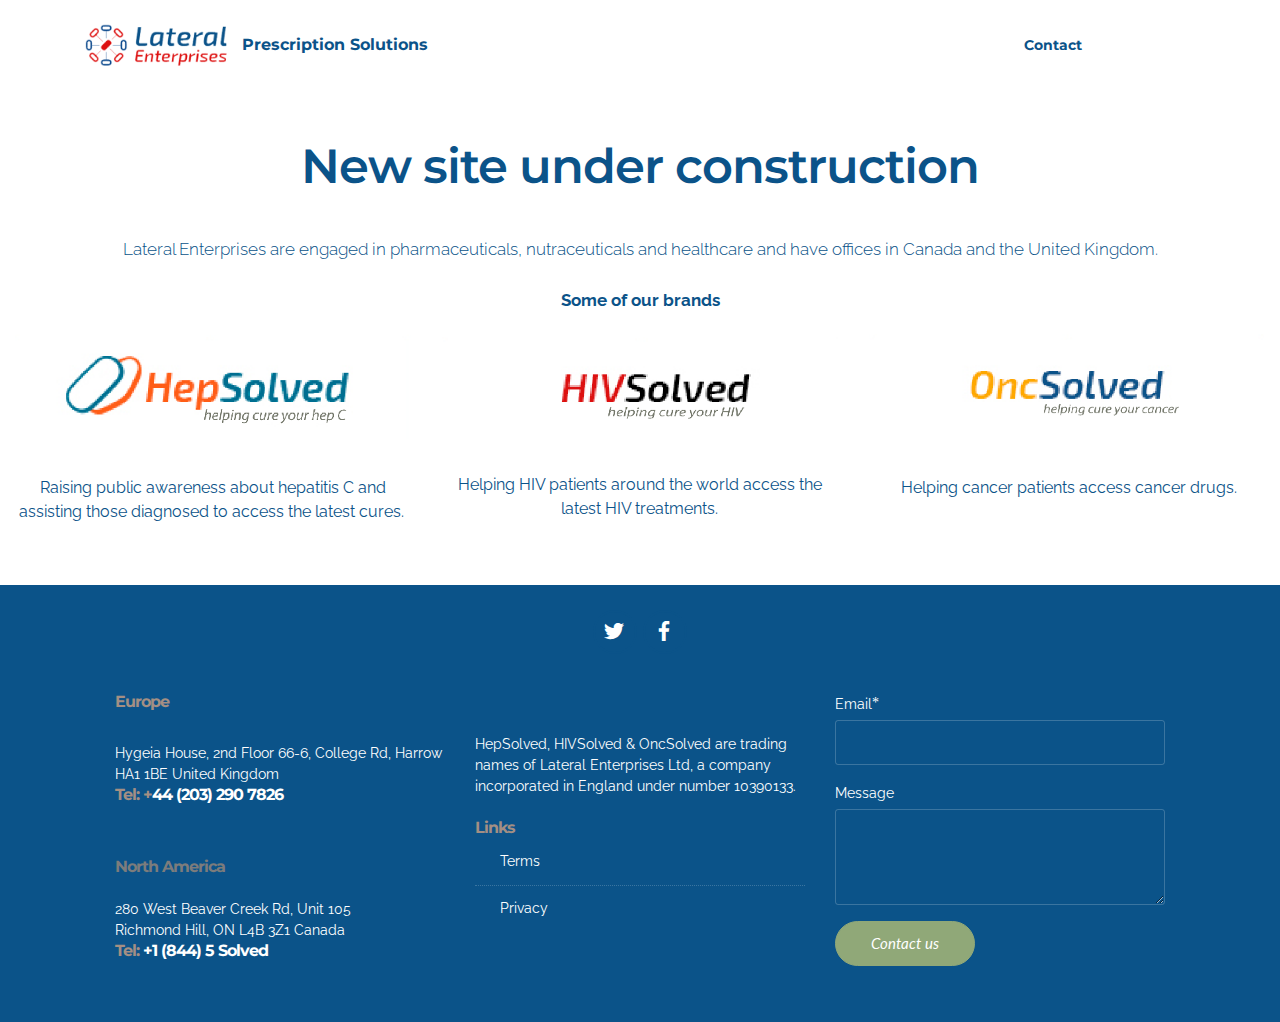
<file: index.html>
<!DOCTYPE html>
<html>
<head>
  <!-- Site made with Mobirise Website Builder v3.12.1, https://mobirise.com -->
  <meta charset="UTF-8">
  <meta http-equiv="X-UA-Compatible" content="IE=edge">
  <meta name="generator" content="Mobirise v3.12.1, mobirise.com">
  <meta name="viewport" content="width=device-width, initial-scale=1">
  <link rel="shortcut icon" href="assets/images/lateral-logo-370x128.png" type="image/x-icon">
  <meta name="description" content="">
  
  <link rel="stylesheet" href="https://fonts.googleapis.com/css?family=Lora:400,700,400italic,700italic&amp;subset=latin">
  <link rel="stylesheet" href="https://fonts.googleapis.com/css?family=Montserrat:400,700">
  <link rel="stylesheet" href="https://fonts.googleapis.com/css?family=Raleway:100,100i,200,200i,300,300i,400,400i,500,500i,600,600i,700,700i,800,800i,900,900i">
  <link rel="stylesheet" href="assets/bootstrap-material-design-font/css/material.css">
  <link rel="stylesheet" href="assets/tether/tether.min.css">
  <link rel="stylesheet" href="assets/bootstrap/css/bootstrap.min.css">
  <link rel="stylesheet" href="assets/dropdown/css/style.css">
  <link rel="stylesheet" href="assets/socicon/css/styles.css">
  <link rel="stylesheet" href="assets/theme/css/style.css">
  <link rel="stylesheet" href="assets/mobirise/css/mbr-additional.css" type="text/css">
  
  
  
</head>
<body>
<section id="ext_menu-2">

    <nav class="navbar navbar-dropdown navbar-fixed-top">
        <div class="container">

            <div class="mbr-table">
                <div class="mbr-table-cell">

                    <div class="navbar-brand">
                        <a href="index.html" class="navbar-logo"><img src="assets/images/lateral-logo-370x128.png" alt="Mobirise"></a>
                        <a class="navbar-caption text-primary" href="index.html">Prescription Solutions</a>
                    </div>

                </div>
                <div class="mbr-table-cell">

                    <button class="navbar-toggler pull-xs-right hidden-md-up" type="button" data-toggle="collapse" data-target="#exCollapsingNavbar">
                        <div class="hamburger-icon"></div>
                    </button>

                    <ul class="nav-dropdown collapse pull-xs-right nav navbar-nav navbar-toggleable-sm" id="exCollapsingNavbar"><li class="nav-item"><a class="nav-link link" href="contact.html">Contact</a></li><li class="nav-item"><a class="nav-link link" href="https://mobirise.com/"></a></li><li class="nav-item"><a class="nav-link link" href="https://mobirise.com/"></a></li></ul>
                    <button hidden="" class="navbar-toggler navbar-close" type="button" data-toggle="collapse" data-target="#exCollapsingNavbar">
                        <div class="close-icon"></div>
                    </button>

                </div>
            </div>

        </div>
    </nav>

</section>

<section class="engine"><a rel="external" href="https://mobirise.com">Mobirise Web Page Builder</a></section><section class="mbr-section mbr-section__container article mbr-after-navbar" id="header3-f" style="background-color: rgb(255, 255, 255); padding-top: 140px; padding-bottom: 20px;">
    <div class="container">
        <div class="row">
            <div class="col-xs-12">
                <h3 class="mbr-section-title display-2">New site under construction</h3>
                <small class="mbr-section-subtitle"></small>
            </div>
        </div>
    </div>
</section>

<section class="mbr-section article mbr-section__container" id="content1-g" style="background-color: rgb(255, 255, 255); padding-top: 20px; padding-bottom: 20px;">

    <div class="container">
        <div class="row">
            <div class="col-xs-12 lead"><p>Lateral Enterprises are engaged in pharmaceuticals, nutraceuticals and healthcare and&nbsp;<span style="font-size: 1.07rem; line-height: 1.5;">have offices in Canada and the United Kingdom.</span></p><p><br></p><p><strong>Some of our brands</strong></p></div>
        </div>
    </div>

</section>

<section class="mbr-cards mbr-section mbr-section-nopadding" id="features3-3" style="background-color: rgb(255, 255, 255);">

    

    <div class="mbr-cards-row row">
        <div class="mbr-cards-col col-xs-12 col-lg-4" style="padding-top: 0px; padding-bottom: 40px;">
            <div class="container">
              <div class="card cart-block">
                  <div class="card-img"><a href="https://hepsolved.com"><img src="assets/images/asset-114x-600x159.png" class="card-img-top" alt="HepSolved" title="HepSolved"></a></div>
                  <div class="card-block">
                    
                    
                    <p class="card-text">Raising public awareness about hepatitis C and assisting those diagnosed to access the latest cures.&nbsp;<br></p>
                    
                    </div>
                </div>
            </div>
        </div>
        <div class="mbr-cards-col col-xs-12 col-lg-4" style="padding-top: 0px; padding-bottom: 40px;">
            <div class="container">
                <div class="card cart-block">
                    <div class="card-img"><a href="index.html"><img src="assets/images/hiv-logo4x-600x151.png" class="card-img-top" alt="HIVSolved" title="HIVSolved"></a></div>
                    <div class="card-block">
                        
                        
                        <p class="card-text">Helping HIV patients around the world access the latest HIV treatments.<br><br></p>
                        
                    </div>
                </div>
            </div>
        </div>
        <div class="mbr-cards-col col-xs-12 col-lg-4" style="padding-top: 0px; padding-bottom: 40px;">
            <div class="container">
                <div class="card cart-block">
                    <div class="card-img"><a href="https://lateralent.github.io/OncSolved/"><img src="assets/images/asset-124x-600x159.png" class="card-img-top"></a></div>
                    <div class="card-block">
                        
                        
                        <p class="card-text">&nbsp;Helping cancer patients access cancer drugs.<br><br></p>
                        
                    </div>
                </div>
            </div>
        </div>
        
        
        
    </div>
</section>

<section class="mbr-section mbr-section-md-padding" id="social-buttons4-k" style="background-color: rgb(11, 83, 137); padding-top: 0px; padding-bottom: 0px;">
    
    <div class="container">
        <div class="row">
            <div class="col-md-8 col-md-offset-2 text-xs-center">
                <h3 class="mbr-section-title display-2"></h3>
                <div><a class="btn btn-social" title="Twitter" target="_blank" href="twitter.com/hepsolved"><i class="socicon socicon-twitter"></i></a> <a class="btn btn-social" title="Facebook" target="_blank" href="facebook.com/hepsolved"><i class="socicon socicon-facebook"></i></a>         </div>
            </div>
        </div>
    </div>
</section>

<section class="mbr-footer footer4 mbr-section mbr-section-md-padding" id="contacts4-b" style="background-color: rgb(11, 83, 137); padding-top: 30px; padding-bottom: 30px;">
    
    <div class="container">
        <div class="mbr-contacts row">
            <div class="col-sm-8">
                <div class="row">
                    <div class="col-sm-6">
                        <p><strong>Europe&nbsp;</strong><br><span style="font-size: 0.875rem; line-height: 1.5;">Hygeia House, 2nd Floor&nbsp;66-6, College Rd,&nbsp;Harrow HA1 1BE&nbsp;United Kingdom</span><br><strong>Tel: +<a href="tel:+442031173456" class="text-white">44 (203) 290 7826</a></strong><br><br><span style="color: rgb(124, 124, 124); font-family: Montserrat, sans-serif; font-size: 1rem; font-weight: 700; letter-spacing: -1px; line-height: 1.3;">North America</span><br><br>280 West Beaver Creek Rd, Unit 105<br>Richmond Hill, ON L4B 3Z1&nbsp;Canada<br><span style="font-size: 0.875rem; line-height: 1.5;"><strong>Tel:<a href="tel:+18445765833" class="text-white"> +1 (844) 5 Solved</a></strong></span><br></p>
                    </div>
                    <div class="col-sm-6"><p class="mbr-contacts__text"><span style="font-size: 0.875rem; line-height: 1.5;"><br></span></p><p class="mbr-contacts__text"><span style="font-size: 0.875rem; line-height: 1.5;"><br></span></p><p class="mbr-contacts__text"><span style="font-size: 0.875rem; line-height: 1.5;">HepSolved, HIVSolved &amp; OncSolved are trading names of Lateral Enterprises Ltd, a company incorporated in England under number 10390133.</span><br></p><p class="mbr-contacts__text"><span style="color: rgb(163, 143, 132); font-family: Montserrat, sans-serif; font-size: 1rem; font-weight: 700; letter-spacing: -1px; line-height: 1.3;"><br></span></p><p class="mbr-contacts__text"><span style="color: rgb(163, 143, 132); font-family: Montserrat, sans-serif; font-size: 1rem; font-weight: 700; letter-spacing: -1px; line-height: 1.3;">Links</span><br></p><ul class="mbr-contacts__list"><li><a href="Website Terms of Use.html">Terms</a><a href="Website Terms of Use.html" class="text-white"></a></li><li><a href="Privacy.html">Privacy</a></li></ul><p><br></p><p><br></p></div>
                </div>
            </div>
            <div class="col-sm-4" data-form-type="formoid">
                <div data-form-alert="true">
                    <div hidden="" data-form-alert-success="true">Thanks for filling out form!</div>
                </div>
                <form action="https://mobirise.com/" method="post" data-form-title="MESSAGE">
                    <input type="hidden" value="5wUdZdc613VZjRbgfxNSX2ZWEn1uHQFK0eAWVeULq94xJq8do2byikxYdVlwMQQcDrcsLzh7gWdboVj9d1mE4xxJyVdgBWVwcyFLBu5iJAZV5m+e9jovcDq2l8YoG0zW" data-form-email="true">
                    
                    <div class="form-group">
                        <label class="form-control-label" for="contacts4-b-email">Email<span class="form-asterisk">*</span></label>
                        <input type="email" class="form-control input-sm input-inverse" name="email" required="" data-form-field="Email" id="contacts4-b-email">
                    </div>
                    
                    <div class="form-group">
                        <label class="form-control-label" for="contacts4-b-message">Message</label>
                        <textarea class="form-control input-sm input-inverse" name="message" data-form-field="Message" rows="4" id="contacts4-b-message"></textarea>
                    </div>
                    <div class="mbr-buttons mbr-buttons--right btn-inverse"><button type="submit" class="btn btn-sm btn-success">Contact us</button></div>
                </form>
            </div>
        </div>
    </div>
</section>


  <script src="assets/web/assets/jquery/jquery.min.js"></script>
  <script src="assets/tether/tether.min.js"></script>
  <script src="assets/bootstrap/js/bootstrap.min.js"></script>
  <script src="assets/smooth-scroll/smooth-scroll.js"></script>
  <script src="assets/dropdown/js/script.min.js"></script>
  <script src="assets/touch-swipe/jquery.touch-swipe.min.js"></script>
  <script src="assets/theme/js/script.js"></script>
  <script src="assets/formoid/formoid.min.js"></script>
  
  
</body>
</html>
</file>
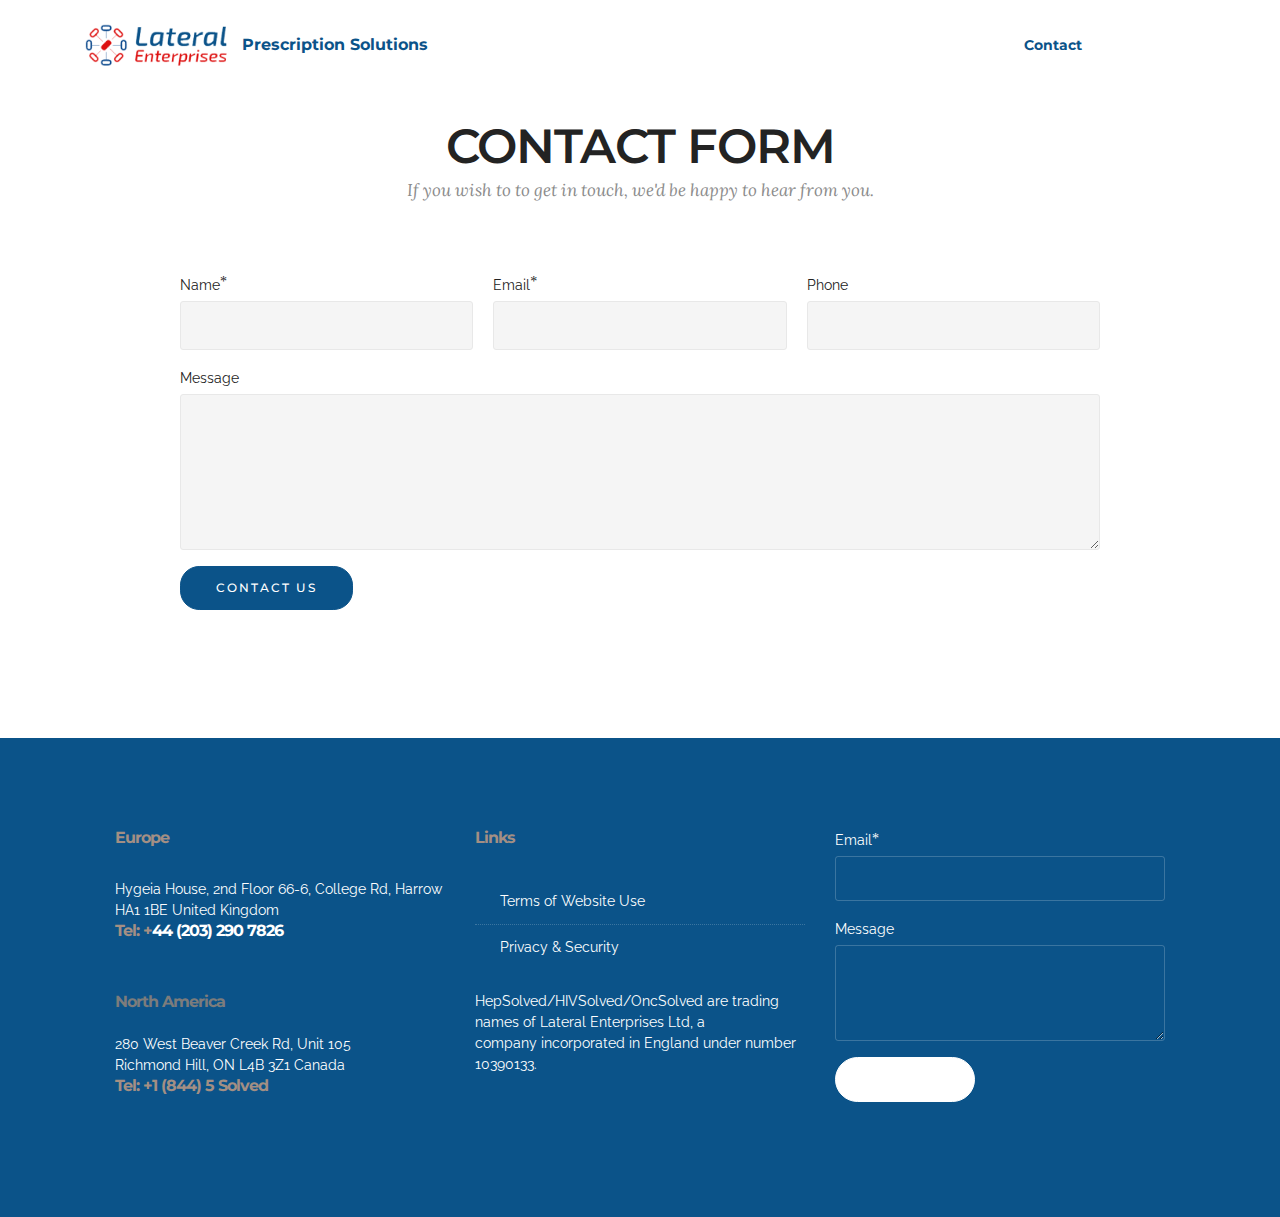
<file: contacg.html>
<!DOCTYPE html>
<html>
<head>
  <!-- Site made with Mobirise Website Builder v3.12.1, https://mobirise.com -->
  <meta charset="UTF-8">
  <meta http-equiv="X-UA-Compatible" content="IE=edge">
  <meta name="generator" content="Mobirise v3.12.1, mobirise.com">
  <meta name="viewport" content="width=device-width, initial-scale=1">
  <link rel="shortcut icon" href="assets/images/lateral-logo-370x128.png" type="image/x-icon">
  <meta name="description" content="We'd love to hear from you.
">
  <title>Contract</title>
  <link rel="stylesheet" href="https://fonts.googleapis.com/css?family=Lora:400,700,400italic,700italic&amp;subset=latin">
  <link rel="stylesheet" href="https://fonts.googleapis.com/css?family=Montserrat:400,700">
  <link rel="stylesheet" href="https://fonts.googleapis.com/css?family=Raleway:100,100i,200,200i,300,300i,400,400i,500,500i,600,600i,700,700i,800,800i,900,900i">
  <link rel="stylesheet" href="assets/bootstrap-material-design-font/css/material.css">
  <link rel="stylesheet" href="assets/tether/tether.min.css">
  <link rel="stylesheet" href="assets/bootstrap/css/bootstrap.min.css">
  <link rel="stylesheet" href="assets/dropdown/css/style.css">
  <link rel="stylesheet" href="assets/theme/css/style.css">
  <link rel="stylesheet" href="assets/mobirise/css/mbr-additional.css" type="text/css">
  
  
  
</head>
<body>
<section id="ext_menu-h">

    <nav class="navbar navbar-dropdown navbar-fixed-top">
        <div class="container">

            <div class="mbr-table">
                <div class="mbr-table-cell">

                    <div class="navbar-brand">
                        <a href="#top" class="navbar-logo"><img src="assets/images/lateral-logo-370x128.png" alt="Mobirise"></a>
                        <a class="navbar-caption text-primary" href="https://mobirise.com">Prescription Solutions</a>
                    </div>

                </div>
                <div class="mbr-table-cell">

                    <button class="navbar-toggler pull-xs-right hidden-md-up" type="button" data-toggle="collapse" data-target="#exCollapsingNavbar">
                        <div class="hamburger-icon"></div>
                    </button>

                    <ul class="nav-dropdown collapse pull-xs-right nav navbar-nav navbar-toggleable-sm" id="exCollapsingNavbar"><li class="nav-item"><a class="nav-link link" href="https://mobirise.com/">Contact</a></li><li class="nav-item"><a class="nav-link link" href="https://mobirise.com/"></a></li><li class="nav-item"><a class="nav-link link" href="https://mobirise.com/"></a></li></ul>
                    <button hidden="" class="navbar-toggler navbar-close" type="button" data-toggle="collapse" data-target="#exCollapsingNavbar">
                        <div class="close-icon"></div>
                    </button>

                </div>
            </div>

        </div>
    </nav>

</section>

<section class="engine"><a rel="external" href="https://mobirise.com">Website Creator</a></section><section class="mbr-section mbr-after-navbar" id="form1-j" style="background-color: rgb(255, 255, 255); padding-top: 120px; padding-bottom: 120px;">
    
    <div class="mbr-section mbr-section__container mbr-section__container--middle">
        <div class="container">
            <div class="row">
                <div class="col-xs-12 text-xs-center">
                    <h3 class="mbr-section-title display-2">CONTACT FORM</h3>
                    <small class="mbr-section-subtitle">If you wish to to get in touch, we'd be happy to hear from you.</small>
                </div>
            </div>
        </div>
    </div>
    <div class="mbr-section mbr-section-nopadding">
        <div class="container">
            <div class="row">
                <div class="col-xs-12 col-lg-10 col-lg-offset-1" data-form-type="formoid">


                    <div data-form-alert="true">
                        <div hidden="" data-form-alert-success="true" class="alert alert-form alert-success text-xs-center">Thanks for filling in our form. We'll be in touch shortly.</div>
                    </div>


                    <form action="https://mobirise.com/" method="post" data-form-title="CONTACT FORM">

                        <input type="hidden" value="W9kQ4jsvCcBz2WOTUkONbE5+Hq3b7Q+r0h9gC06IxGuwfK9Yx+UKI3SEPy4n1u7/uzqN/XMCWrQVCIQSDEOvF7hmM9hfb2/1016HpE7vkYNFaN3Mf8nGETASno3ma8Ch" data-form-email="true">

                        <div class="row row-sm-offset">

                            <div class="col-xs-12 col-md-4">
                                <div class="form-group">
                                    <label class="form-control-label" for="form1-j-name">Name<span class="form-asterisk">*</span></label>
                                    <input type="text" class="form-control" name="name" required="" data-form-field="Name" id="form1-j-name">
                                </div>
                            </div>

                            <div class="col-xs-12 col-md-4">
                                <div class="form-group">
                                    <label class="form-control-label" for="form1-j-email">Email<span class="form-asterisk">*</span></label>
                                    <input type="email" class="form-control" name="email" required="" data-form-field="Email" id="form1-j-email">
                                </div>
                            </div>

                            <div class="col-xs-12 col-md-4">
                                <div class="form-group">
                                    <label class="form-control-label" for="form1-j-phone">Phone</label>
                                    <input type="tel" class="form-control" name="phone" data-form-field="Phone" id="form1-j-phone">
                                </div>
                            </div>

                        </div>

                        <div class="form-group">
                            <label class="form-control-label" for="form1-j-message">Message</label>
                            <textarea class="form-control" name="message" rows="7" data-form-field="Message" id="form1-j-message"></textarea>
                        </div>

                        <div><button type="submit" class="btn btn-primary">CONTACT US</button></div>

                    </form>
                </div>
            </div>
        </div>
    </div>
</section>

<section class="mbr-footer footer4 mbr-section mbr-section-md-padding" id="contacts4-i" style="background-color: rgb(11, 83, 137); padding-top: 90px; padding-bottom: 90px;">
    
    <div class="container">
        <div class="mbr-contacts row">
            <div class="col-sm-8">
                <div class="row">
                    <div class="col-sm-6">
                        <p><strong>Europe&nbsp;</strong><br><span style="font-size: 0.875rem; line-height: 1.5;">Hygeia House, 2nd Floor&nbsp;66-6, College Rd,&nbsp;Harrow HA1 1BE&nbsp;United Kingdom</span><br><strong>Tel: +<a href="tel:+442031173456" class="text-white">44 (203) 290 7826</a><br></strong><span style="color: rgb(124, 124, 124); font-family: Montserrat, sans-serif; font-size: 1rem; font-weight: 700; letter-spacing: -1px; line-height: 1.3;"><br></span><br><span style="color: rgb(124, 124, 124); font-family: Montserrat, sans-serif; font-size: 1rem; font-weight: 700; letter-spacing: -1px; line-height: 1.3;">North America</span><br><br>280 West Beaver Creek Rd, Unit 105<br>Richmond Hill, ON L4B 3Z1&nbsp;Canada<br><span style="font-size: 0.875rem; line-height: 1.5;"><strong>Tel: +1 (844) 5 Solved</strong></span><br></p>
                    </div>
                    <div class="col-sm-6"><p class="mbr-contacts__text"><strong>Links</strong></p><ul class="mbr-contacts__list"><li><a href="https://mobirise.com/" class="text-white">Terms of Website Use</a><a class="text-primary" href="https://mobirise.com/"></a></li><li><a href="https://mobirise.com/mobirise-free-win.zip" class="text-white">Privacy &amp; Security</a><a class="text-primary" href="https://mobirise.com/mobirise-free-win.zip"></a></li></ul><p><br></p><p>HepSolved/HIVSolved/OncSolved are trading names of Lateral Enterprises Ltd, a company&nbsp;<span style="font-size: 0.875rem; line-height: 1.5;">incorporated in England under number 10390133.</span></p></div>
                </div>
            </div>
            <div class="col-sm-4" data-form-type="formoid">
                <div data-form-alert="true">
                    <div hidden="" data-form-alert-success="true">Thanks for filling out form!</div>
                </div>
                <form action="https://mobirise.com/" method="post" data-form-title="MESSAGE">
                    <input type="hidden" value="vrQnSpgOBF1kXCPxKKeeJGJi3CYXGDB97duupy9MWJTlFw0/HHHOHm/6XlzEl6f3UmbOswZqXR1cld8J18mSwF23kzFMC/fx7KyaojVUtbJKYofQQsZawmXdM3dISZWp" data-form-email="true">
                    
                    <div class="form-group">
                        <label class="form-control-label" for="contacts4-i-email">Email<span class="form-asterisk">*</span></label>
                        <input type="email" class="form-control input-sm input-inverse" name="email" required="" data-form-field="Email" id="contacts4-i-email">
                    </div>
                    
                    <div class="form-group">
                        <label class="form-control-label" for="contacts4-i-message">Message</label>
                        <textarea class="form-control input-sm input-inverse" name="message" data-form-field="Message" rows="4" id="contacts4-i-message"></textarea>
                    </div>
                    <div class="mbr-buttons mbr-buttons--right btn-inverse"><button type="submit" class="btn btn-sm btn-white">Contact us</button></div>
                </form>
            </div>
        </div>
    </div>
</section>


  <script src="assets/web/assets/jquery/jquery.min.js"></script>
  <script src="assets/tether/tether.min.js"></script>
  <script src="assets/bootstrap/js/bootstrap.min.js"></script>
  <script src="assets/smooth-scroll/smooth-scroll.js"></script>
  <script src="assets/dropdown/js/script.min.js"></script>
  <script src="assets/touch-swipe/jquery.touch-swipe.min.js"></script>
  <script src="assets/theme/js/script.js"></script>
  <script src="assets/formoid/formoid.min.js"></script>
  
  
</body>
</html>
</file>
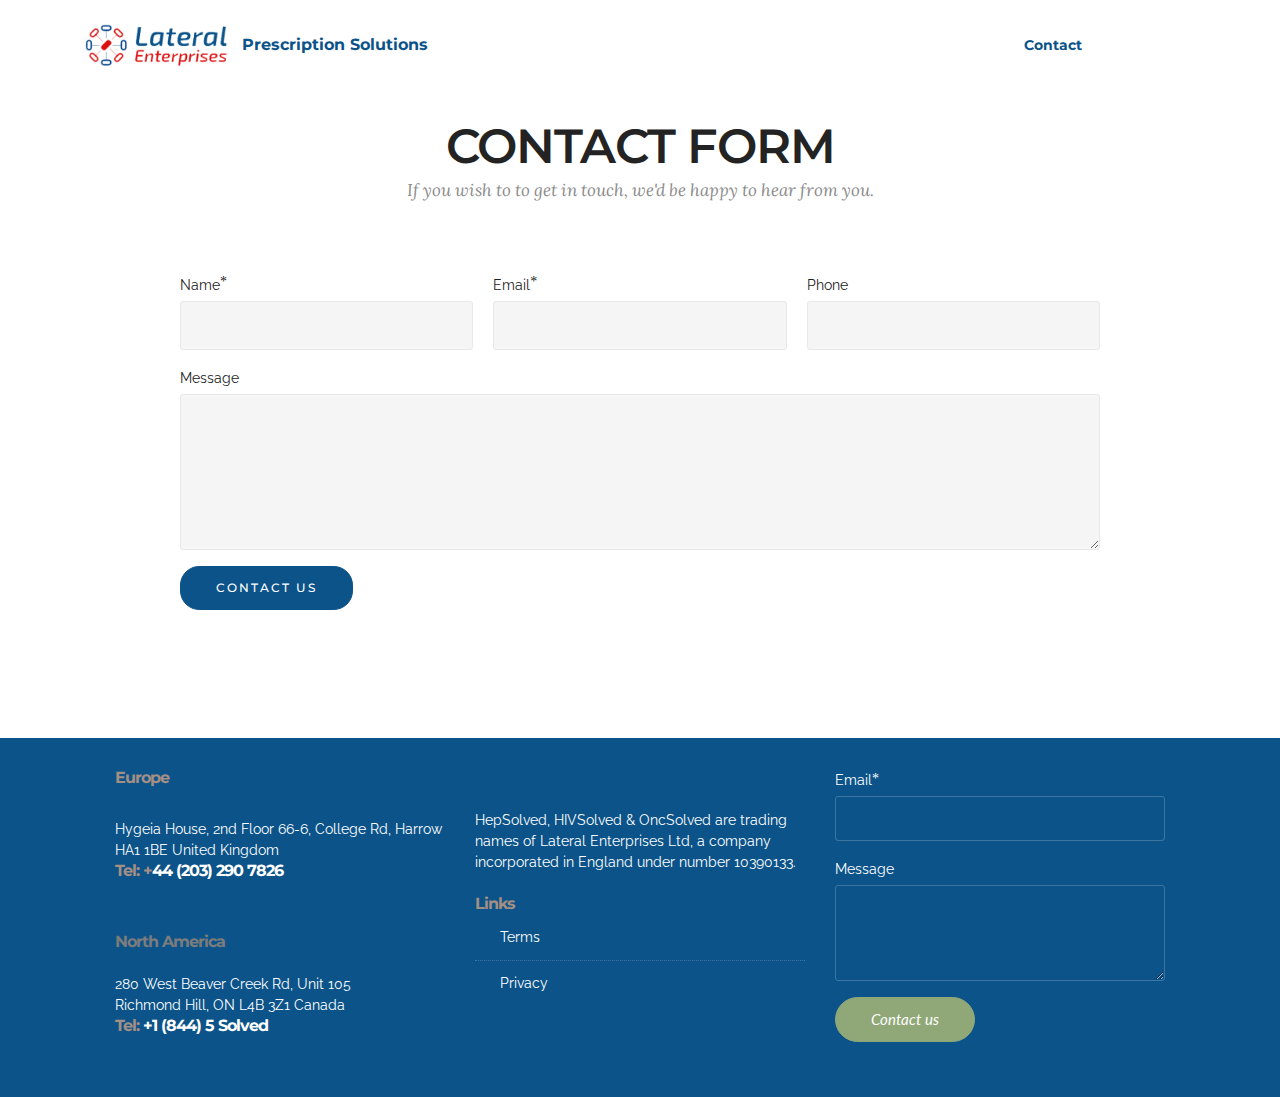
<file: contact.html>
<!DOCTYPE html>
<html>
<head>
  <!-- Site made with Mobirise Website Builder v3.12.1, https://mobirise.com -->
  <meta charset="UTF-8">
  <meta http-equiv="X-UA-Compatible" content="IE=edge">
  <meta name="generator" content="Mobirise v3.12.1, mobirise.com">
  <meta name="viewport" content="width=device-width, initial-scale=1">
  <link rel="shortcut icon" href="assets/images/lateral-logo-370x128.png" type="image/x-icon">
  <meta name="description" content="We'd love to hear from you.
">
  <title>Contract</title>
  <link rel="stylesheet" href="https://fonts.googleapis.com/css?family=Lora:400,700,400italic,700italic&amp;subset=latin">
  <link rel="stylesheet" href="https://fonts.googleapis.com/css?family=Montserrat:400,700">
  <link rel="stylesheet" href="https://fonts.googleapis.com/css?family=Raleway:100,100i,200,200i,300,300i,400,400i,500,500i,600,600i,700,700i,800,800i,900,900i">
  <link rel="stylesheet" href="assets/bootstrap-material-design-font/css/material.css">
  <link rel="stylesheet" href="assets/tether/tether.min.css">
  <link rel="stylesheet" href="assets/bootstrap/css/bootstrap.min.css">
  <link rel="stylesheet" href="assets/dropdown/css/style.css">
  <link rel="stylesheet" href="assets/theme/css/style.css">
  <link rel="stylesheet" href="assets/mobirise/css/mbr-additional.css" type="text/css">
  
  
  
</head>
<body>
<section id="ext_menu-h">

    <nav class="navbar navbar-dropdown navbar-fixed-top">
        <div class="container">

            <div class="mbr-table">
                <div class="mbr-table-cell">

                    <div class="navbar-brand">
                        <a href="index.html" class="navbar-logo"><img src="assets/images/lateral-logo-370x128.png" alt="Mobirise"></a>
                        <a class="navbar-caption text-primary" href="index.html">Prescription Solutions</a>
                    </div>

                </div>
                <div class="mbr-table-cell">

                    <button class="navbar-toggler pull-xs-right hidden-md-up" type="button" data-toggle="collapse" data-target="#exCollapsingNavbar">
                        <div class="hamburger-icon"></div>
                    </button>

                    <ul class="nav-dropdown collapse pull-xs-right nav navbar-nav navbar-toggleable-sm" id="exCollapsingNavbar"><li class="nav-item"><a class="nav-link link" href="contact.html">Contact</a></li><li class="nav-item"><a class="nav-link link" href="https://mobirise.com/"></a></li><li class="nav-item"><a class="nav-link link" href="https://mobirise.com/"></a></li></ul>
                    <button hidden="" class="navbar-toggler navbar-close" type="button" data-toggle="collapse" data-target="#exCollapsingNavbar">
                        <div class="close-icon"></div>
                    </button>

                </div>
            </div>

        </div>
    </nav>

</section>

<section class="engine"><a rel="external" href="https://mobirise.com">Website Builder</a></section><section class="mbr-section mbr-after-navbar" id="form1-j" style="background-color: rgb(255, 255, 255); padding-top: 120px; padding-bottom: 120px;">
    
    <div class="mbr-section mbr-section__container mbr-section__container--middle">
        <div class="container">
            <div class="row">
                <div class="col-xs-12 text-xs-center">
                    <h3 class="mbr-section-title display-2">CONTACT FORM</h3>
                    <small class="mbr-section-subtitle">If you wish to to get in touch, we'd be happy to hear from you.</small>
                </div>
            </div>
        </div>
    </div>
    <div class="mbr-section mbr-section-nopadding">
        <div class="container">
            <div class="row">
                <div class="col-xs-12 col-lg-10 col-lg-offset-1" data-form-type="formoid">


                    <div data-form-alert="true">
                        <div hidden="" data-form-alert-success="true" class="alert alert-form alert-success text-xs-center">Thanks for filling in our form. We'll be in touch shortly.</div>
                    </div>


                    <form action="https://mobirise.com/" method="post" data-form-title="CONTACT FORM">

                        <input type="hidden" value="PUb5mWBTT6FUbC2Mg+vYPT7mUilOj7FeJfLgF96yf2YJwu7ibf48BUcLkyRe8tv3Lb5RjA2+rdWlxBytezaIjb+mnPwxU2YF3f7khKIlxmvA1BlJQjkvOIGIA+LDg4bK" data-form-email="true">

                        <div class="row row-sm-offset">

                            <div class="col-xs-12 col-md-4">
                                <div class="form-group">
                                    <label class="form-control-label" for="form1-j-name">Name<span class="form-asterisk">*</span></label>
                                    <input type="text" class="form-control" name="name" required="" data-form-field="Name" id="form1-j-name">
                                </div>
                            </div>

                            <div class="col-xs-12 col-md-4">
                                <div class="form-group">
                                    <label class="form-control-label" for="form1-j-email">Email<span class="form-asterisk">*</span></label>
                                    <input type="email" class="form-control" name="email" required="" data-form-field="Email" id="form1-j-email">
                                </div>
                            </div>

                            <div class="col-xs-12 col-md-4">
                                <div class="form-group">
                                    <label class="form-control-label" for="form1-j-phone">Phone</label>
                                    <input type="tel" class="form-control" name="phone" data-form-field="Phone" id="form1-j-phone">
                                </div>
                            </div>

                        </div>

                        <div class="form-group">
                            <label class="form-control-label" for="form1-j-message">Message</label>
                            <textarea class="form-control" name="message" rows="7" data-form-field="Message" id="form1-j-message"></textarea>
                        </div>

                        <div><button type="submit" class="btn btn-primary">CONTACT US</button></div>

                    </form>
                </div>
            </div>
        </div>
    </div>
</section>

<section class="mbr-footer footer4 mbr-section mbr-section-md-padding" id="contacts4-i" style="background-color: rgb(11, 83, 137); padding-top: 30px; padding-bottom: 30px;">
    
    <div class="container">
        <div class="mbr-contacts row">
            <div class="col-sm-8">
                <div class="row">
                    <div class="col-sm-6">
                        <p><strong>Europe&nbsp;</strong><br><span style="font-size: 0.875rem; line-height: 1.5;">Hygeia House, 2nd Floor&nbsp;66-6, College Rd,&nbsp;Harrow HA1 1BE&nbsp;United Kingdom</span><br><strong>Tel: +<a href="tel:+442031173456" class="text-white">44 (203) 290 7826</a></strong><br><br><span style="color: rgb(124, 124, 124); font-family: Montserrat, sans-serif; font-size: 1rem; font-weight: 700; letter-spacing: -1px; line-height: 1.3;">North America</span><br><br>280 West Beaver Creek Rd, Unit 105<br>Richmond Hill, ON L4B 3Z1&nbsp;Canada<br><span style="font-size: 0.875rem; line-height: 1.5;"><strong>Tel:<a href="tel:+18445765833" class="text-white"> +1 (844) 5 Solved</a></strong></span><br></p>
                    </div>
                    <div class="col-sm-6"><p class="mbr-contacts__text"><span style="font-size: 0.875rem; line-height: 1.5;"><br></span></p><p class="mbr-contacts__text"><span style="font-size: 0.875rem; line-height: 1.5;"><br></span></p><p class="mbr-contacts__text"><span style="font-size: 0.875rem; line-height: 1.5;">HepSolved, HIVSolved &amp; OncSolved are trading names of Lateral Enterprises Ltd, a company incorporated in England under number 10390133.</span><br></p><p class="mbr-contacts__text"><span style="color: rgb(163, 143, 132); font-family: Montserrat, sans-serif; font-size: 1rem; font-weight: 700; letter-spacing: -1px; line-height: 1.3;"><br></span></p><p class="mbr-contacts__text"><span style="color: rgb(163, 143, 132); font-family: Montserrat, sans-serif; font-size: 1rem; font-weight: 700; letter-spacing: -1px; line-height: 1.3;">Links</span><br></p><ul class="mbr-contacts__list"><li><a href="Website Terms of Use.html">Terms</a><a href="Website Terms of Use.html" class="text-white"></a></li><li><a href="Privacy.html">Privacy</a></li></ul><p><br></p><p><br></p></div>
                </div>
            </div>
            <div class="col-sm-4" data-form-type="formoid">
                <div data-form-alert="true">
                    <div hidden="" data-form-alert-success="true">Thanks for filling out form!</div>
                </div>
                <form action="https://mobirise.com/" method="post" data-form-title="MESSAGE">
                    <input type="hidden" value="QKYyQeJS8Kv9LEmQ0kAzBVtfQTZma/cCx4l3glIGyxJSpSbfQA9QjUIj2sF+2VCHoOKabam1EnMah6MXVTm74nSnkKtWGkaEkBGhdSxHHLc9D9WhsADh3io7KukkYO0l" data-form-email="true">
                    
                    <div class="form-group">
                        <label class="form-control-label" for="contacts4-i-email">Email<span class="form-asterisk">*</span></label>
                        <input type="email" class="form-control input-sm input-inverse" name="email" required="" data-form-field="Email" id="contacts4-i-email">
                    </div>
                    
                    <div class="form-group">
                        <label class="form-control-label" for="contacts4-i-message">Message</label>
                        <textarea class="form-control input-sm input-inverse" name="message" data-form-field="Message" rows="4" id="contacts4-i-message"></textarea>
                    </div>
                    <div class="mbr-buttons mbr-buttons--right btn-inverse"><button type="submit" class="btn btn-sm btn-success">Contact us</button></div>
                </form>
            </div>
        </div>
    </div>
</section>


  <script src="assets/web/assets/jquery/jquery.min.js"></script>
  <script src="assets/tether/tether.min.js"></script>
  <script src="assets/bootstrap/js/bootstrap.min.js"></script>
  <script src="assets/smooth-scroll/smooth-scroll.js"></script>
  <script src="assets/dropdown/js/script.min.js"></script>
  <script src="assets/touch-swipe/jquery.touch-swipe.min.js"></script>
  <script src="assets/theme/js/script.js"></script>
  <script src="assets/formoid/formoid.min.js"></script>
  
  
</body>
</html>
</file>
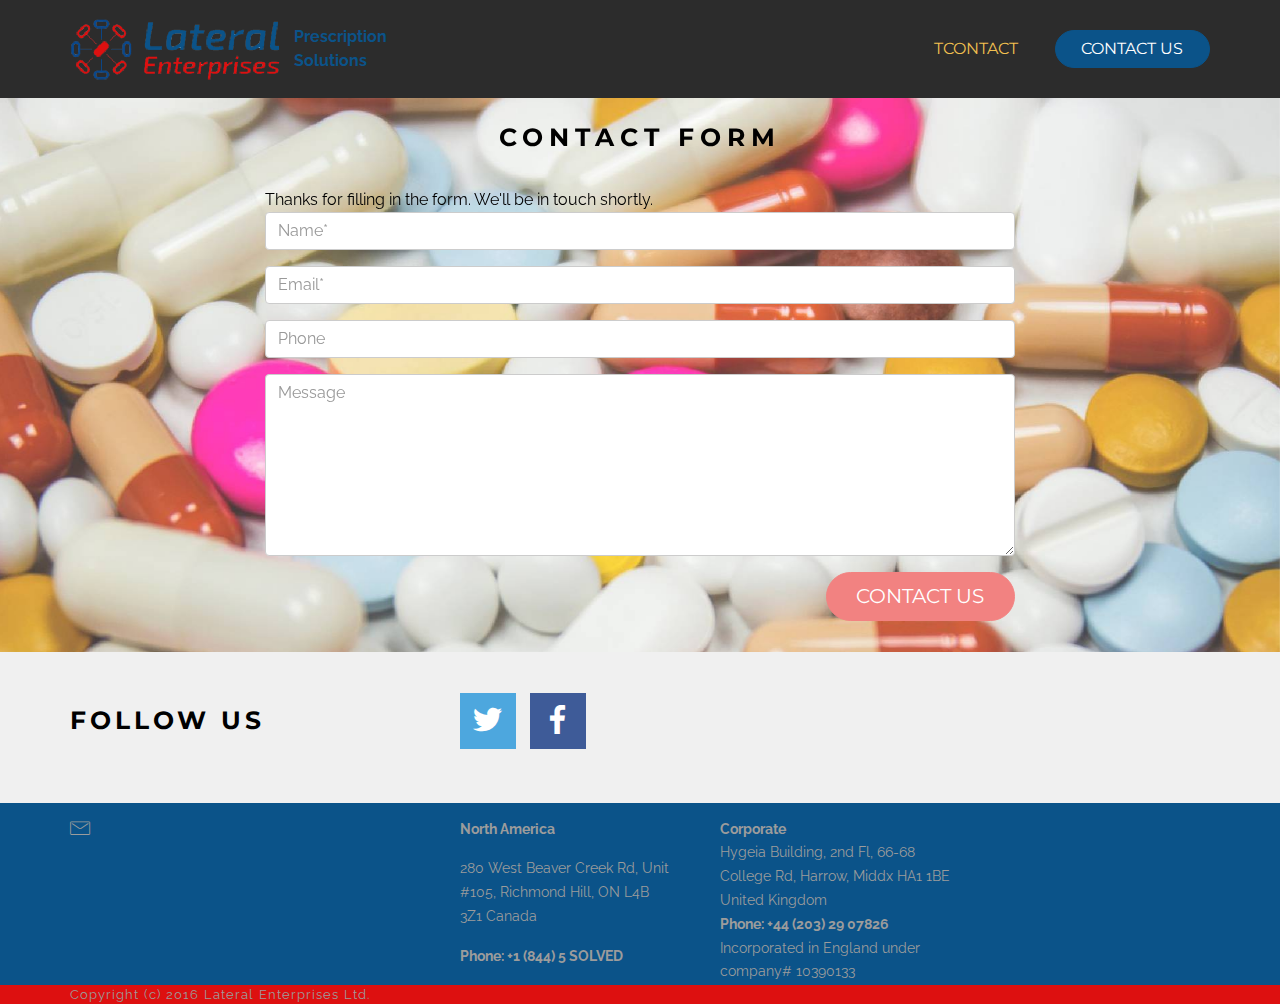
<file: Contact_Us.html>
<!DOCTYPE html>
<html>
<head>
  <!-- Site made with Mobirise Website Builder v3.12.1, https://mobirise.com -->
  <meta charset="UTF-8">
  <meta http-equiv="X-UA-Compatible" content="IE=edge">
  <meta name="generator" content="Mobirise v3.12.1, mobirise.com">
  <meta name="viewport" content="width=device-width, initial-scale=1">
  <link rel="shortcut icon" href="assets/images/lateral-logo-1-370x128.png" type="image/x-icon">
  <meta name="description" content="Want to get in contact? We'd love to hear from you.">
  <title>Contact Us</title>
  <link rel="stylesheet" href="https://fonts.googleapis.com/css?family=Roboto:700,400&amp;subset=cyrillic,latin,greek,vietnamese">
  <link rel="stylesheet" href="assets/web/assets/mobirise-icons/mobirise-icons.css">
  <link rel="stylesheet" href="assets/bootstrap/css/bootstrap.min.css">
  <link rel="stylesheet" href="assets/socicon/css/socicon.min.css">
  <link rel="stylesheet" href="assets/mobirise/css/style.css">
  <link rel="stylesheet" href="assets/mobirise/css/mbr-additional.css" type="text/css">
  
  
  
</head>
<body>
<section class="mbr-navbar mbr-navbar--freeze mbr-navbar--absolute mbr-navbar--sticky mbr-navbar--auto-collapse" id="menu-m">
    <div class="mbr-navbar__section mbr-section">
        <div class="mbr-section__container container">
            <div class="mbr-navbar__container">
                <div class="mbr-navbar__column mbr-navbar__column--s mbr-navbar__brand">
                    <span class="mbr-navbar__brand-link mbr-brand mbr-brand--inline">
                        <span class="mbr-brand__logo"><a href="https://lateralenterprises.co.uk"><img src="assets/images/lateral-logo-1-370x128.png" class="mbr-navbar__brand-img mbr-brand__img" alt="Lateral Enterprises" title="Lateral Enterprises - site under construction"></a></span>
                        <span class="mbr-brand__name"><a class="mbr-brand__name text-primary" href="https://lateralenterprises.co.uk">Prescription Solutions</a></span>
                    </span>
                </div>
                <div class="mbr-navbar__hamburger mbr-hamburger"><span class="mbr-hamburger__line"></span></div>
                <div class="mbr-navbar__column mbr-navbar__menu">
                    <nav class="mbr-navbar__menu-box mbr-navbar__menu-box--inline-right">
                        <div class="mbr-navbar__column">
                            <ul class="mbr-navbar__items mbr-navbar__items--right float-left mbr-buttons mbr-buttons--freeze mbr-buttons--right btn-decorator mbr-buttons--active"><li class="mbr-navbar__item"><a class="mbr-buttons__link btn text-white" href="https://mobirise.com">TCONTACT</a></li></ul>                            
                            <ul class="mbr-navbar__items mbr-navbar__items--right mbr-buttons mbr-buttons--freeze mbr-buttons--right btn-inverse mbr-buttons--active"><li class="mbr-navbar__item"><a class="mbr-buttons__btn btn btn-primary" href="Contact_Us">CONTACT US</a></li> </ul>
                        </div>
                    </nav>
                </div>
            </div>
        </div>
    </div>
</section>

<section class="engine"><a rel="external" href="https://mobirise.com">mobirise.com</a></section><section class="mbr-section mbr-section--relative mbr-section--fixed-size mbr-parallax-background mbr-after-navbar" id="form1-s" style="background-image: url(assets/images/mbr-2-2000x1333.jpg);">
    
    <div class="mbr-section__container mbr-section__container--std-padding container" style="padding-top: 31px; padding-bottom: 31px;">
        <div class="row">
            <div class="col-sm-12">
                <div class="row">
                    <div class="col-sm-8 col-sm-offset-2" data-form-type="formoid">
                        <div class="mbr-header mbr-header--center mbr-header--std-padding">
                            <h2 class="mbr-header__text">CONTACT FORM</h2>
                        </div>
                        <div data-form-alert="true">
                            <div class="hide" data-form-alert-success="true">Thanks for filling in the form. We'll be in touch shortly.</div>
                        </div>
                        <form action="https://mobirise.com/" method="post" data-form-title="CONTACT FORM">
                            <input type="hidden" value="2ktECjEbsDGA2ilNR0Jbi/MmEBV9bP4uJEvzcmwvir/FNv6NHz1/IMFJzwkOOgp9sRtq/vXV5Ve7L6d5MWW+KkqTx4v+Kj4oA18TKfnCGVgSgHGI3FtZURD0kxfOdvnG" data-form-email="true">
                            <div class="form-group">
                                <input type="text" class="form-control" name="name" required="" placeholder="Name*" data-form-field="Name">
                            </div>
                            <div class="form-group">
                                <input type="email" class="form-control" name="email" required="" placeholder="Email*" data-form-field="Email">
                            </div>
                            <div class="form-group">
                                <input type="tel" class="form-control" name="phone" placeholder="Phone" data-form-field="Phone">
                            </div>
                            <div class="form-group">
                                <textarea class="form-control" name="message" rows="7" placeholder="Message" data-form-field="Message"></textarea>
                            </div>
                            <div class="mbr-buttons mbr-buttons--right"><button type="submit" class="mbr-buttons__btn btn btn-lg btn-danger">CONTACT US</button></div>
                        </form>
                    </div>
                </div>
            </div>
        </div>
    </div>
</section>

<section class="mbr-section mbr-section--relative mbr-section--fixed-size" id="social-buttons2-r" style="background-color: rgb(240, 240, 240);">
    

    <div class="mbr-section__container container">
        <div class="mbr-header mbr-header--inline row" style="padding-top: 40.8px; padding-bottom: 40.8px;">
            <div class="col-sm-4">
                <h3 class="mbr-header__text">FOLLOW US</h3>
            </div>
            <div class="mbr-social-icons mbr-social-icons--style-1 col-sm-8"><a class="mbr-social-icons__icon socicon-bg-twitter" title="Twitter" target="_blank" href="twitter.com/hepsolved"><i class="socicon socicon-twitter"></i></a> <a class="mbr-social-icons__icon socicon-bg-facebook" title="Facebook" target="_blank" href="https://www.facebook.com/hepsolved"><i class="socicon socicon-facebook"></i></a>         </div>
        </div>
    </div>
</section>

<section class="mbr-section mbr-section--relative mbr-section--fixed-size" id="contacts1-n" style="background-color: rgb(11, 83, 137);">
    
    <div class="mbr-section__container container">
        <div class="mbr-contacts mbr-contacts--wysiwyg row" style="padding-top: 15px; padding-bottom: 0px;">
            <div class="col-sm-4">
                <div><a href="mailto:info@lateralenterprises.co.uk" class="mbri-letter mbr-iconfont mbr-iconfont-contacts1" style="font-size: 20px;"></a></div>
            </div>
            <div class="col-sm-8">
                <div class="row">
                    <div class="col-sm-4">
                        <p class="mbr-contacts__text"></p><p><strong>North America</strong></p><p><span style="line-height: 1.7em;">280 West Beaver Creek Rd, Unit #105, Richmond Hill, ON L4B 3Z1&nbsp;</span><span style="line-height: 1.7em;">Canada</span></p><p><span style="line-height: 1.7em;"><strong>Phone: +1 (844) 5 SOLVED</strong></span></p><p></p>
                    </div>
                    <div class="col-sm-4">
                        <p class="mbr-contacts__text"><strong>Corporate</strong><br><span style="line-height: 1.7em;">Hygeia Building, 2nd Fl, 66-68 College Rd, Harrow, Middx HA1 1BE United Kingdom</span><br><strong><span style="line-height: 1.7em;">Phone: +44 (203) 29 07826&nbsp;</span><br></strong><span style="line-height: 1.7em;">Incorporated in England under company# 10390133</span><br></p>
                    </div>
                    <div class="col-sm-4"><ul class="mbr-contacts__list"></ul></div>
                </div>
            </div>
        </div>
    </div>
</section>

<footer class="mbr-section mbr-section--relative mbr-section--fixed-size" id="footer1-l" style="background-color: rgb(221, 16, 16);">
    
    <div class="mbr-section__container container">
        <div class="mbr-footer mbr-footer--wysiwyg row" style="padding-top: 0px; padding-bottom: 0px;">
            <div class="col-sm-12">
                <p class="mbr-footer__copyright">Copyright (c) 2016 Lateral Enterprises Ltd.</p>
            </div>
        </div>
    </div>
</footer>


  <script src="assets/web/assets/jquery/jquery.min.js"></script>
  <script src="assets/bootstrap/js/bootstrap.min.js"></script>
  <script src="assets/smooth-scroll/smooth-scroll.js"></script>
  <!--[if lte IE 9]>
    <script src="assets/jquery-placeholder/jquery.placeholder.min.js"></script>
  <![endif]-->
  <script src="assets/jarallax/jarallax.js"></script>
  <script src="assets/mobirise/js/script.js"></script>
  <script src="assets/formoid/formoid.min.js"></script>
  
  
</body>
</html>
</file>
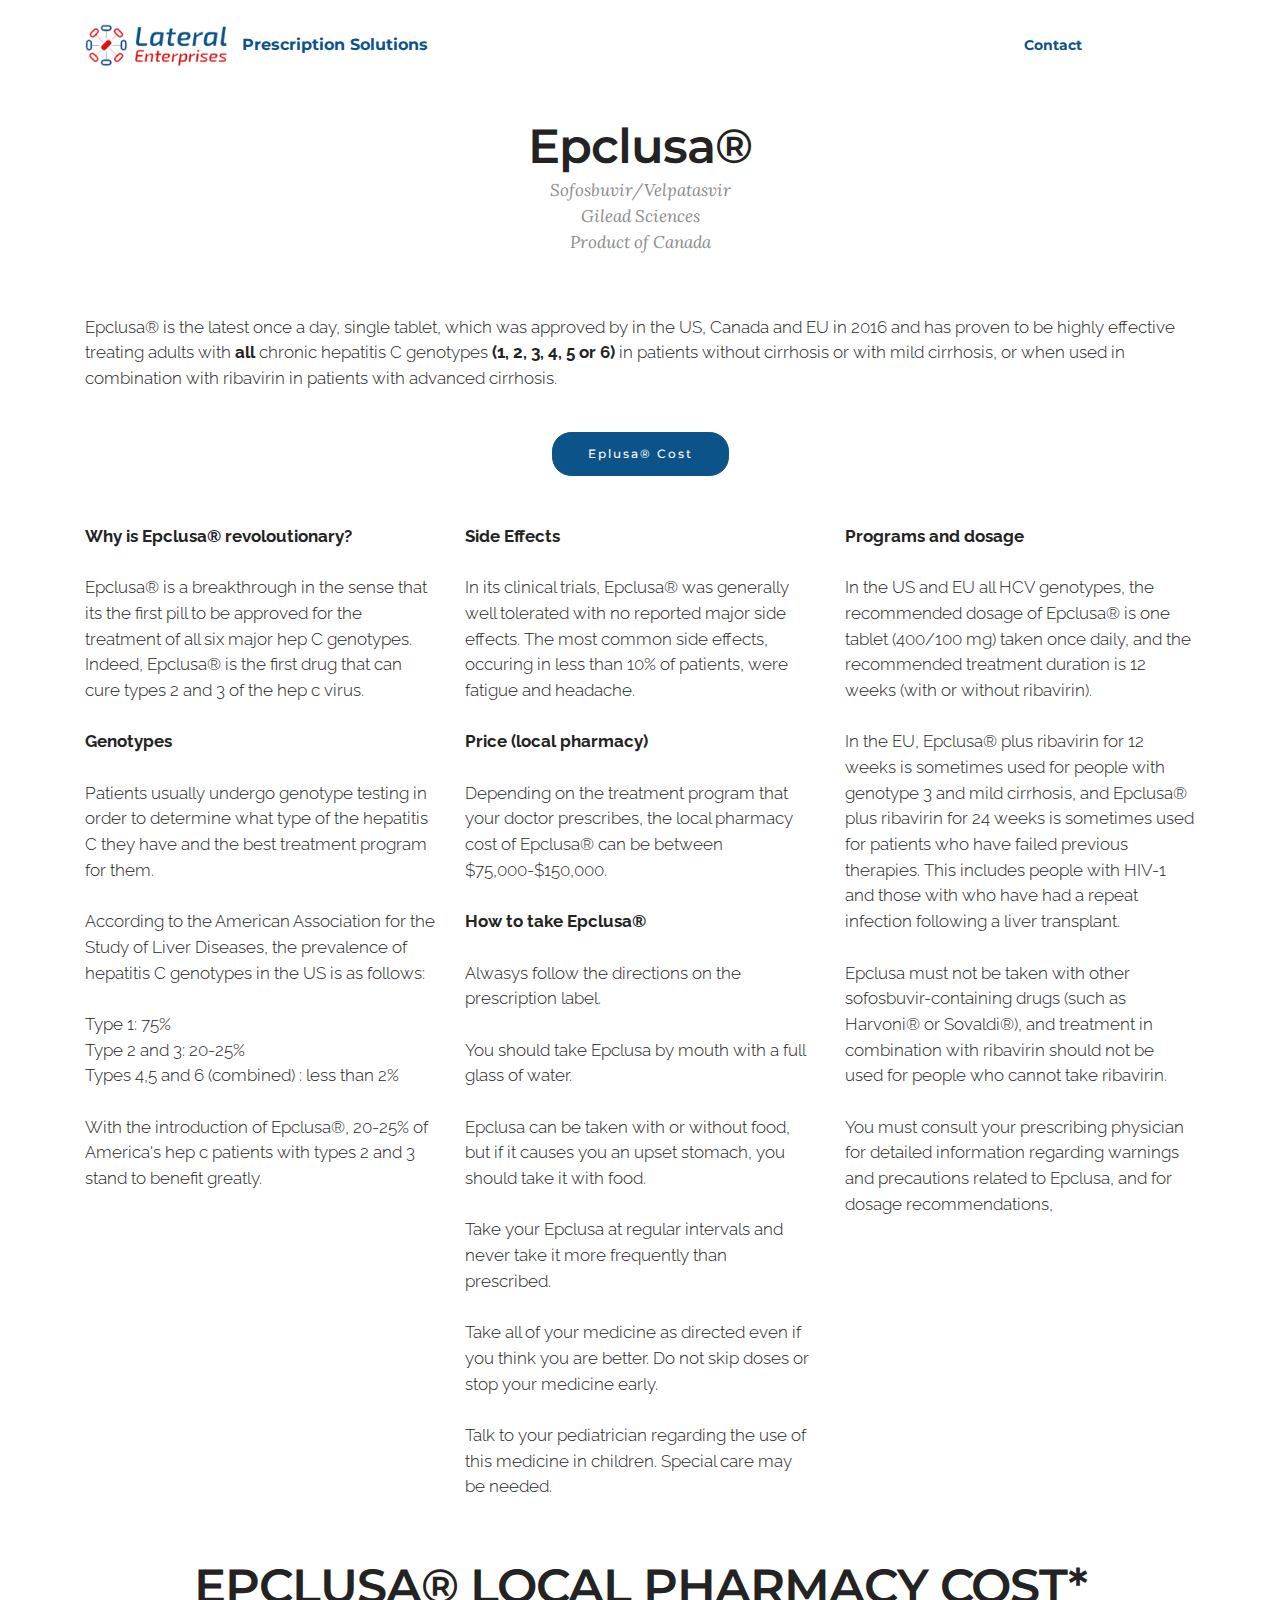
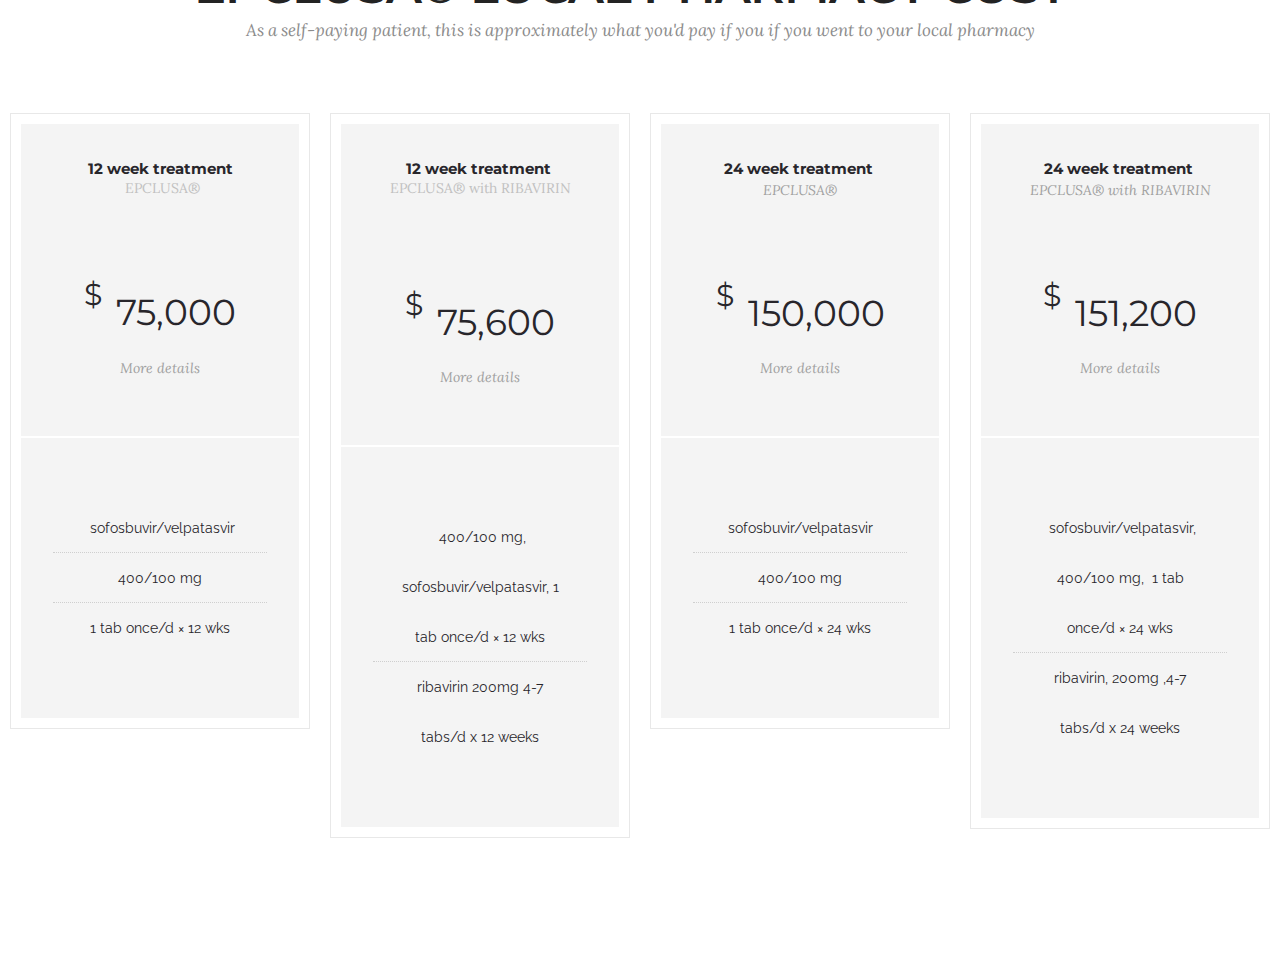
<file: Epclusa.html>
<!DOCTYPE html>
<html>
<head>
  <!-- Site made with Mobirise Website Builder v3.12.1, https://mobirise.com -->
  <meta charset="UTF-8">
  <meta http-equiv="X-UA-Compatible" content="IE=edge">
  <meta name="generator" content="Mobirise v3.12.1, mobirise.com">
  <meta name="viewport" content="width=device-width, initial-scale=1">
  <link rel="shortcut icon" href="assets/images/lateral-logo-370x128.png" type="image/x-icon">
  <meta name="description" content="Web Page Builder Description">
  <title>Web Page Builder Title</title>
  <link rel="stylesheet" href="https://fonts.googleapis.com/css?family=Lora:400,700,400italic,700italic&amp;subset=latin">
  <link rel="stylesheet" href="https://fonts.googleapis.com/css?family=Montserrat:400,700">
  <link rel="stylesheet" href="https://fonts.googleapis.com/css?family=Raleway:100,100i,200,200i,300,300i,400,400i,500,500i,600,600i,700,700i,800,800i,900,900i">
  <link rel="stylesheet" href="assets/bootstrap-material-design-font/css/material.css">
  <link rel="stylesheet" href="assets/tether/tether.min.css">
  <link rel="stylesheet" href="assets/bootstrap/css/bootstrap.min.css">
  <link rel="stylesheet" href="assets/dropdown/css/style.css">
  <link rel="stylesheet" href="assets/theme/css/style.css">
  <link rel="stylesheet" href="assets/mobirise/css/mbr-additional.css" type="text/css">
  
  
  
</head>
<body>
<section id="ext_menu-u">

    <nav class="navbar navbar-dropdown navbar-fixed-top">
        <div class="container">

            <div class="mbr-table">
                <div class="mbr-table-cell">

                    <div class="navbar-brand">
                        <a href="index.html" class="navbar-logo"><img src="assets/images/lateral-logo-370x128.png" alt="Mobirise"></a>
                        <a class="navbar-caption text-primary" href="index.html">Prescription Solutions</a>
                    </div>

                </div>
                <div class="mbr-table-cell">

                    <button class="navbar-toggler pull-xs-right hidden-md-up" type="button" data-toggle="collapse" data-target="#exCollapsingNavbar">
                        <div class="hamburger-icon"></div>
                    </button>

                    <ul class="nav-dropdown collapse pull-xs-right nav navbar-nav navbar-toggleable-sm" id="exCollapsingNavbar"><li class="nav-item"><a class="nav-link link" href="contact.html">Contact</a></li><li class="nav-item"><a class="nav-link link" href="https://mobirise.com/"></a></li><li class="nav-item"><a class="nav-link link" href="https://mobirise.com/"></a></li></ul>
                    <button hidden="" class="navbar-toggler navbar-close" type="button" data-toggle="collapse" data-target="#exCollapsingNavbar">
                        <div class="close-icon"></div>
                    </button>

                </div>
            </div>

        </div>
    </nav>

</section>

<section class="engine"><a rel="external" href="https://mobirise.com">Mobirise Website Builder</a></section><section class="mbr-section mbr-section__container article mbr-after-navbar" id="header3-w" style="background-color: rgb(255, 255, 255); padding-top: 120px; padding-bottom: 40px;">
    <div class="container">
        <div class="row">
            <div class="col-xs-12">
                <h3 class="mbr-section-title display-2">&nbsp;Epclusa®&nbsp;</h3>
                <small class="mbr-section-subtitle">Sofosbuvir/Velpatasvir<br>Gilead Sciences<br>Product of Canada</small>
            </div>
        </div>
    </div>
</section>

<section class="mbr-section article mbr-section__container" id="content1-x" style="background-color: rgb(255, 255, 255); padding-top: 20px; padding-bottom: 20px;">

    <div class="container">
        <div class="row">
            <div class="col-xs-12 lead"><p>Epclusa® is the latest once a day, single tablet, which was approved by in the US, Canada and EU in 2016 and has proven to be highly effective treating adults with<strong> all</strong> chronic hepatitis C genotypes <strong>(1, 2, 3, 4, 5 or 6)&nbsp;</strong>in patients without cirrhosis or with mild cirrhosis, or when used in combination with ribavirin in patients with advanced cirrhosis.</p></div>
        </div>
    </div>

</section>

<section class="mbr-section mbr-section__container" id="buttons1-11" style="background-color: rgb(255, 255, 255); padding-top: 20px; padding-bottom: 20px;">

    <div class="container">
        <div class="row">
            <div class="col-xs-12">
                <div class="text-xs-center"><a class="btn btn-primary" href="Epclusa.html#pricing-table2-16">Eplusa® Cost</a> </div>
            </div>
        </div>
    </div>

</section>

<section class="mbr-section article mbr-section__container" id="content7-14" style="background-color: rgb(255, 255, 255); padding-top: 20px; padding-bottom: 20px;">

    <div class="container">
        <div class="row">
            <div class="col-xs-12 col-md-4 lead"><p><strong>Why is Epclusa® revoloutionary?&nbsp;</strong></p><p><br></p><p>Epclusa® is a breakthrough in the sense that its the  first pill to be approved for the treatment of all six major hep C genotypes. Indeed, Epclusa® is the first drug that can cure types 2 and 3 of the hep c virus.</p><p><br></p><p><strong>Genotypes</strong></p><p><br></p><p>Patients usually undergo genotype testing in order to determine what type of the hepatitis C they have and the best treatment program for them.</p><p><br></p><p>According to the American Association for the Study of Liver Diseases, the prevalence of hepatitis C genotypes in the US is as follows:</p><p><br></p><p>Type 1: 75%</p><p>Type 2 and 3: 20-25%</p><p>Types 4,5 and 6 (combined) : less than 2%</p><p><br></p><p>With the introduction of Epclusa®, 20-25% of America's hep c patients with types 2 and 3 stand to benefit greatly.</p></div>
            <div class="col-xs-12 col-md-4 lead"><p><strong>Side Effects</strong></p><p><br></p><p>In its clinical trials, Epclusa® was generally well tolerated with no reported major side effects. The most common side effects, occuring in less than 10% of patients, were fatigue and headache.</p><p><br></p><p><strong>Price (local pharmacy)</strong><br></p><p><strong><br></strong></p><p>Depending on the treatment program that your doctor prescribes, the local pharmacy cost of Epclusa® can be between $75,000-$150,000.</p><p><br></p><p><strong>How to take Epclusa®</strong></p><p><br></p><p>Alwasys follow the directions on the prescription label.</p><p><br></p><p>You should take Epclusa by mouth with a full glass of water. </p><p><br></p><p>Epclusa can be taken with or without food, but if it causes you an upset stomach, you should take it with food. </p><p><br></p><p>Take your Epclusa at regular intervals and never take it more frequently than prescribed. </p><p><br></p><p>Take all of your medicine as directed even if you think you are better. Do not skip doses or stop your medicine early.</p><p><br></p><p>Talk to your pediatrician regarding the use of this medicine in children. Special care may be needed.</p></div>
            <div class="col-xs-12 col-md-4 lead"><p><span style="font-size: 1.07rem; line-height: 1.5;"><strong>Programs and dosage&nbsp;</strong></span></p><p><br></p><p>In the US and EU all HCV genotypes, the recommended dosage of Epclusa® is one tablet (400/100 mg) taken once daily, and the recommended treatment duration is 12 weeks (with or without ribavirin).</p><p><br></p><p>In the EU, Epclusa® plus ribavirin for 12 weeks is sometimes used for people with genotype 3 and mild cirrhosis, and Epclusa® plus ribavirin for 24 weeks is sometimes used for patients who have failed previous therapies. This includes people with HIV-1 and those with who have had a repeat infection following a liver transplant.</p><p><br></p><p>Epclusa must not be taken with other sofosbuvir-containing drugs (such as Harvoni® or Sovaldi®), and treatment in combination with ribavirin should not be used for people who cannot take ribavirin.</p><p><br></p><p>You must consult your prescribing physician for detailed information regarding warnings and precautions related to Epclusa, and for dosage recommendations, &nbsp;</p></div>
        </div>
    </div>

</section>

<section class="mbr-section" id="pricing-table2-16" style="background-color: rgb(255, 255, 255); padding-top: 40px; padding-bottom: 120px;">

    

    <div class="mbr-section mbr-section__container mbr-section__container--middle">
      <div class="container">
          <div class="row">
              <div class="col-xs-12 text-xs-center">
                  <h3 class="mbr-section-title display-2">EPCLUSA® LOCAL PHARMACY COST*</h3>
                  <small class="mbr-section-subtitle">As a self-paying patient, this is approximately what you'd pay if you if you went to your local pharmacy</small>
              </div>
          </div>
      </div>
    </div>

    <div class="mbr-section mbr-section-nopadding mbr-price-table">
      <div class="row">
            <div class="col-xs-12  col-md-6 col-xl-3">
                <div class="mbr-plan card text-xs-center">
                    <div class="mbr-plan-header card-block">
                      
                      <div class="card-title">
                        <h3 class="mbr-plan-title"><p>12 week treatment &nbsp;<span style="font-weight: normal;">EPCLUSA®</span></p></h3>
                        <small class="mbr-plan-subtitle"><br><br></small>
                      </div>
                      <div class="card-text">
                          <div class="mbr-price">
                            <span class="mbr-price-value">$</span>
                            <span class="mbr-price-figure">75,000</span><small class="mbr-price-term"></small>
                          </div>
                          <small class="mbr-plan-price-desc">More details</small>
                      </div>
                    </div>
                    <div class="mbr-plan-body card-block">
                      <div class="mbr-plan-list"><ul class="list-group list-group-flush"><li class="list-group-item">&nbsp;sofosbuvir/velpatasvir</li><li class="list-group-item">400/100 mg</li><li class="list-group-item">1 tab once/d × 12 wks</li></ul></div>
                      
                    </div>
                </div>
            </div>
            <div class="col-xs-12  col-md-6 col-xl-3">
                <div class="mbr-plan card text-xs-center">
                    <div class="mbr-plan-header card-block">
                      
                      <div class="card-title">
                        <h3 class="mbr-plan-title">12 week treatment&nbsp;<br><span style="font-weight: normal;">EPCLUSA® with RIBAVIRIN</span><br><span style="font-weight: normal;"><br></span></h3>
                        <small class="mbr-plan-subtitle"><br></small>
                      </div>
                      <div class="card-text">
                          <div class="mbr-price">
                            <span class="mbr-price-value"><br>$</span>
                            <span class="mbr-price-figure">75,600</span><small class="mbr-price-term"></small>
                          </div>
                          <small class="mbr-plan-price-desc">More details</small>
                      </div>
                    </div>
                    <div class="mbr-plan-body card-block">
                      <div class="mbr-plan-list"><ul class="list-group list-group-flush"><li class="list-group-item">&nbsp;400/100 mg, sofosbuvir/velpatasvir,&nbsp;<span style="font-size: 0.875rem; line-height: 3.125rem;">1 tab once/d × 12 wks</span></li><li class="list-group-item">ribavirin 200mg 4-7 tabs/d x 12 weeks</li></ul></div>
                      
                    </div>
                </div>
            </div>
            <div class="col-xs-12  col-md-6 col-xl-3">
                <div class="mbr-plan card text-xs-center">
                    <div class="mbr-plan-header card-block">
                      
                      <div class="card-title">
                        <h3 class="mbr-plan-title">24 week treatment&nbsp;</h3>
                        <small class="mbr-plan-subtitle">EPCLUSA®</small>
                      </div>
                      <div class="card-text">
                          <div class="mbr-price">
                            <span class="mbr-price-value"><br><br>$</span>
                            <span class="mbr-price-figure">150,000</span><small class="mbr-price-term"></small>
                          </div>
                          <small class="mbr-plan-price-desc">More details</small>
                      </div>
                    </div>
                    <div class="mbr-plan-body card-block">
                      <div class="mbr-plan-list"><ul class="list-group list-group-flush"><li class="list-group-item">sofosbuvir/velpatasvir</li><li class="list-group-item">400/100 mg</li><li class="list-group-item">1 tab once/d × 24 wks</li></ul></div>
                      
                    </div>
                </div>
            </div>
            <div class="col-xs-12  col-md-6 col-xl-3">
                <div class="mbr-plan card text-xs-center">
                    <div class="mbr-plan-header card-block">
                      
                      <div class="card-title">
                        <h3 class="mbr-plan-title">24 week treatment&nbsp;</h3>
                        <small class="mbr-plan-subtitle">EPCLUSA® with RIBAVIRIN</small>
                      </div>
                      <div class="card-text">
                          <div class="mbr-price">
                            <span class="mbr-price-value"><br><br>$</span>
                            <span class="mbr-price-figure">151,200</span><small class="mbr-price-term"></small>
                          </div>
                          <small class="mbr-plan-price-desc">More details</small>
                      </div>
                    </div>
                    <div class="mbr-plan-body card-block">
                      <div class="mbr-plan-list"><ul class="list-group list-group-flush"><li class="list-group-item">&nbsp;sofosbuvir/velpatasvir, 400/100 mg, &nbsp;1 tab once/d × 24 wks</li><li class="list-group-item">ribavirin, 200mg ,4-7 tabs/d x 24 weeks</li></ul></div>
                      
                    </div>
                </div>
            </div>
          </div>
    </div>

</section>


  <script src="assets/web/assets/jquery/jquery.min.js"></script>
  <script src="assets/tether/tether.min.js"></script>
  <script src="assets/bootstrap/js/bootstrap.min.js"></script>
  <script src="assets/smooth-scroll/smooth-scroll.js"></script>
  <script src="assets/dropdown/js/script.min.js"></script>
  <script src="assets/touch-swipe/jquery.touch-swipe.min.js"></script>
  <script src="assets/theme/js/script.js"></script>
  
  
</body>
</html>
</file>
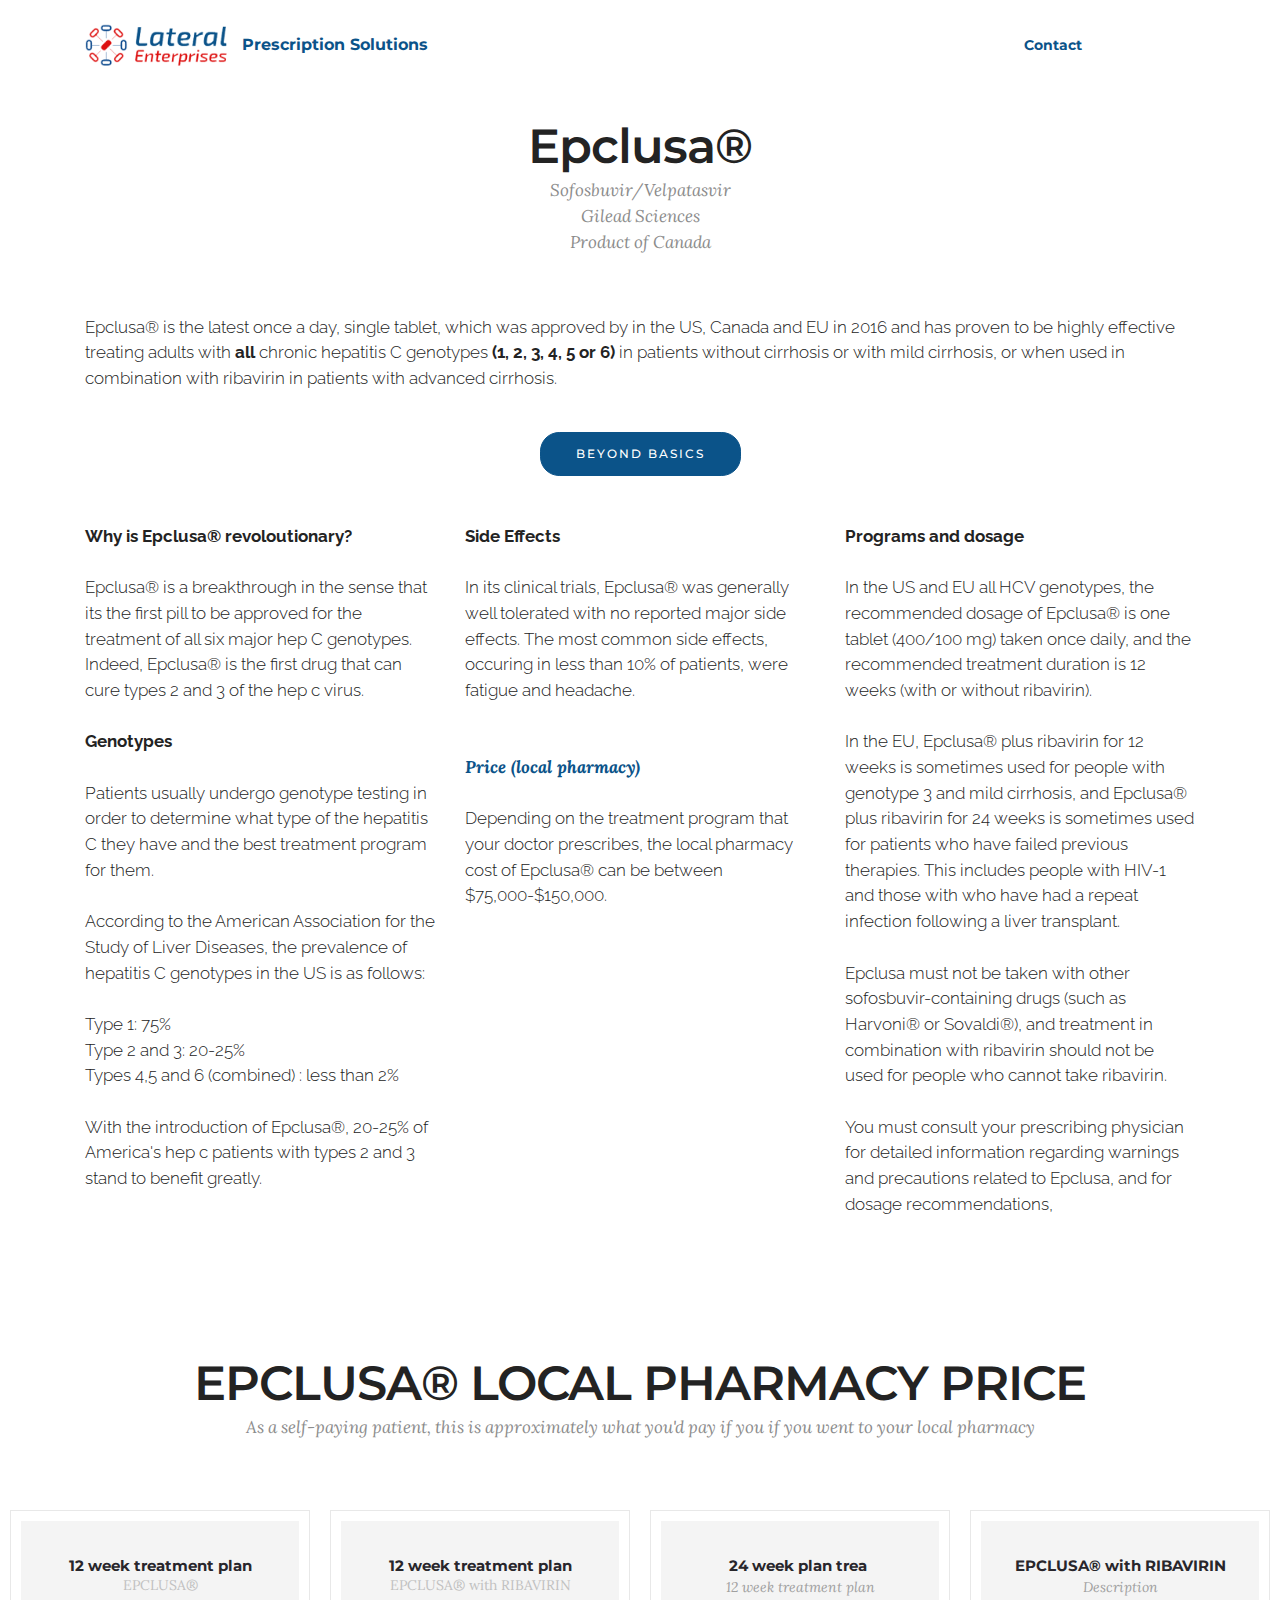
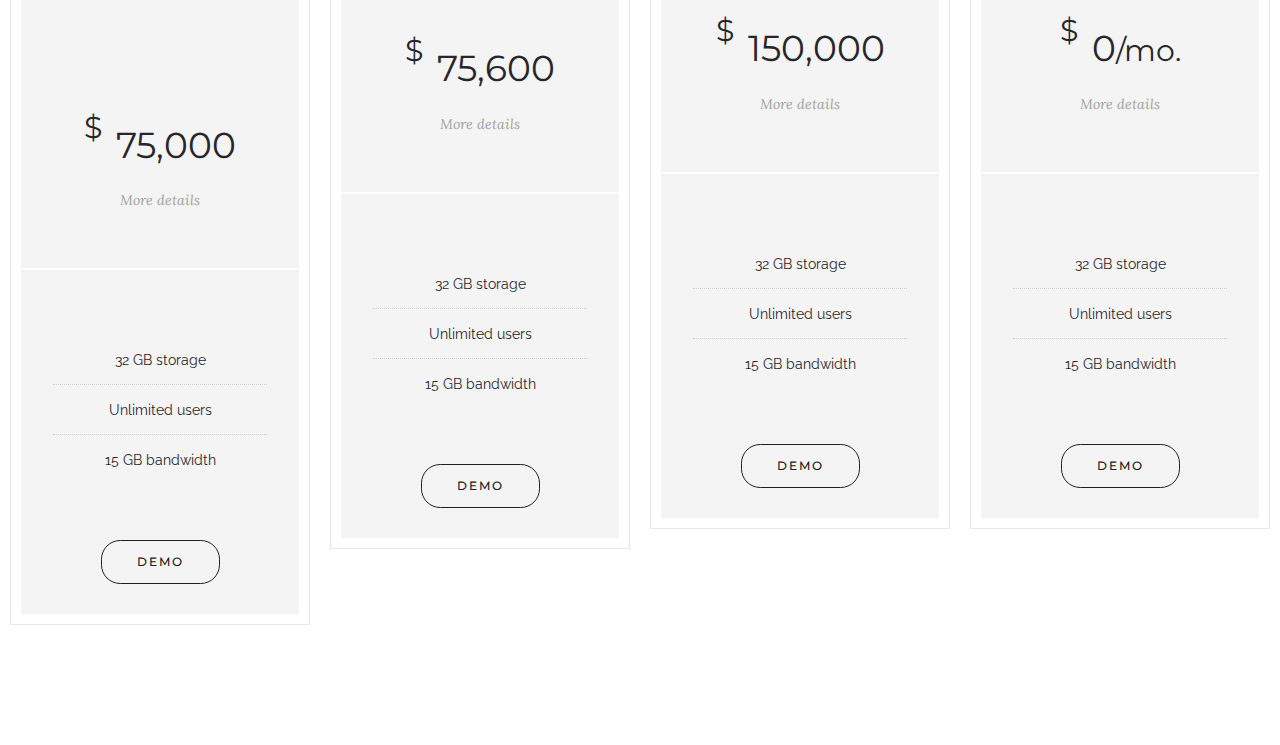
<file: page4.html>
<!DOCTYPE html>
<html>
<head>
  <!-- Site made with Mobirise Website Builder v3.12.1, https://mobirise.com -->
  <meta charset="UTF-8">
  <meta http-equiv="X-UA-Compatible" content="IE=edge">
  <meta name="generator" content="Mobirise v3.12.1, mobirise.com">
  <meta name="viewport" content="width=device-width, initial-scale=1">
  <link rel="shortcut icon" href="assets/images/lateral-logo-370x128.png" type="image/x-icon">
  <meta name="description" content="Web Page Builder Description">
  <title>Web Page Builder Title</title>
  <link rel="stylesheet" href="https://fonts.googleapis.com/css?family=Lora:400,700,400italic,700italic&amp;subset=latin">
  <link rel="stylesheet" href="https://fonts.googleapis.com/css?family=Montserrat:400,700">
  <link rel="stylesheet" href="https://fonts.googleapis.com/css?family=Raleway:100,100i,200,200i,300,300i,400,400i,500,500i,600,600i,700,700i,800,800i,900,900i">
  <link rel="stylesheet" href="assets/bootstrap-material-design-font/css/material.css">
  <link rel="stylesheet" href="assets/tether/tether.min.css">
  <link rel="stylesheet" href="assets/bootstrap/css/bootstrap.min.css">
  <link rel="stylesheet" href="assets/dropdown/css/style.css">
  <link rel="stylesheet" href="assets/theme/css/style.css">
  <link rel="stylesheet" href="assets/mobirise/css/mbr-additional.css" type="text/css">
  
  
  
</head>
<body>
<section id="ext_menu-u">

    <nav class="navbar navbar-dropdown navbar-fixed-top">
        <div class="container">

            <div class="mbr-table">
                <div class="mbr-table-cell">

                    <div class="navbar-brand">
                        <a href="index.html" class="navbar-logo"><img src="assets/images/lateral-logo-370x128.png" alt="Mobirise"></a>
                        <a class="navbar-caption text-primary" href="index.html">Prescription Solutions</a>
                    </div>

                </div>
                <div class="mbr-table-cell">

                    <button class="navbar-toggler pull-xs-right hidden-md-up" type="button" data-toggle="collapse" data-target="#exCollapsingNavbar">
                        <div class="hamburger-icon"></div>
                    </button>

                    <ul class="nav-dropdown collapse pull-xs-right nav navbar-nav navbar-toggleable-sm" id="exCollapsingNavbar"><li class="nav-item"><a class="nav-link link" href="contact.html">Contact</a></li><li class="nav-item"><a class="nav-link link" href="https://mobirise.com/"></a></li><li class="nav-item"><a class="nav-link link" href="https://mobirise.com/"></a></li></ul>
                    <button hidden="" class="navbar-toggler navbar-close" type="button" data-toggle="collapse" data-target="#exCollapsingNavbar">
                        <div class="close-icon"></div>
                    </button>

                </div>
            </div>

        </div>
    </nav>

</section>

<section class="engine"><a rel="external" href="https://mobirise.com">https://mobirise.com/</a></section><section class="mbr-section mbr-section__container article mbr-after-navbar" id="header3-w" style="background-color: rgb(255, 255, 255); padding-top: 120px; padding-bottom: 40px;">
    <div class="container">
        <div class="row">
            <div class="col-xs-12">
                <h3 class="mbr-section-title display-2">&nbsp;Epclusa®&nbsp;</h3>
                <small class="mbr-section-subtitle">Sofosbuvir/Velpatasvir<br>Gilead Sciences<br>Product of Canada</small>
            </div>
        </div>
    </div>
</section>

<section class="mbr-section article mbr-section__container" id="content1-x" style="background-color: rgb(255, 255, 255); padding-top: 20px; padding-bottom: 20px;">

    <div class="container">
        <div class="row">
            <div class="col-xs-12 lead"><p>Epclusa® is the latest once a day, single tablet, which was approved by in the US, Canada and EU in 2016 and has proven to be highly effective treating adults with<strong> all</strong> chronic hepatitis C genotypes <strong>(1, 2, 3, 4, 5 or 6)&nbsp;</strong>in patients without cirrhosis or with mild cirrhosis, or when used in combination with ribavirin in patients with advanced cirrhosis.</p></div>
        </div>
    </div>

</section>

<section class="mbr-section mbr-section__container" id="buttons1-11" style="background-color: rgb(255, 255, 255); padding-top: 20px; padding-bottom: 20px;">

    <div class="container">
        <div class="row">
            <div class="col-xs-12">
                <div class="text-xs-center"><a class="btn btn-primary" href="page4.html#content7-14">BEYOND BASICS</a> </div>
            </div>
        </div>
    </div>

</section>

<section class="mbr-section article mbr-section__container" id="content7-14" style="background-color: rgb(255, 255, 255); padding-top: 20px; padding-bottom: 20px;">

    <div class="container">
        <div class="row">
            <div class="col-xs-12 col-md-4 lead"><p><strong>Why is Epclusa® revoloutionary?&nbsp;</strong></p><p><br></p><p>Epclusa® is a breakthrough in the sense that its the  first pill to be approved for the treatment of all six major hep C genotypes. Indeed, Epclusa® is the first drug that can cure types 2 and 3 of the hep c virus.</p><p><br></p><p><strong>Genotypes</strong></p><p><br></p><p>Patients usually undergo genotype testing in order to determine what type of the hepatitis C they have and the best treatment program for them.</p><p><br></p><p>According to the American Association for the Study of Liver Diseases, the prevalence of hepatitis C genotypes in the US is as follows:</p><p><br></p><p>Type 1: 75%</p><p>Type 2 and 3: 20-25%</p><p>Types 4,5 and 6 (combined) : less than 2%</p><p><br></p><p>With the introduction of Epclusa®, 20-25% of America's hep c patients with types 2 and 3 stand to benefit greatly.</p></div>
            <div class="col-xs-12 col-md-4 lead"><p><strong>Side Effects</strong><br></p><p><br></p><p>In its clinical trials, Epclusa® was generally well tolerated with no reported major side effects. The most common side effects, occuring in less than 10% of patients, were fatigue and headache.</p><p><br></p><p><br></p><p><a href="page4.html#pricing-table2-13"><strong>Price (local pharmacy)</strong></a></p><p><strong><br></strong></p><p>Depending on the treatment program that your doctor prescribes, the local pharmacy cost of Epclusa® can be between $75,000-$150,000.</p></div>
            <div class="col-xs-12 col-md-4 lead"><p><strong>Programs and dosage&nbsp;</strong><br></p><p><br></p><p>In the US and EU all HCV genotypes, the recommended dosage of Epclusa® is one tablet (400/100 mg) taken once daily, and the recommended treatment duration is 12 weeks (with or without ribavirin).</p><p><br></p><p>In the EU, Epclusa® plus ribavirin for 12 weeks is sometimes used for people with genotype 3 and mild cirrhosis, and Epclusa® plus ribavirin for 24 weeks is sometimes used for patients who have failed previous therapies. This includes people with HIV-1 and those with who have had a repeat infection following a liver transplant.</p><p><br></p><p>Epclusa must not be taken with other sofosbuvir-containing drugs (such as Harvoni® or Sovaldi®), and treatment in combination with ribavirin should not be used for people who cannot take ribavirin.</p><p><br></p><p>You must consult your prescribing physician for detailed information regarding warnings and precautions related to Epclusa, and for dosage recommendations, &nbsp;</p></div>
        </div>
    </div>

</section>

<section class="mbr-section" id="pricing-table2-16" style="background-color: rgb(255, 255, 255); padding-top: 120px; padding-bottom: 120px;">

    

    <div class="mbr-section mbr-section__container mbr-section__container--middle">
      <div class="container">
          <div class="row">
              <div class="col-xs-12 text-xs-center">
                  <h3 class="mbr-section-title display-2">EPCLUSA® LOCAL PHARMACY PRICE</h3>
                  <small class="mbr-section-subtitle">As a self-paying patient, this is approximately what you'd pay if you if you went to your local pharmacy</small>
              </div>
          </div>
      </div>
    </div>

    <div class="mbr-section mbr-section-nopadding mbr-price-table">
      <div class="row">
            <div class="col-xs-12  col-md-6 col-xl-3">
                <div class="mbr-plan card text-xs-center">
                    <div class="mbr-plan-header card-block">
                      
                      <div class="card-title">
                        <h3 class="mbr-plan-title"><p>12 week treatment plan <span style="font-weight: normal;">EPCLUSA®</span></p><p><br></p></h3>
                        <small class="mbr-plan-subtitle"><br><br></small>
                      </div>
                      <div class="card-text">
                          <div class="mbr-price">
                            <span class="mbr-price-value">$</span>
                            <span class="mbr-price-figure">75,000</span><small class="mbr-price-term"></small>
                          </div>
                          <small class="mbr-plan-price-desc">More details</small>
                      </div>
                    </div>
                    <div class="mbr-plan-body card-block">
                      <div class="mbr-plan-list"><ul class="list-group list-group-flush"><li class="list-group-item">32 GB storage</li><li class="list-group-item">Unlimited users</li><li class="list-group-item">15 GB bandwidth</li></ul></div>
                      <div class="mbr-plan-btn"><a href="https://mobirise.com" class="btn btn-black btn-black-outline">DEMO</a></div>
                    </div>
                </div>
            </div>
            <div class="col-xs-12  col-md-6 col-xl-3">
                <div class="mbr-plan card text-xs-center">
                    <div class="mbr-plan-header card-block">
                      
                      <div class="card-title">
                        <h3 class="mbr-plan-title">12 week treatment plan<br><span style="font-weight: normal;">EPCLUSA® with RIBAVIRIN</span></h3>
                        <small class="mbr-plan-subtitle"><br></small>
                      </div>
                      <div class="card-text">
                          <div class="mbr-price">
                            <span class="mbr-price-value">$</span>
                            <span class="mbr-price-figure">75,600</span><small class="mbr-price-term"></small>
                          </div>
                          <small class="mbr-plan-price-desc">More details</small>
                      </div>
                    </div>
                    <div class="mbr-plan-body card-block">
                      <div class="mbr-plan-list"><ul class="list-group list-group-flush"><li class="list-group-item">32 GB storage</li><li class="list-group-item">Unlimited users</li><li class="list-group-item">15 GB bandwidth</li></ul></div>
                      <div class="mbr-plan-btn"><a href="https://mobirise.com" class="btn btn-black btn-black-outline">DEMO</a></div>
                    </div>
                </div>
            </div>
            <div class="col-xs-12  col-md-6 col-xl-3">
                <div class="mbr-plan card text-xs-center">
                    <div class="mbr-plan-header card-block">
                      
                      <div class="card-title">
                        <h3 class="mbr-plan-title">24 week plan trea&nbsp;</h3>
                        <small class="mbr-plan-subtitle">12 week treatment plan</small>
                      </div>
                      <div class="card-text">
                          <div class="mbr-price">
                            <span class="mbr-price-value">$</span>
                            <span class="mbr-price-figure">150,000</span><small class="mbr-price-term"></small>
                          </div>
                          <small class="mbr-plan-price-desc">More details</small>
                      </div>
                    </div>
                    <div class="mbr-plan-body card-block">
                      <div class="mbr-plan-list"><ul class="list-group list-group-flush"><li class="list-group-item">32 GB storage</li><li class="list-group-item">Unlimited users</li><li class="list-group-item">15 GB bandwidth</li></ul></div>
                      <div class="mbr-plan-btn"><a href="https://mobirise.com" class="btn btn-black btn-black-outline">DEMO</a></div>
                    </div>
                </div>
            </div>
            <div class="col-xs-12  col-md-6 col-xl-3">
                <div class="mbr-plan card text-xs-center">
                    <div class="mbr-plan-header card-block">
                      
                      <div class="card-title">
                        <h3 class="mbr-plan-title">EPCLUSA® with RIBAVIRIN</h3>
                        <small class="mbr-plan-subtitle">Description</small>
                      </div>
                      <div class="card-text">
                          <div class="mbr-price">
                            <span class="mbr-price-value">$</span>
                            <span class="mbr-price-figure">0</span><small class="mbr-price-term">/mo.</small>
                          </div>
                          <small class="mbr-plan-price-desc">More details</small>
                      </div>
                    </div>
                    <div class="mbr-plan-body card-block">
                      <div class="mbr-plan-list"><ul class="list-group list-group-flush"><li class="list-group-item">32 GB storage</li><li class="list-group-item">Unlimited users</li><li class="list-group-item">15 GB bandwidth</li></ul></div>
                      <div class="mbr-plan-btn"><a href="https://mobirise.com" class="btn btn-black btn-black-outline">DEMO</a></div>
                    </div>
                </div>
            </div>
          </div>
    </div>

</section>


  <script src="assets/web/assets/jquery/jquery.min.js"></script>
  <script src="assets/tether/tether.min.js"></script>
  <script src="assets/bootstrap/js/bootstrap.min.js"></script>
  <script src="assets/smooth-scroll/smooth-scroll.js"></script>
  <script src="assets/dropdown/js/script.min.js"></script>
  <script src="assets/touch-swipe/jquery.touch-swipe.min.js"></script>
  <script src="assets/theme/js/script.js"></script>
  
  
</body>
</html>
</file>
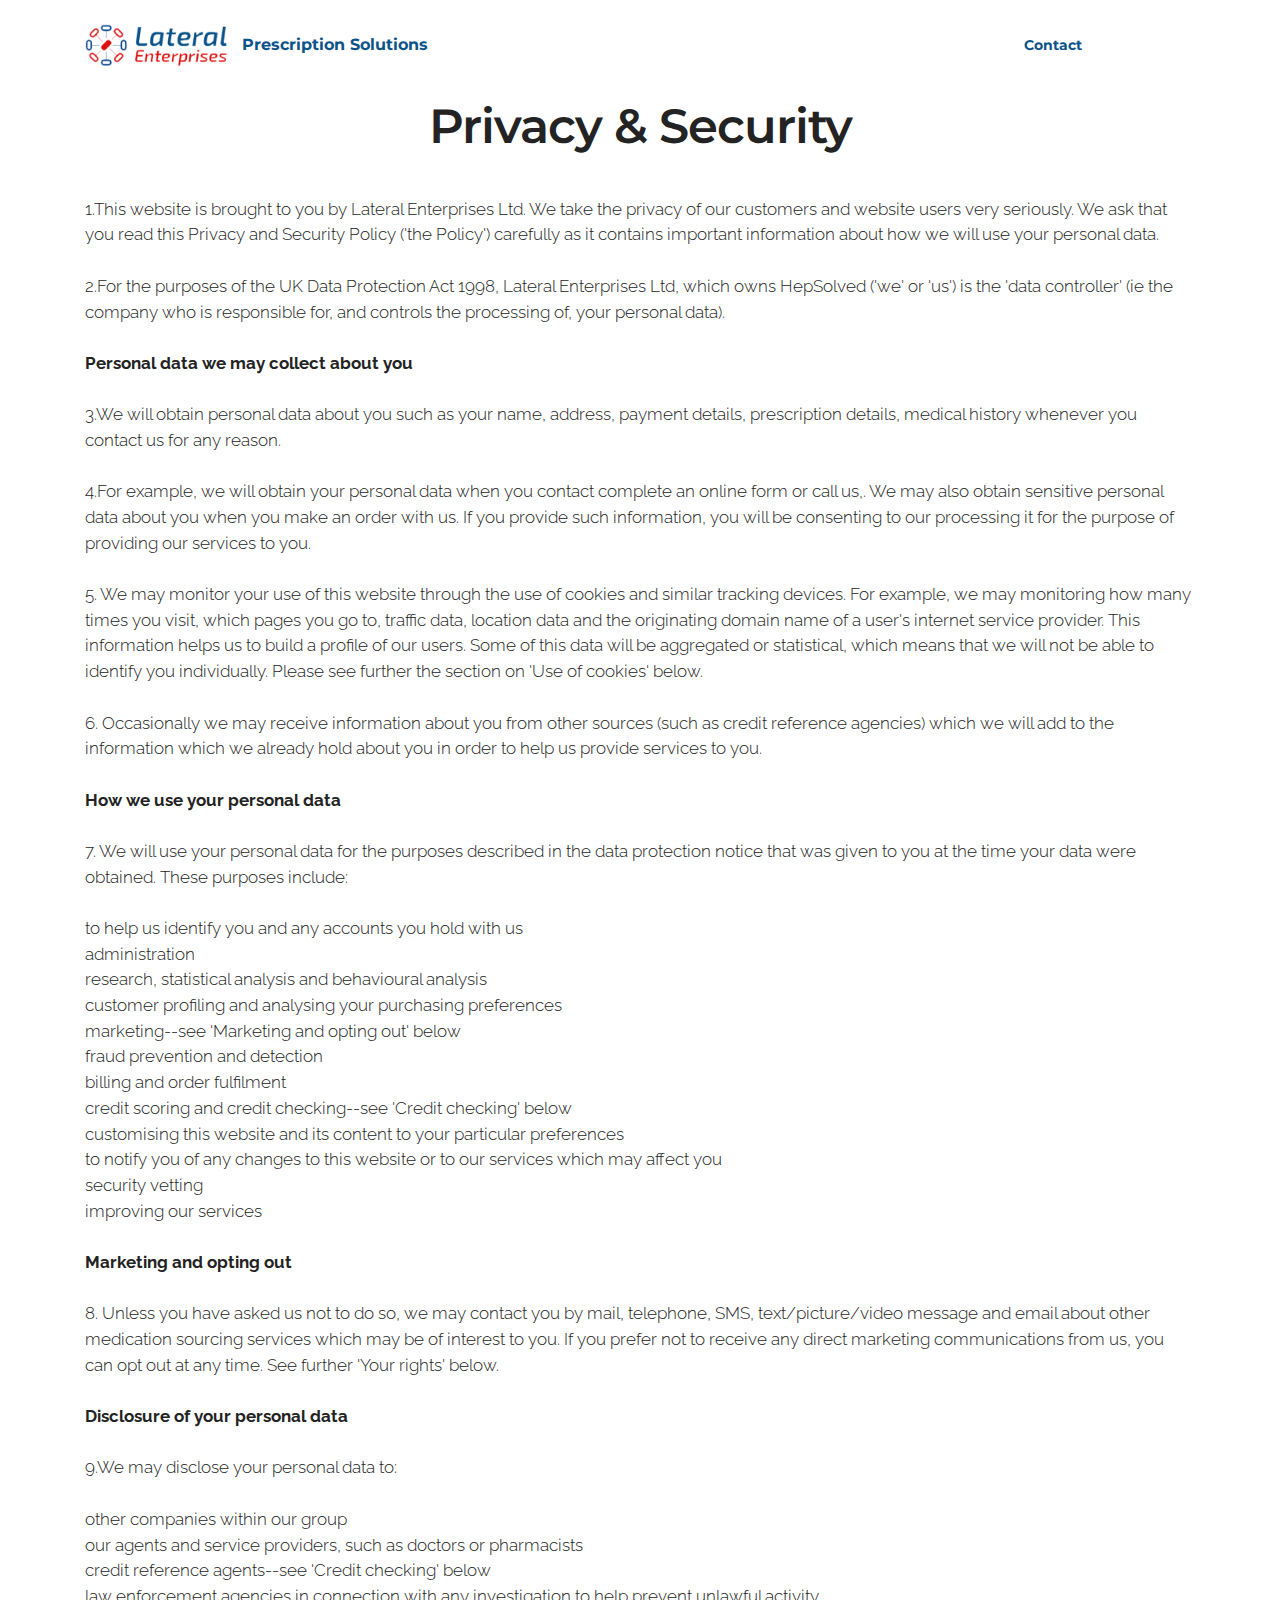
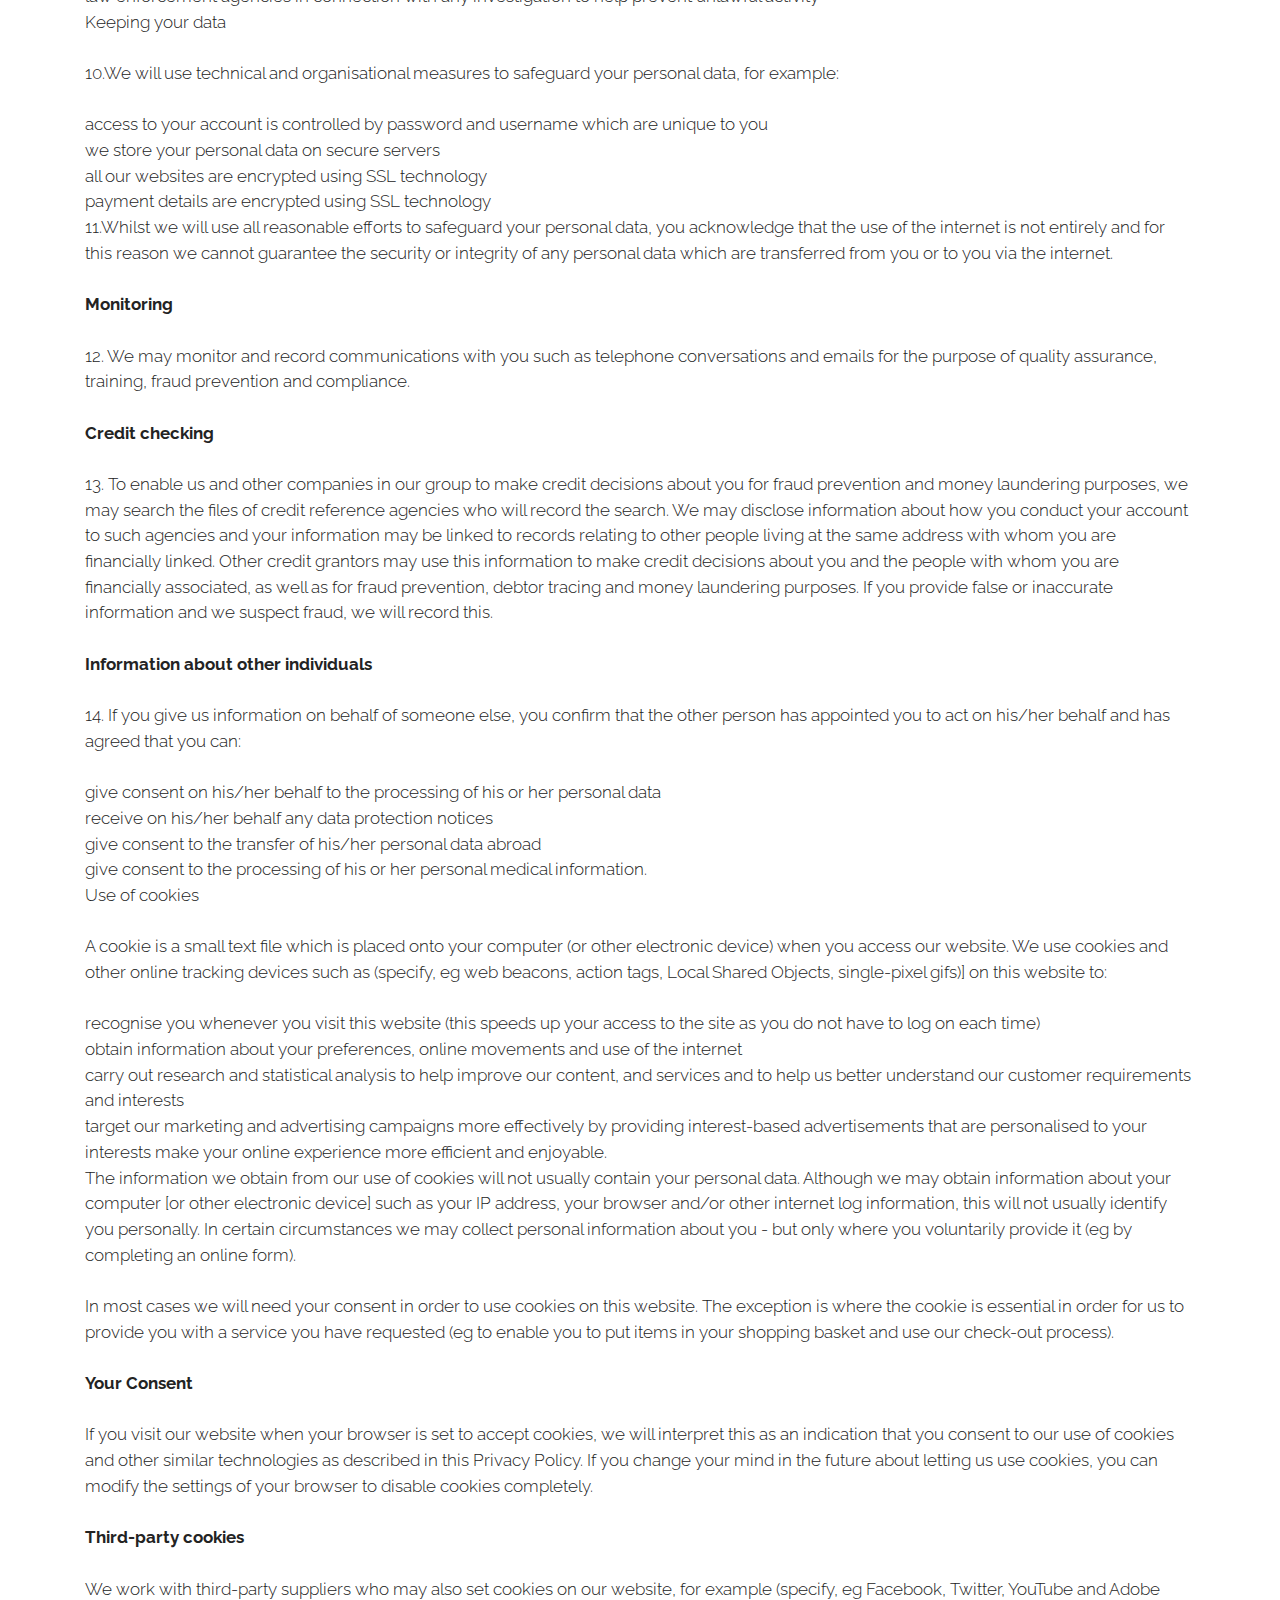
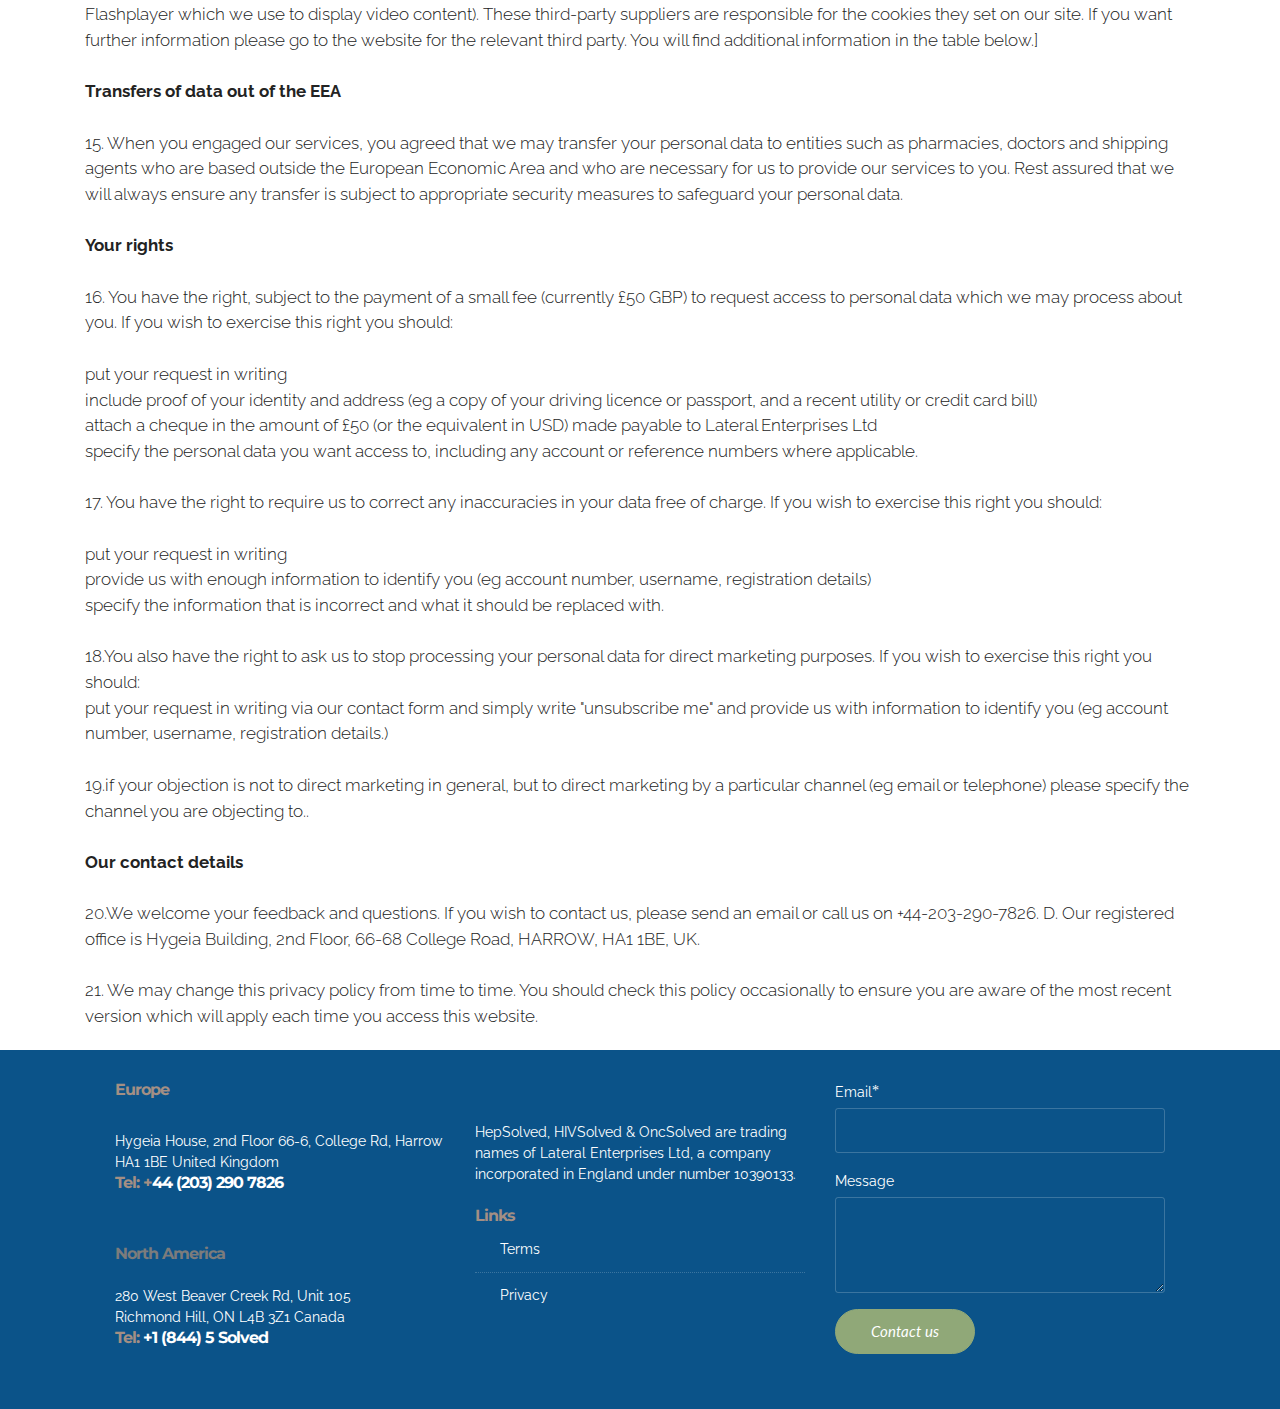
<file: Privacy.html>
<!DOCTYPE html>
<html>
<head>
  <!-- Site made with Mobirise Website Builder v3.12.1, https://mobirise.com -->
  <meta charset="UTF-8">
  <meta http-equiv="X-UA-Compatible" content="IE=edge">
  <meta name="generator" content="Mobirise v3.12.1, mobirise.com">
  <meta name="viewport" content="width=device-width, initial-scale=1">
  <link rel="shortcut icon" href="assets/images/lateral-logo-370x128.png" type="image/x-icon">
  <meta name="description" content="">
  <title>Privacy and Security</title>
  <link rel="stylesheet" href="https://fonts.googleapis.com/css?family=Lora:400,700,400italic,700italic&amp;subset=latin">
  <link rel="stylesheet" href="https://fonts.googleapis.com/css?family=Montserrat:400,700">
  <link rel="stylesheet" href="https://fonts.googleapis.com/css?family=Raleway:100,100i,200,200i,300,300i,400,400i,500,500i,600,600i,700,700i,800,800i,900,900i">
  <link rel="stylesheet" href="assets/bootstrap-material-design-font/css/material.css">
  <link rel="stylesheet" href="assets/tether/tether.min.css">
  <link rel="stylesheet" href="assets/bootstrap/css/bootstrap.min.css">
  <link rel="stylesheet" href="assets/dropdown/css/style.css">
  <link rel="stylesheet" href="assets/theme/css/style.css">
  <link rel="stylesheet" href="assets/mobirise/css/mbr-additional.css" type="text/css">
  
  
  
</head>
<body>
<section id="ext_menu-l">

    <nav class="navbar navbar-dropdown navbar-fixed-top">
        <div class="container">

            <div class="mbr-table">
                <div class="mbr-table-cell">

                    <div class="navbar-brand">
                        <a href="index.html" class="navbar-logo"><img src="assets/images/lateral-logo-370x128.png" alt="Mobirise"></a>
                        <a class="navbar-caption text-primary" href="index.html">Prescription Solutions</a>
                    </div>

                </div>
                <div class="mbr-table-cell">

                    <button class="navbar-toggler pull-xs-right hidden-md-up" type="button" data-toggle="collapse" data-target="#exCollapsingNavbar">
                        <div class="hamburger-icon"></div>
                    </button>

                    <ul class="nav-dropdown collapse pull-xs-right nav navbar-nav navbar-toggleable-sm" id="exCollapsingNavbar"><li class="nav-item"><a class="nav-link link" href="contact.html">Contact</a></li><li class="nav-item"><a class="nav-link link" href="https://mobirise.com/"></a></li><li class="nav-item"><a class="nav-link link" href="https://mobirise.com/"></a></li></ul>
                    <button hidden="" class="navbar-toggler navbar-close" type="button" data-toggle="collapse" data-target="#exCollapsingNavbar">
                        <div class="close-icon"></div>
                    </button>

                </div>
            </div>

        </div>
    </nav>

</section>

<section class="engine"><a rel="external" href="https://mobirise.com">Website Maker</a></section><section class="mbr-section mbr-section__container article mbr-after-navbar" id="header3-o" style="background-color: rgb(255, 255, 255); padding-top: 100px; padding-bottom: 20px;">
    <div class="container">
        <div class="row">
            <div class="col-xs-12">
                <h3 class="mbr-section-title display-2">Privacy &amp; Security</h3>
                <small class="mbr-section-subtitle"></small>
            </div>
        </div>
    </div>
</section>

<section class="mbr-section article mbr-section__container" id="content1-n" style="background-color: rgb(255, 255, 255); padding-top: 20px; padding-bottom: 20px;">

    <div class="container">
        <div class="row">
            <div class="col-xs-12 lead"><p>1.This website is brought to you by Lateral Enterprises Ltd. We take the privacy of our customers and website users very seriously. We ask that you read this Privacy and Security Policy ('the Policy') carefully as it contains important information about how we will use your personal data.</p><p><br></p><p>2.For the purposes of the UK Data Protection Act 1998, Lateral Enterprises Ltd, which owns HepSolved ('we' or 'us') is the 'data controller' (ie the company who is responsible for, and controls the processing of, your personal data).</p><p><br></p><p><strong>Personal data we may collect about you</strong></p><p><br></p><p>3.We will obtain personal data about you such as your name, address, payment details, prescription details, medical history whenever you contact us for any reason.</p><p><br></p><p>4.For example, we will obtain your personal data when you contact complete an online form or call us,. We may also obtain sensitive personal data about you when you make an order with us. If you provide such information, you will be consenting to our processing it for the purpose of providing our services to you.</p><p><br></p><p>5. We may monitor your use of this website through the use of cookies and similar tracking devices. For example, we may monitoring how many times you visit, which pages you go to, traffic data, location data and the originating domain name of a user's internet service provider. This information helps us to build a profile of our users. Some of this data will be aggregated or statistical, which means that we will not be able to identify you individually. Please see further the section on 'Use of cookies' below.</p><p><br></p><p>6. Occasionally we may receive information about you from other sources (such as credit reference agencies) which we will add to the information which we already hold about you in order to help us provide services to you.</p><p><br></p><p><strong>How we use your personal data</strong></p><p><br></p><p>7. We will use your personal data for the purposes described in the data protection notice that was given to you at the time your data were obtained. These purposes include:</p><p><br></p><p>to help us identify you and any accounts you hold with us</p><p>administration</p><p>research, statistical analysis and behavioural analysis</p><p>customer profiling and analysing your purchasing preferences</p><p>marketing--see 'Marketing and opting out' below</p><p>fraud prevention and detection</p><p>billing and order fulfilment</p><p>credit scoring and credit checking--see 'Credit checking' below</p><p>customising this website and its content to your particular preferences</p><p>to notify you of any changes to this website or to our services which may affect you</p><p>security vetting</p><p>improving our services</p><p><br></p><p><strong>Marketing and opting out</strong></p><p><br></p><p>8. Unless you have asked us not to do so, we may contact you by mail, telephone, SMS, text/picture/video message and email about other medication sourcing services which may be of interest to you. If you prefer not to receive any direct marketing communications from us, you can opt out at any time. See further 'Your rights' below.</p><p><br></p><p><strong>Disclosure of your personal data</strong></p><p><br></p><p>9.We may disclose your personal data to:</p><p><br></p><p>other companies within our group</p><p>our agents and service providers, such as doctors or pharmacists</p><p>credit reference agents--see 'Credit checking' below</p><p>law enforcement agencies in connection with any investigation to help prevent unlawful activity</p><p>Keeping your data</p><p><br></p><p>10.We will use technical and organisational measures to safeguard your personal data, for example:</p><p><br></p><p>access to your account is controlled by password and username which are unique to you</p><p>we store your personal data on secure servers</p><p>all our websites are encrypted using SSL technology</p><p>payment details are encrypted using SSL technology</p><p>11.Whilst we will use all reasonable efforts to safeguard your personal data, you acknowledge that the use of the internet is not entirely and for this reason we cannot guarantee the security or integrity of any personal data which are transferred from you or to you via the internet.</p><p><br></p><p><strong>Monitoring</strong></p><p><br></p><p>12. We may monitor and record communications with you such as telephone conversations and emails for the purpose of quality assurance, training, fraud prevention and compliance.</p><p><br></p><p><strong>Credit checking</strong></p><p><br></p><p>13. To enable us and other companies in our group to make credit decisions about you for fraud prevention and money laundering purposes, we may search the files of credit reference agencies who will record the search. We may disclose information about how you conduct your account to such agencies and your information may be linked to records relating to other people living at the same address with whom you are financially linked. Other credit grantors may use this information to make credit decisions about you and the people with whom you are financially associated, as well as for fraud prevention, debtor tracing and money laundering purposes. If you provide false or inaccurate information and we suspect fraud, we will record this.</p><p><br></p><p><strong>Information about other individuals</strong></p><p><br></p><p>14. If you give us information on behalf of someone else, you confirm that the other person has appointed you to act on his/her behalf and has agreed that you can:</p><p><br></p><p>give consent on his/her behalf to the processing of his or her personal data</p><p>receive on his/her behalf any data protection notices</p><p>give consent to the transfer of his/her personal data abroad</p><p>give consent to the processing of his or her personal medical information.</p><p>Use of cookies</p><p><br></p><p>A cookie is a small text file which is placed onto your computer (or other electronic device) when you access our website. We use cookies and other online tracking devices such as (specify, eg web beacons, action tags, Local Shared Objects, single-pixel gifs)] on this website to:</p><p><br></p><p>recognise you whenever you visit this website (this speeds up your access to the site as you do not have to log on each time)</p><p>obtain information about your preferences, online movements and use of the internet</p><p>carry out research and statistical analysis to help improve our content, and services and to help us better understand our customer requirements and interests</p><p>target our marketing and advertising campaigns more effectively by providing interest-based advertisements that are personalised to your interests&nbsp;<span style="font-size: 1.07rem; line-height: 1.5;">make your online experience more efficient and enjoyable.</span></p><p>The information we obtain from our use of cookies will not usually contain your personal data. Although we may obtain information about your computer [or other electronic device] such as your IP address, your browser and/or other internet log information, this will not usually identify you personally. In certain circumstances we may collect personal information about you - but only where you voluntarily provide it (eg by completing an online form).</p><p><br></p><p>In most cases we will need your consent in order to use cookies on this website. The exception is where the cookie is essential in order for us to provide you with a service you have requested (eg to enable you to put items in your shopping basket and use our check-out process).</p><p><br></p><p><strong>Your Consent</strong></p><p><br></p><p>If you visit our website when your browser is set to accept cookies, we will interpret this as an indication that you consent to our use of cookies and other similar technologies as described in this Privacy Policy. If you change your mind in the future about letting us use cookies, you can modify the settings of your browser to disable cookies completely.</p><p><br></p><p><strong>Third-party cookies</strong></p><p><br></p><p>We work with third-party suppliers who may also set cookies on our website, for example (specify, eg Facebook, Twitter, YouTube and Adobe Flashplayer which we use to display video content). These third-party suppliers are responsible for the cookies they set on our site. If you want further information please go to the website for the relevant third party. You will find additional information in the table below.]</p><p><br></p><p><strong>Transfers of data out of the EEA</strong></p><p><br></p><p>15. When you engaged our services, you agreed that we may transfer your personal data to entities such as pharmacies, doctors and shipping agents who are based outside the European Economic Area and who are necessary for us to provide our services to you. Rest assured that we will always ensure any transfer is subject to appropriate security measures to safeguard your personal data.</p><p><br></p><p><strong>Your rights</strong></p><p><br></p><p>16. You have the right, subject to the payment of a small fee (currently £50 GBP) to request access to personal data which we may process about you. If you wish to exercise this right you should:</p><p><br></p><p>put your request in writing</p><p>include proof of your identity and address (eg a copy of your driving licence or passport, and a recent utility or credit card bill)</p><p>attach a cheque in the amount of £50 (or the equivalent in USD) made payable to Lateral Enterprises Ltd</p><p>specify the personal data you want access to, including any account or reference numbers where applicable.</p><p><br></p><p>17. You have the right to require us to correct any inaccuracies in your data free of charge. If you wish to exercise this right you should:</p><p><br></p><p>put your request in writing</p><p>provide us with enough information to identify you (eg account number, username, registration details)</p><p><span style="font-size: 1.07rem; line-height: 1.5;">specify the information that is incorrect and what it should be replaced with.</span></p><p><br></p><p>18.You also have the right to ask us to stop processing your personal data for direct marketing purposes. If you wish to exercise this right you should:</p><p>put your request in writing via our contact form and simply write "unsubscribe me" and provide us with information to identify you (eg account number, username, registration details.)</p><p><br></p><p>19.if your objection is not to direct marketing in general, but to direct marketing by a particular channel (eg email or telephone) please specify the channel you are objecting to..</p><p><br></p><p><strong>Our contact details</strong></p><p><br></p><p>20.We welcome your feedback and questions. If you wish to contact us, please send an email or call us on +44-203-290-7826. D. Our registered office is Hygeia Building, 2nd Floor, 66-68 College Road, HARROW, HA1 1BE, UK.</p><p><br></p><p>21. We may change this privacy policy from time to time. You should check this policy occasionally to ensure you are aware of the most recent version which will apply each time you access this website.</p></div>
        </div>
    </div>

</section>

<section class="mbr-footer footer4 mbr-section mbr-section-md-padding" id="contacts4-m" style="background-color: rgb(11, 83, 137); padding-top: 30px; padding-bottom: 30px;">
    
    <div class="container">
        <div class="mbr-contacts row">
            <div class="col-sm-8">
                <div class="row">
                    <div class="col-sm-6">
                        <p><strong>Europe&nbsp;</strong><br><span style="font-size: 0.875rem; line-height: 1.5;">Hygeia House, 2nd Floor&nbsp;66-6, College Rd,&nbsp;Harrow HA1 1BE&nbsp;United Kingdom</span><br><strong>Tel: +<a href="tel:+442031173456" class="text-white">44 (203) 290 7826</a></strong><br><br><span style="color: rgb(124, 124, 124); font-family: Montserrat, sans-serif; font-size: 1rem; font-weight: 700; letter-spacing: -1px; line-height: 1.3;">North America</span><br><br>280 West Beaver Creek Rd, Unit 105<br>Richmond Hill, ON L4B 3Z1&nbsp;Canada<br><span style="font-size: 0.875rem; line-height: 1.5;"><strong>Tel:<a href="tel:+18445765833" class="text-white"> +1 (844) 5 Solved</a></strong></span><br></p>
                    </div>
                    <div class="col-sm-6"><p class="mbr-contacts__text"><span style="font-size: 0.875rem; line-height: 1.5;"><br></span></p><p class="mbr-contacts__text"><span style="font-size: 0.875rem; line-height: 1.5;"><br></span></p><p class="mbr-contacts__text"><span style="font-size: 0.875rem; line-height: 1.5;">HepSolved, HIVSolved &amp; OncSolved are trading names of Lateral Enterprises Ltd, a company incorporated in England under number 10390133.</span><br></p><p class="mbr-contacts__text"><span style="color: rgb(163, 143, 132); font-family: Montserrat, sans-serif; font-size: 1rem; font-weight: 700; letter-spacing: -1px; line-height: 1.3;"><br></span></p><p class="mbr-contacts__text"><span style="color: rgb(163, 143, 132); font-family: Montserrat, sans-serif; font-size: 1rem; font-weight: 700; letter-spacing: -1px; line-height: 1.3;">Links</span><br></p><ul class="mbr-contacts__list"><li><a href="Website Terms of Use.html">Terms</a><a href="Website Terms of Use.html" class="text-white"></a></li><li><a href="Privacy.html">Privacy</a></li></ul><p><br></p><p><br></p></div>
                </div>
            </div>
            <div class="col-sm-4" data-form-type="formoid">
                <div data-form-alert="true">
                    <div hidden="" data-form-alert-success="true">Thanks for filling out form!</div>
                </div>
                <form action="https://mobirise.com/" method="post" data-form-title="MESSAGE">
                    <input type="hidden" value="cGts+SuxRkIlfnl6bLYPgrzP/WuVDwArIgcmn6mK4ZG/4Ux7eLW1pOZL8H4P7+Rxb24l39ZVb+M3q/ugs8dv/8Q9gr5WylKCYdmpIIhCp8yvpx+q6nJe7pt9wTQeCihc" data-form-email="true">
                    
                    <div class="form-group">
                        <label class="form-control-label" for="contacts4-m-email">Email<span class="form-asterisk">*</span></label>
                        <input type="email" class="form-control input-sm input-inverse" name="email" required="" data-form-field="Email" id="contacts4-m-email">
                    </div>
                    
                    <div class="form-group">
                        <label class="form-control-label" for="contacts4-m-message">Message</label>
                        <textarea class="form-control input-sm input-inverse" name="message" data-form-field="Message" rows="4" id="contacts4-m-message"></textarea>
                    </div>
                    <div class="mbr-buttons mbr-buttons--right btn-inverse"><button type="submit" class="btn btn-sm btn-success">Contact us</button></div>
                </form>
            </div>
        </div>
    </div>
</section>


  <script src="assets/web/assets/jquery/jquery.min.js"></script>
  <script src="assets/tether/tether.min.js"></script>
  <script src="assets/bootstrap/js/bootstrap.min.js"></script>
  <script src="assets/smooth-scroll/smooth-scroll.js"></script>
  <script src="assets/dropdown/js/script.min.js"></script>
  <script src="assets/touch-swipe/jquery.touch-swipe.min.js"></script>
  <script src="assets/theme/js/script.js"></script>
  <script src="assets/formoid/formoid.min.js"></script>
  
  
</body>
</html>
</file>
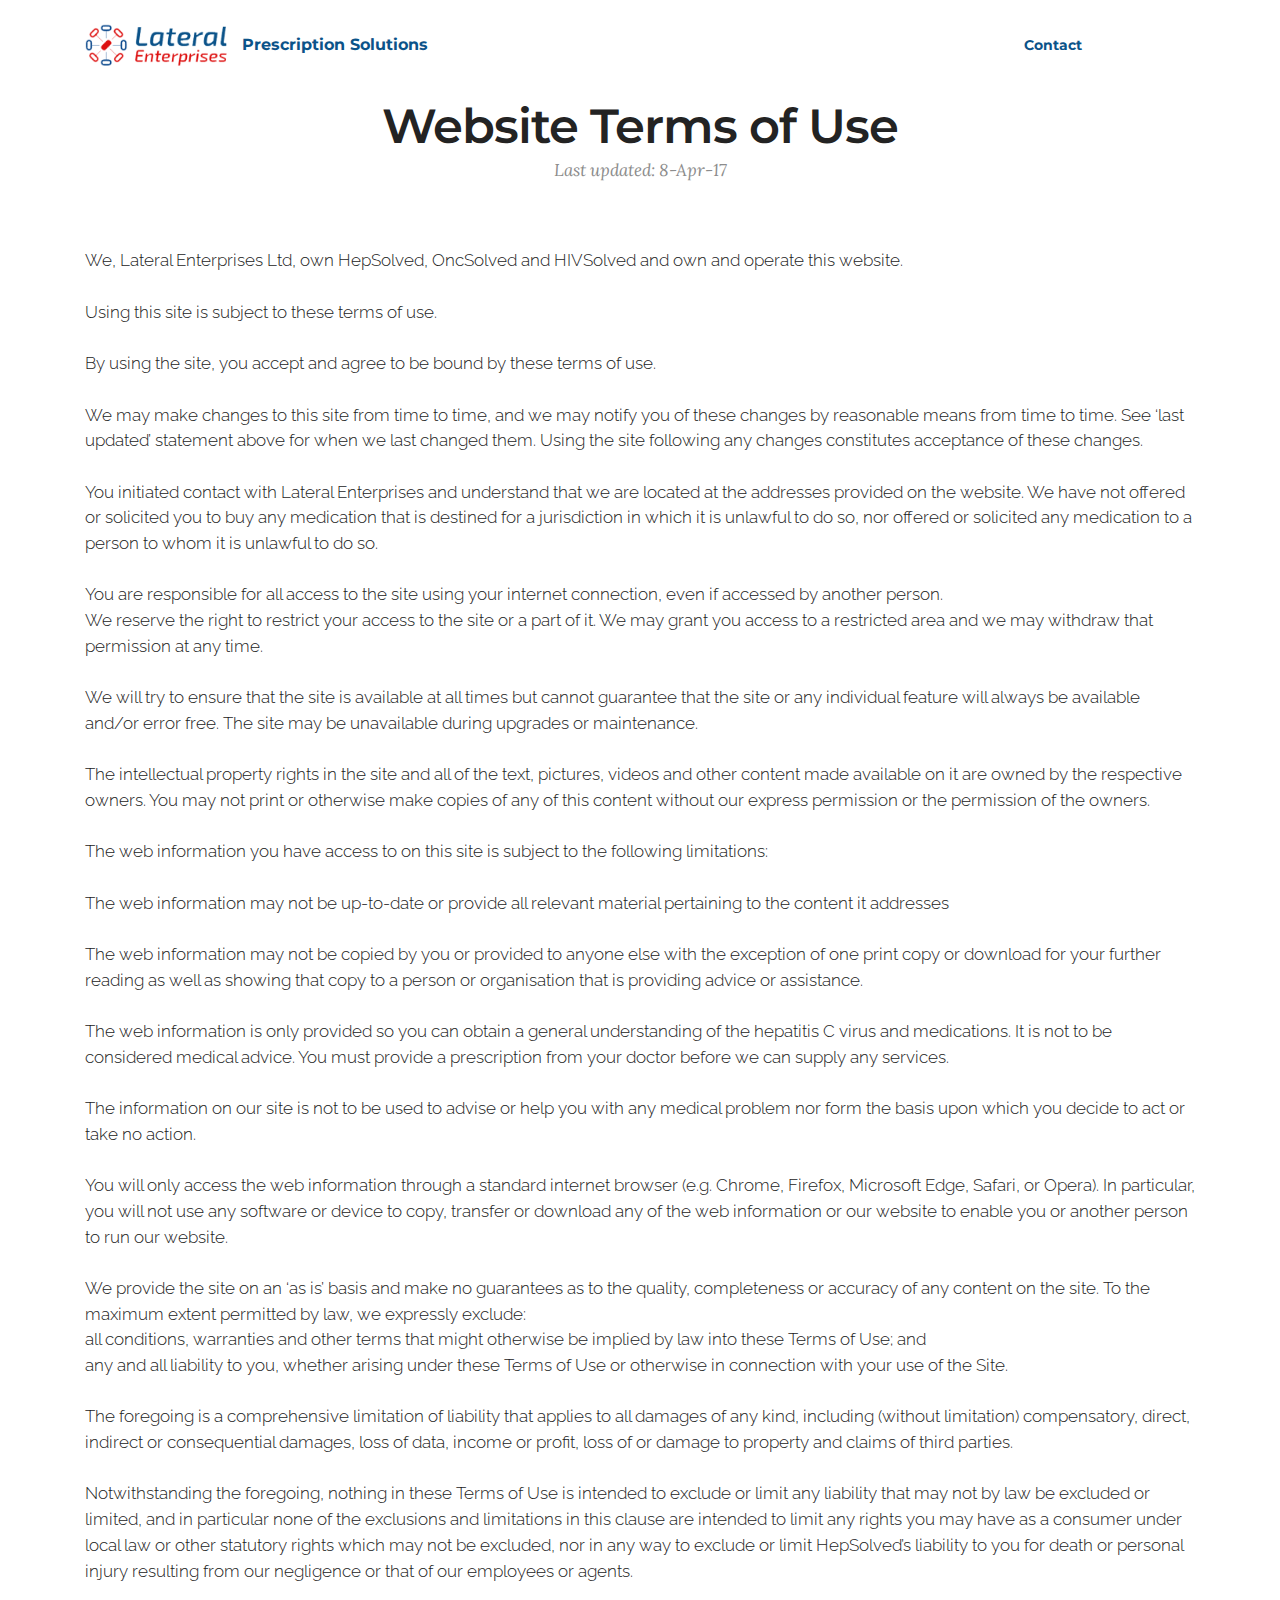
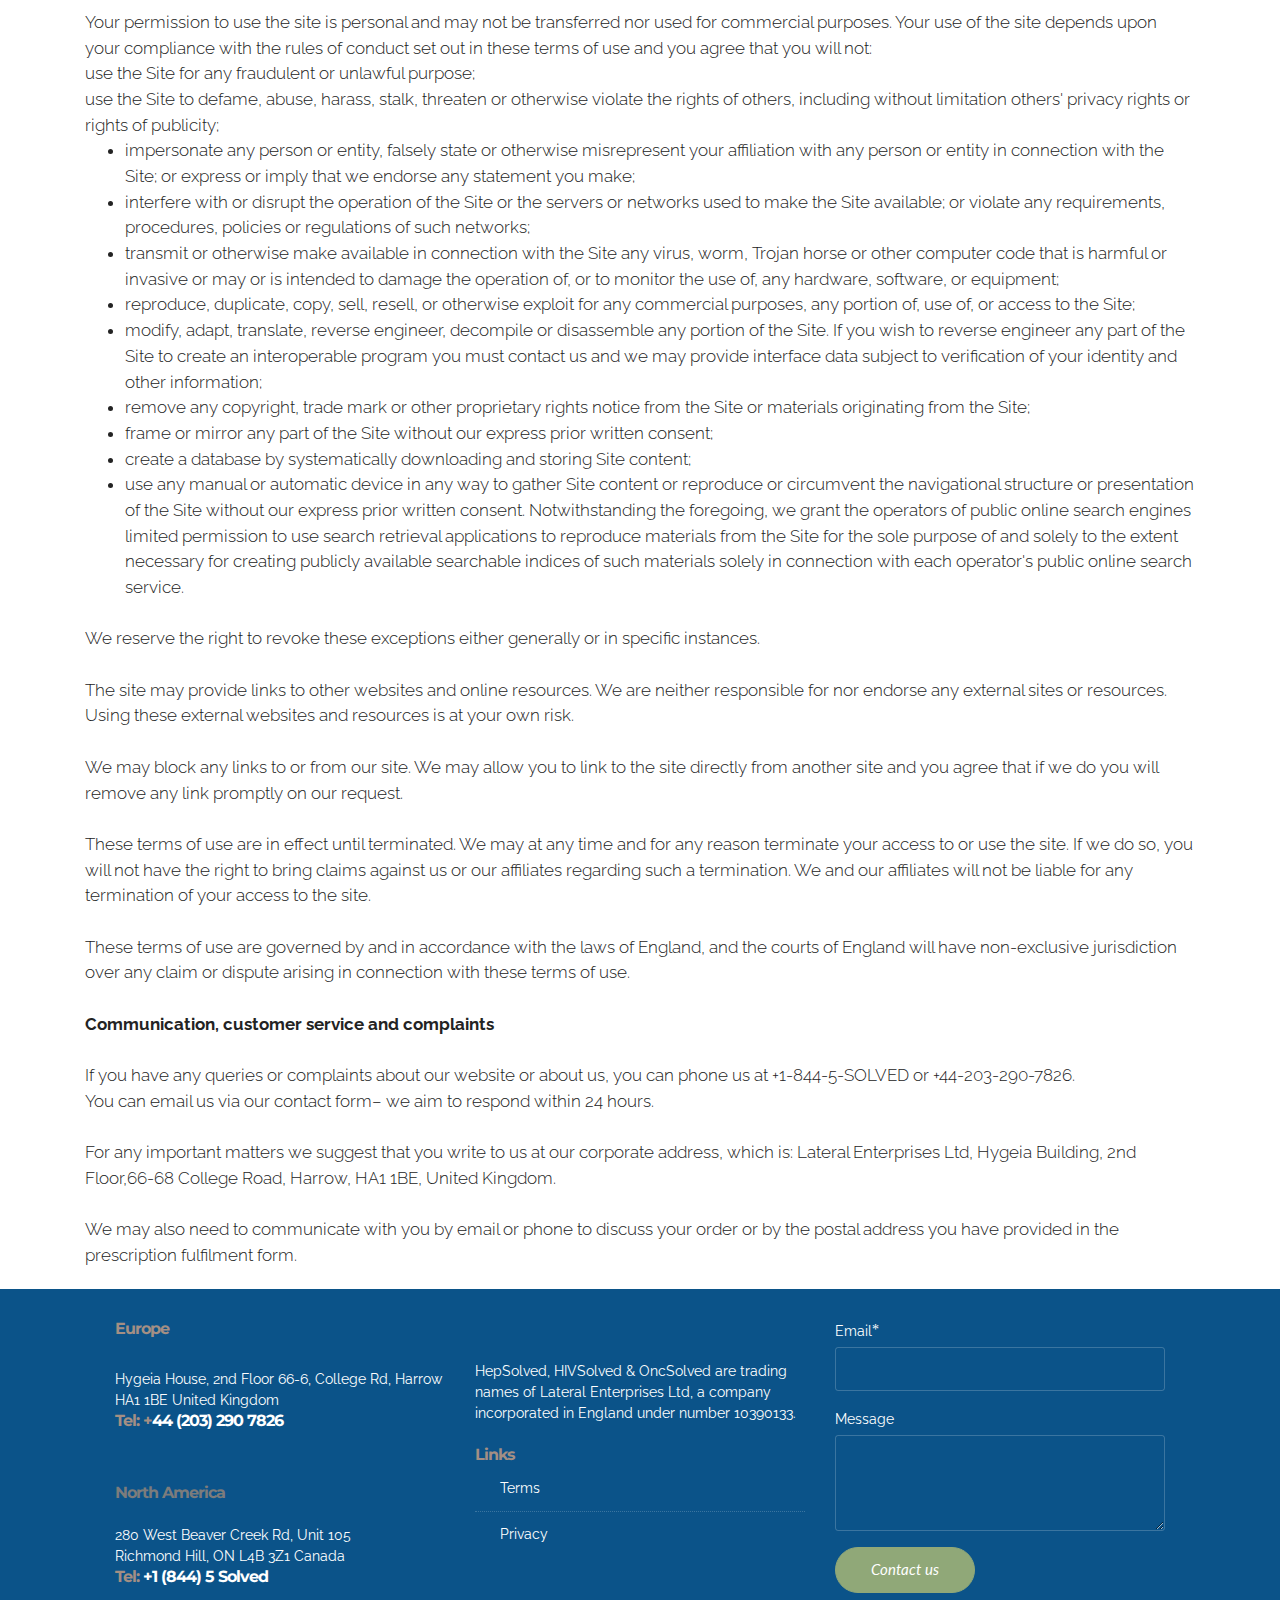
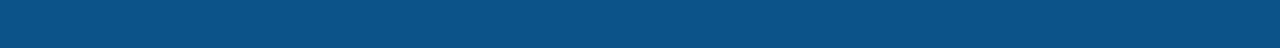
<file: Website Terms of Use.html>
<!DOCTYPE html>
<html>
<head>
  <!-- Site made with Mobirise Website Builder v3.12.1, https://mobirise.com -->
  <meta charset="UTF-8">
  <meta http-equiv="X-UA-Compatible" content="IE=edge">
  <meta name="generator" content="Mobirise v3.12.1, mobirise.com">
  <meta name="viewport" content="width=device-width, initial-scale=1">
  <link rel="shortcut icon" href="assets/images/lateral-logo-370x128.png" type="image/x-icon">
  <meta name="description" content="">
  <title>Website Terms of Use.html</title>
  <link rel="stylesheet" href="https://fonts.googleapis.com/css?family=Lora:400,700,400italic,700italic&amp;subset=latin">
  <link rel="stylesheet" href="https://fonts.googleapis.com/css?family=Montserrat:400,700">
  <link rel="stylesheet" href="https://fonts.googleapis.com/css?family=Raleway:100,100i,200,200i,300,300i,400,400i,500,500i,600,600i,700,700i,800,800i,900,900i">
  <link rel="stylesheet" href="assets/bootstrap-material-design-font/css/material.css">
  <link rel="stylesheet" href="assets/tether/tether.min.css">
  <link rel="stylesheet" href="assets/bootstrap/css/bootstrap.min.css">
  <link rel="stylesheet" href="assets/dropdown/css/style.css">
  <link rel="stylesheet" href="assets/theme/css/style.css">
  <link rel="stylesheet" href="assets/mobirise/css/mbr-additional.css" type="text/css">
  
  
  
</head>
<body>
<section id="ext_menu-p">

    <nav class="navbar navbar-dropdown navbar-fixed-top">
        <div class="container">

            <div class="mbr-table">
                <div class="mbr-table-cell">

                    <div class="navbar-brand">
                        <a href="index.html" class="navbar-logo"><img src="assets/images/lateral-logo-370x128.png" alt="Mobirise"></a>
                        <a class="navbar-caption text-primary" href="index.html">Prescription Solutions</a>
                    </div>

                </div>
                <div class="mbr-table-cell">

                    <button class="navbar-toggler pull-xs-right hidden-md-up" type="button" data-toggle="collapse" data-target="#exCollapsingNavbar">
                        <div class="hamburger-icon"></div>
                    </button>

                    <ul class="nav-dropdown collapse pull-xs-right nav navbar-nav navbar-toggleable-sm" id="exCollapsingNavbar"><li class="nav-item"><a class="nav-link link" href="contact.html">Contact</a></li><li class="nav-item"><a class="nav-link link" href="https://mobirise.com/"></a></li><li class="nav-item"><a class="nav-link link" href="https://mobirise.com/"></a></li></ul>
                    <button hidden="" class="navbar-toggler navbar-close" type="button" data-toggle="collapse" data-target="#exCollapsingNavbar">
                        <div class="close-icon"></div>
                    </button>

                </div>
            </div>

        </div>
    </nav>

</section>

<section class="engine"><a rel="external" href="https://mobirise.com">Mobirise Website Builder</a></section><section class="mbr-section mbr-section__container article mbr-after-navbar" id="header3-s" style="background-color: rgb(255, 255, 255); padding-top: 100px; padding-bottom: 20px;">
    <div class="container">
        <div class="row">
            <div class="col-xs-12">
                <h3 class="mbr-section-title display-2">Website Terms of Use</h3>
                <small class="mbr-section-subtitle">Last updated: 8-Apr-17<br></small>
            </div>
        </div>
    </div>
</section>

<section class="mbr-section article mbr-section__container" id="content1-t" style="background-color: rgb(255, 255, 255); padding-top: 20px; padding-bottom: 20px;">

    <div class="container">
        <div class="row">
            <div class="col-xs-12 lead"><p><br></p><p><span style="font-size: 1.07rem; line-height: 1.5;">We, Lateral Enterprises Ltd, own HepSolved, OncSolved and HIVSolved and own and operate this website.</span><br></p><p><br></p><p><span style="font-size: 1.07rem; line-height: 1.5;">Using this site is subject to these terms of use.</span><br></p><p><br></p><p>By using the site, you accept and agree to be bound by these terms of use.</p><p><br></p><p>We may make changes to this site from time to time, and we may notify you of these changes by reasonable means from time to time. See ‘last updated’ statement above for when we last changed them. Using the site following any changes constitutes acceptance of these changes.</p><p><br></p><p>You initiated contact with Lateral Enterprises and understand that we are located at the addresses provided on the website. We have not offered or solicited you to buy any medication that is destined for a jurisdiction in which it is unlawful to do so, nor offered or solicited any medication to a person to whom it is unlawful to do so.</p><p><br></p><p>You are responsible for all access to the site using your internet connection, even if accessed by another person.</p><p>We reserve the right to restrict your access to the site or a part of it. We may grant you access to a restricted area and we may withdraw that permission at any time.</p><p><br></p><p>We will try to ensure that the site is available at all times but cannot guarantee that the site or any individual feature will always be available and/or error free. The site may be unavailable during upgrades or maintenance.</p><p><br></p><p>The intellectual property rights in the site and all of the text, pictures, videos and other content made available on it are owned by the respective owners. You may not print or otherwise make copies of any of this content without our express permission or the permission of the owners.</p><p><br></p><p>The web information you have access to on this site is subject to the following limitations:</p><p><span style="font-size: 1.07rem; line-height: 1.5;"><br></span></p><p><span style="font-size: 1.07rem; line-height: 1.5;">The web information may not be up-to-date or provide all relevant material pertaining to the content it addresses</span><br></p><p><br></p><p>The web information may not be copied by you or provided to anyone else with the exception of one print copy or download for your further reading as well as showing that copy to a person or organisation that is providing advice or assistance.</p><p><br></p><p>The web information is only provided so you can obtain a general understanding of the hepatitis C virus and medications. It is not to be considered medical advice. You must provide a prescription from your doctor before we can supply any services.</p><p><br></p><p>The information on our site is not to be used to advise or help you with any medical problem nor form the basis upon which you decide to act or take no action.</p><p><br></p><p>You will only access the web information through a standard internet browser (e.g. Chrome, Firefox, Microsoft Edge, Safari, or Opera). In particular, you will not use any software or device to copy, transfer or download any of the web information or our website to enable you or another person to run our website.</p><p><br></p><p>We provide the site on an ‘as is’ basis and make no guarantees as to the quality, completeness or accuracy of any content on the site. To the maximum extent permitted by law, we expressly exclude:</p><p>all conditions, warranties and other terms that might otherwise be implied by law into these Terms of Use; and</p><p>any and all liability to you, whether arising under these Terms of Use or otherwise in connection with your use of the Site.</p><p><br></p><p>The foregoing is a comprehensive limitation of liability that applies to all damages of any kind, including (without limitation) compensatory, direct, indirect or consequential damages, loss of data, income or profit, loss of or damage to property and claims of third parties. </p><p><br></p><p>Notwithstanding the foregoing, nothing in these Terms of Use is intended to exclude or limit any liability that may not by law be excluded or limited, and in particular none of the exclusions and limitations in this clause are intended to limit any rights you may have as a consumer under local law or other statutory rights which may not be excluded, nor in any way to exclude or limit HepSolved’s liability to you for death or personal injury resulting from our negligence or that of our employees or agents.</p><p><br></p><p>Your permission to use the site is personal and may not be transferred nor used for commercial purposes. Your use of the site depends upon your compliance with the rules of conduct set out in these terms of use and you agree that you will not:</p><p>use the Site for any fraudulent or unlawful purpose;</p><p>use the Site to defame, abuse, harass, stalk, threaten or otherwise violate the rights of others, including without limitation others' privacy rights or rights of publicity;</p><ul><li>impersonate any person or entity, falsely state or otherwise misrepresent your affiliation with any person or entity in connection with the Site; or express or imply that we endorse any statement you make;</li><li><span style="font-size: 1.07rem; line-height: 1.5;">interfere with or disrupt the operation of the Site or the servers or networks used to make the Site available; or violate any requirements, procedures, policies or regulations of such networks;</span></li><li><span style="font-size: 1.07rem; line-height: 1.5;">transmit or otherwise make available in connection with the Site any virus, worm, Trojan horse or other computer code that is harmful or invasive or may or is intended to damage the operation of, or to monitor the use of, any hardware, software, or equipment;</span></li><li><span style="font-size: 1.07rem; line-height: 1.5;">reproduce, duplicate, copy, sell, resell, or otherwise exploit for any commercial purposes, any portion of, use of, or access to the Site;</span></li><li><span style="font-size: 1.07rem; line-height: 1.5;">modify, adapt, translate, reverse engineer, decompile or disassemble any portion of the Site. If you wish to reverse engineer any part of the Site to create an interoperable program you must contact us and we may provide interface data subject to verification of your identity and other information;</span></li><li><span style="font-size: 1.07rem; line-height: 1.5;">remove any copyright, trade mark or other proprietary rights notice from the Site or materials originating from the Site;</span></li><li><span style="font-size: 1.07rem; line-height: 1.5;">frame or mirror any part of the Site without our express prior written consent;</span></li><li><span style="font-size: 1.07rem; line-height: 1.5;">create a database by systematically downloading and storing Site content;</span></li><li><span style="font-size: 1.07rem; line-height: 1.5;">use any manual or automatic device in any way to gather Site content or reproduce or circumvent the navigational structure or presentation of the Site without our express prior written consent. Notwithstanding the foregoing, we grant the operators of public online search engines limited permission to use search retrieval applications to reproduce materials from the Site for the sole purpose of and solely to the extent necessary for creating publicly available searchable indices of such materials solely in connection with each operator's public online search service.</span></li></ul><p><br></p><p>We reserve the right to revoke these exceptions either generally or in specific instances.</p><p><br></p><p>The site may provide links to other websites and online resources. We are neither responsible for nor endorse any external sites or resources. Using these external websites and resources is at your own risk.</p><p><br></p><p>We may block any links to or from our site. We may allow you to link to the site directly from another site and you agree that if we do you will remove any link promptly on our request.</p><p><br></p><p>These terms of use are in effect until terminated. We may at any time and for any reason terminate your access to or use the site. If we do so, you will not have the right to bring claims against us or our affiliates regarding such a termination. We and our affiliates will not be liable for any termination of your access to the site.</p><p><br></p><p>These terms of use are governed by and in accordance with the laws of England, and the courts of England will have non-exclusive jurisdiction over any claim or dispute arising in connection with these terms of use.</p><p><br></p><p><strong>Communication, customer service and complaints</strong></p><p><br></p><p>If you have any queries or complaints about our website or about us, you can phone us at +1-844-5-SOLVED or +44-203-290-7826.</p><p>You can email us via our contact form– we aim to respond within 24 hours.</p><p><br></p><p>For any important matters we suggest that you write to us at our corporate address, which is: Lateral Enterprises Ltd, Hygeia Building, 2nd Floor,66-68 College Road, Harrow, HA1 1BE, United Kingdom.</p><p><br></p><p>We may also need to communicate with you by email or phone to discuss your order or by the postal address you have provided in the prescription fulfilment form.</p></div>
        </div>
    </div>

</section>

<section class="mbr-footer footer4 mbr-section mbr-section-md-padding" id="contacts4-q" style="background-color: rgb(11, 83, 137); padding-top: 30px; padding-bottom: 30px;">
    
    <div class="container">
        <div class="mbr-contacts row">
            <div class="col-sm-8">
                <div class="row">
                    <div class="col-sm-6">
                        <p><strong>Europe&nbsp;</strong><br><span style="font-size: 0.875rem; line-height: 1.5;">Hygeia House, 2nd Floor&nbsp;66-6, College Rd,&nbsp;Harrow HA1 1BE&nbsp;United Kingdom</span><br><strong>Tel: +<a href="tel:+442031173456" class="text-white">44 (203) 290 7826</a></strong><br><br><span style="color: rgb(124, 124, 124); font-family: Montserrat, sans-serif; font-size: 1rem; font-weight: 700; letter-spacing: -1px; line-height: 1.3;">North America</span><br><br>280 West Beaver Creek Rd, Unit 105<br>Richmond Hill, ON L4B 3Z1&nbsp;Canada<br><span style="font-size: 0.875rem; line-height: 1.5;"><strong>Tel:<a href="tel:+18445765833" class="text-white"> +1 (844) 5 Solved</a></strong></span><br></p>
                    </div>
                    <div class="col-sm-6"><p class="mbr-contacts__text"><span style="font-size: 0.875rem; line-height: 1.5;"><br></span></p><p class="mbr-contacts__text"><span style="font-size: 0.875rem; line-height: 1.5;"><br></span></p><p class="mbr-contacts__text"><span style="font-size: 0.875rem; line-height: 1.5;">HepSolved, HIVSolved &amp; OncSolved are trading names of Lateral Enterprises Ltd, a company incorporated in England under number 10390133.</span><br></p><p class="mbr-contacts__text"><span style="color: rgb(163, 143, 132); font-family: Montserrat, sans-serif; font-size: 1rem; font-weight: 700; letter-spacing: -1px; line-height: 1.3;"><br></span></p><p class="mbr-contacts__text"><span style="color: rgb(163, 143, 132); font-family: Montserrat, sans-serif; font-size: 1rem; font-weight: 700; letter-spacing: -1px; line-height: 1.3;">Links</span><br></p><ul class="mbr-contacts__list"><li><a href="Website Terms of Use.html">Terms</a><a href="Website Terms of Use.html" class="text-white"></a></li><li><a href="Privacy.html">Privacy</a></li></ul><p><br></p><p><br></p></div>
                </div>
            </div>
            <div class="col-sm-4" data-form-type="formoid">
                <div data-form-alert="true">
                    <div hidden="" data-form-alert-success="true">Thanks for filling out form!</div>
                </div>
                <form action="https://mobirise.com/" method="post" data-form-title="MESSAGE">
                    <input type="hidden" value="yQGWM16Yy8roKV7H2uWbHrkW62M8me04O78tpeC94sHNvsoDicMMchwy0qsNRBg2Z2VoVmS+16WZxEpqRYD64yZ2KTPBYesRMpnBimqtoMz/S67Lge0NRCxdaCrDQrfQ" data-form-email="true">
                    
                    <div class="form-group">
                        <label class="form-control-label" for="contacts4-q-email">Email<span class="form-asterisk">*</span></label>
                        <input type="email" class="form-control input-sm input-inverse" name="email" required="" data-form-field="Email" id="contacts4-q-email">
                    </div>
                    
                    <div class="form-group">
                        <label class="form-control-label" for="contacts4-q-message">Message</label>
                        <textarea class="form-control input-sm input-inverse" name="message" data-form-field="Message" rows="4" id="contacts4-q-message"></textarea>
                    </div>
                    <div class="mbr-buttons mbr-buttons--right btn-inverse"><button type="submit" class="btn btn-sm btn-success">Contact us</button></div>
                </form>
            </div>
        </div>
    </div>
</section>


  <script src="assets/web/assets/jquery/jquery.min.js"></script>
  <script src="assets/tether/tether.min.js"></script>
  <script src="assets/bootstrap/js/bootstrap.min.js"></script>
  <script src="assets/smooth-scroll/smooth-scroll.js"></script>
  <script src="assets/dropdown/js/script.min.js"></script>
  <script src="assets/touch-swipe/jquery.touch-swipe.min.js"></script>
  <script src="assets/theme/js/script.js"></script>
  <script src="assets/formoid/formoid.min.js"></script>
  
  
</body>
</html>
</file>
<file: assets/bootstrap-material-design-font/css/material.css>
@font-face {
  font-family: 'Material-Design-Icons';
  src: url('../fonts/Material-Design-Icons.eot?3ocs8m');
  src: url('../fonts/Material-Design-Icons.eot?#iefix3ocs8m') format('embedded-opentype'), url('../fonts/Material-Design-Icons.woff?3ocs8m') format('woff'), url('../fonts/Material-Design-Icons.ttf?3ocs8m') format('truetype'), url('../fonts/Material-Design-Icons.svg?3ocs8m#Material-Design-Icons') format('svg');
  font-weight: normal;
  font-style: normal;
}
[class^="mdi-"],
[class*="mdi-"] {
  speak: none;
  display: inline-block;
  font-style: normal;
  font-variant:normal;
  font-weight:normal;
  /*font-size:24px;*/
  line-height:1;
  font-family:'Material-Design-Icons' !important;
  text-rendering: auto;
  
  -webkit-font-smoothing: antialiased;
  -moz-osx-font-smoothing: grayscale;
  -webkit-transform: translate(0, 0);
      -ms-transform: translate(0, 0);
          transform: translate(0, 0);
}
[class^="mdi-"]:before,
[class*="mdi-"]:before {
  display: inline-block;
  speak: none;
  text-decoration: inherit;
}
[class^="mdi-"].pull-left,
[class*="mdi-"].pull-left {
  margin-right: .3em;
}
[class^="mdi-"].pull-right,
[class*="mdi-"].pull-right {
  margin-left: .3em;
}
[class^="mdi-"].mdi-lg:before,
[class*="mdi-"].mdi-lg:before,
[class^="mdi-"].mdi-lg:after,
[class*="mdi-"].mdi-lg:after {
  font-size: 1.33333333em;
  line-height: 0.75em;
  vertical-align: -15%;
}
[class^="mdi-"].mdi-2x:before,
[class*="mdi-"].mdi-2x:before,
[class^="mdi-"].mdi-2x:after,
[class*="mdi-"].mdi-2x:after {
  font-size: 2em;
}
[class^="mdi-"].mdi-3x:before,
[class*="mdi-"].mdi-3x:before,
[class^="mdi-"].mdi-3x:after,
[class*="mdi-"].mdi-3x:after {
  font-size: 3em;
}
[class^="mdi-"].mdi-4x:before,
[class*="mdi-"].mdi-4x:before,
[class^="mdi-"].mdi-4x:after,
[class*="mdi-"].mdi-4x:after {
  font-size: 4em;
}
[class^="mdi-"].mdi-5x:before,
[class*="mdi-"].mdi-5x:before,
[class^="mdi-"].mdi-5x:after,
[class*="mdi-"].mdi-5x:after {
  font-size: 5em;
}
[class^="mdi-device-signal-cellular-"]:after,
[class^="mdi-device-battery-"]:after,
[class^="mdi-device-battery-charging-"]:after,
[class^="mdi-device-signal-cellular-connected-no-internet-"]:after,
[class^="mdi-device-signal-wifi-"]:after,
[class^="mdi-device-signal-wifi-statusbar-not-connected"]:after,
.mdi-device-network-wifi:after {
  opacity: .3;
  position: absolute;
  left: 0;
  top: 0;
  z-index: 1;
  display: inline-block;
  speak: none;
  text-decoration: inherit;
}
[class^="mdi-device-signal-cellular-"]:after {
  content: "\e758";
}
[class^="mdi-device-battery-"]:after {
  content: "\e735";
}
[class^="mdi-device-battery-charging-"]:after {
  content: "\e733";
}
[class^="mdi-device-signal-cellular-connected-no-internet-"]:after {
  content: "\e75d";
}
[class^="mdi-device-signal-wifi-"]:after,
.mdi-device-network-wifi:after {
  content: "\e765";
}
[class^="mdi-device-signal-wifi-statusbasr-not-connected"]:after {
  content: "\e8f7";
}
.mdi-device-signal-cellular-off:after,
.mdi-device-signal-cellular-null:after,
.mdi-device-signal-cellular-no-sim:after,
.mdi-device-signal-wifi-off:after,
.mdi-device-signal-wifi-4-bar:after,
.mdi-device-signal-cellular-4-bar:after,
.mdi-device-battery-alert:after,
.mdi-device-signal-cellular-connected-no-internet-4-bar:after,
.mdi-device-battery-std:after,
.mdi-device-battery-full .mdi-device-battery-unknown:after {
  content: "";
}
.mdi-fw {
  width: 1.28571429em;
  text-align: center;
}
.mdi-ul {
  padding-left: 0;
  margin-left: 2.14285714em;
  list-style-type: none;
}
.mdi-ul > li {
  position: relative;
}
.mdi-li {
  position: absolute;
  left: -2.14285714em;
  width: 2.14285714em;
  top: 0.14285714em;
  text-align: center;
}
.mdi-li.mdi-lg {
  left: -1.85714286em;
}
.mdi-border {
  padding: .2em .25em .15em;
  border: solid 0.08em #eeeeee;
  border-radius: .1em;
}
.mdi-spin {
  -webkit-animation: mdi-spin 2s infinite linear;
  animation: mdi-spin 2s infinite linear;
  -webkit-transform-origin: 50% 50%;
  -ms-transform-origin: 50% 50%;
      transform-origin: 50% 50%;
}
.mdi-pulse {
  -webkit-animation: mdi-spin 1s steps(8) infinite;
  animation: mdi-spin 1s steps(8) infinite;
  -webkit-transform-origin: 50% 50%;
  -ms-transform-origin: 50% 50%;
      transform-origin: 50% 50%;
}
@-webkit-keyframes mdi-spin {
  0% {
    -webkit-transform: rotate(0deg);
    transform: rotate(0deg);
  }
  100% {
    -webkit-transform: rotate(359deg);
    transform: rotate(359deg);
  }
}
@keyframes mdi-spin {
  0% {
    -webkit-transform: rotate(0deg);
    transform: rotate(0deg);
  }
  100% {
    -webkit-transform: rotate(359deg);
    transform: rotate(359deg);
  }
}
.mdi-rotate-90 {
  filter: progid:DXImageTransform.Microsoft.BasicImage(rotation=1);
  -webkit-transform: rotate(90deg);
  -ms-transform: rotate(90deg);
  transform: rotate(90deg);
}
.mdi-rotate-180 {
  filter: progid:DXImageTransform.Microsoft.BasicImage(rotation=2);
  -webkit-transform: rotate(180deg);
  -ms-transform: rotate(180deg);
  transform: rotate(180deg);
}
.mdi-rotate-270 {
  filter: progid:DXImageTransform.Microsoft.BasicImage(rotation=3);
  -webkit-transform: rotate(270deg);
  -ms-transform: rotate(270deg);
  transform: rotate(270deg);
}
.mdi-flip-horizontal {
  filter: progid:DXImageTransform.Microsoft.BasicImage(rotation=0, mirror=1);
  -webkit-transform: scale(-1, 1);
  -ms-transform: scale(-1, 1);
  transform: scale(-1, 1);
}
.mdi-flip-vertical {
  filter: progid:DXImageTransform.Microsoft.BasicImage(rotation=2, mirror=1);
  -webkit-transform: scale(1, -1);
  -ms-transform: scale(1, -1);
  transform: scale(1, -1);
}
:root .mdi-rotate-90,
:root .mdi-rotate-180,
:root .mdi-rotate-270,
:root .mdi-flip-horizontal,
:root .mdi-flip-vertical {
  -webkit-filter: none;
          filter: none;
}
.mdi-stack {
  position: relative;
  display: inline-block;
  width: 2em;
  height: 2em;
  line-height: 2em;
  vertical-align: middle;
}
.mdi-stack-1x,
.mdi-stack-2x {
  position: absolute;
  left: 0;
  width: 100%;
  text-align: center;
}
.mdi-stack-1x {
  line-height: inherit;
}
.mdi-stack-2x {
  font-size: 2em;
}
.mdi-inverse {
  color: #ffffff;
}
/* Start Icons */
.mdi-action-3d-rotation:before {
  content: "\e600";
}
.mdi-action-accessibility:before {
  content: "\e601";
}
.mdi-action-account-balance-wallet:before {
  content: "\e602";
}
.mdi-action-account-balance:before {
  content: "\e603";
}
.mdi-action-account-box:before {
  content: "\e604";
}
.mdi-action-account-child:before {
  content: "\e605";
}
.mdi-action-account-circle:before {
  content: "\e606";
}
.mdi-action-add-shopping-cart:before {
  content: "\e607";
}
.mdi-action-alarm-add:before {
  content: "\e608";
}
.mdi-action-alarm-off:before {
  content: "\e609";
}
.mdi-action-alarm-on:before {
  content: "\e60a";
}
.mdi-action-alarm:before {
  content: "\e60b";
}
.mdi-action-android:before {
  content: "\e60c";
}
.mdi-action-announcement:before {
  content: "\e60d";
}
.mdi-action-aspect-ratio:before {
  content: "\e60e";
}
.mdi-action-assessment:before {
  content: "\e60f";
}
.mdi-action-assignment-ind:before {
  content: "\e610";
}
.mdi-action-assignment-late:before {
  content: "\e611";
}
.mdi-action-assignment-return:before {
  content: "\e612";
}
.mdi-action-assignment-returned:before {
  content: "\e613";
}
.mdi-action-assignment-turned-in:before {
  content: "\e614";
}
.mdi-action-assignment:before {
  content: "\e615";
}
.mdi-action-autorenew:before {
  content: "\e616";
}
.mdi-action-backup:before {
  content: "\e617";
}
.mdi-action-book:before {
  content: "\e618";
}
.mdi-action-bookmark-outline:before {
  content: "\e619";
}
.mdi-action-bookmark:before {
  content: "\e61a";
}
.mdi-action-bug-report:before {
  content: "\e61b";
}
.mdi-action-cached:before {
  content: "\e61c";
}
.mdi-action-check-circle:before {
  content: "\e61d";
}
.mdi-action-class:before {
  content: "\e61e";
}
.mdi-action-credit-card:before {
  content: "\e61f";
}
.mdi-action-dashboard:before {
  content: "\e620";
}
.mdi-action-delete:before {
  content: "\e621";
}
.mdi-action-description:before {
  content: "\e622";
}
.mdi-action-dns:before {
  content: "\e623";
}
.mdi-action-done-all:before {
  content: "\e624";
}
.mdi-action-done:before {
  content: "\e625";
}
.mdi-action-event:before {
  content: "\e626";
}
.mdi-action-exit-to-app:before {
  content: "\e627";
}
.mdi-action-explore:before {
  content: "\e628";
}
.mdi-action-extension:before {
  content: "\e629";
}
.mdi-action-face-unlock:before {
  content: "\e62a";
}
.mdi-action-favorite-outline:before {
  content: "\e62b";
}
.mdi-action-favorite:before {
  content: "\e62c";
}
.mdi-action-find-in-page:before {
  content: "\e62d";
}
.mdi-action-find-replace:before {
  content: "\e62e";
}
.mdi-action-flip-to-back:before {
  content: "\e62f";
}
.mdi-action-flip-to-front:before {
  content: "\e630";
}
.mdi-action-get-app:before {
  content: "\e631";
}
.mdi-action-grade:before {
  content: "\e632";
}
.mdi-action-group-work:before {
  content: "\e633";
}
.mdi-action-help:before {
  content: "\e634";
}
.mdi-action-highlight-remove:before {
  content: "\e635";
}
.mdi-action-history:before {
  content: "\e636";
}
.mdi-action-home:before {
  content: "\e637";
}
.mdi-action-https:before {
  content: "\e638";
}
.mdi-action-info-outline:before {
  content: "\e639";
}
.mdi-action-info:before {
  content: "\e63a";
}
.mdi-action-input:before {
  content: "\e63b";
}
.mdi-action-invert-colors:before {
  content: "\e63c";
}
.mdi-action-label-outline:before {
  content: "\e63d";
}
.mdi-action-label:before {
  content: "\e63e";
}
.mdi-action-language:before {
  content: "\e63f";
}
.mdi-action-launch:before {
  content: "\e640";
}
.mdi-action-list:before {
  content: "\e641";
}
.mdi-action-lock-open:before {
  content: "\e642";
}
.mdi-action-lock-outline:before {
  content: "\e643";
}
.mdi-action-lock:before {
  content: "\e644";
}
.mdi-action-loyalty:before {
  content: "\e645";
}
.mdi-action-markunread-mailbox:before {
  content: "\e646";
}
.mdi-action-note-add:before {
  content: "\e647";
}
.mdi-action-open-in-browser:before {
  content: "\e648";
}
.mdi-action-open-in-new:before {
  content: "\e649";
}
.mdi-action-open-with:before {
  content: "\e64a";
}
.mdi-action-pageview:before {
  content: "\e64b";
}
.mdi-action-payment:before {
  content: "\e64c";
}
.mdi-action-perm-camera-mic:before {
  content: "\e64d";
}
.mdi-action-perm-contact-cal:before {
  content: "\e64e";
}
.mdi-action-perm-data-setting:before {
  content: "\e64f";
}
.mdi-action-perm-device-info:before {
  content: "\e650";
}
.mdi-action-perm-identity:before {
  content: "\e651";
}
.mdi-action-perm-media:before {
  content: "\e652";
}
.mdi-action-perm-phone-msg:before {
  content: "\e653";
}
.mdi-action-perm-scan-wifi:before {
  content: "\e654";
}
.mdi-action-picture-in-picture:before {
  content: "\e655";
}
.mdi-action-polymer:before {
  content: "\e656";
}
.mdi-action-print:before {
  content: "\e657";
}
.mdi-action-query-builder:before {
  content: "\e658";
}
.mdi-action-question-answer:before {
  content: "\e659";
}
.mdi-action-receipt:before {
  content: "\e65a";
}
.mdi-action-redeem:before {
  content: "\e65b";
}
.mdi-action-reorder:before {
  content: "\e65c";
}
.mdi-action-report-problem:before {
  content: "\e65d";
}
.mdi-action-restore:before {
  content: "\e65e";
}
.mdi-action-room:before {
  content: "\e65f";
}
.mdi-action-schedule:before {
  content: "\e660";
}
.mdi-action-search:before {
  content: "\e661";
}
.mdi-action-settings-applications:before {
  content: "\e662";
}
.mdi-action-settings-backup-restore:before {
  content: "\e663";
}
.mdi-action-settings-bluetooth:before {
  content: "\e664";
}
.mdi-action-settings-cell:before {
  content: "\e665";
}
.mdi-action-settings-display:before {
  content: "\e666";
}
.mdi-action-settings-ethernet:before {
  content: "\e667";
}
.mdi-action-settings-input-antenna:before {
  content: "\e668";
}
.mdi-action-settings-input-component:before {
  content: "\e669";
}
.mdi-action-settings-input-composite:before {
  content: "\e66a";
}
.mdi-action-settings-input-hdmi:before {
  content: "\e66b";
}
.mdi-action-settings-input-svideo:before {
  content: "\e66c";
}
.mdi-action-settings-overscan:before {
  content: "\e66d";
}
.mdi-action-settings-phone:before {
  content: "\e66e";
}
.mdi-action-settings-power:before {
  content: "\e66f";
}
.mdi-action-settings-remote:before {
  content: "\e670";
}
.mdi-action-settings-voice:before {
  content: "\e671";
}
.mdi-action-settings:before {
  content: "\e672";
}
.mdi-action-shop-two:before {
  content: "\e673";
}
.mdi-action-shop:before {
  content: "\e674";
}
.mdi-action-shopping-basket:before {
  content: "\e675";
}
.mdi-action-shopping-cart:before {
  content: "\e676";
}
.mdi-action-speaker-notes:before {
  content: "\e677";
}
.mdi-action-spellcheck:before {
  content: "\e678";
}
.mdi-action-star-rate:before {
  content: "\e679";
}
.mdi-action-stars:before {
  content: "\e67a";
}
.mdi-action-store:before {
  content: "\e67b";
}
.mdi-action-subject:before {
  content: "\e67c";
}
.mdi-action-supervisor-account:before {
  content: "\e67d";
}
.mdi-action-swap-horiz:before {
  content: "\e67e";
}
.mdi-action-swap-vert-circle:before {
  content: "\e67f";
}
.mdi-action-swap-vert:before {
  content: "\e680";
}
.mdi-action-system-update-tv:before {
  content: "\e681";
}
.mdi-action-tab-unselected:before {
  content: "\e682";
}
.mdi-action-tab:before {
  content: "\e683";
}
.mdi-action-theaters:before {
  content: "\e684";
}
.mdi-action-thumb-down:before {
  content: "\e685";
}
.mdi-action-thumb-up:before {
  content: "\e686";
}
.mdi-action-thumbs-up-down:before {
  content: "\e687";
}
.mdi-action-toc:before {
  content: "\e688";
}
.mdi-action-today:before {
  content: "\e689";
}
.mdi-action-track-changes:before {
  content: "\e68a";
}
.mdi-action-translate:before {
  content: "\e68b";
}
.mdi-action-trending-down:before {
  content: "\e68c";
}
.mdi-action-trending-neutral:before {
  content: "\e68d";
}
.mdi-action-trending-up:before {
  content: "\e68e";
}
.mdi-action-turned-in-not:before {
  content: "\e68f";
}
.mdi-action-turned-in:before {
  content: "\e690";
}
.mdi-action-verified-user:before {
  content: "\e691";
}
.mdi-action-view-agenda:before {
  content: "\e692";
}
.mdi-action-view-array:before {
  content: "\e693";
}
.mdi-action-view-carousel:before {
  content: "\e694";
}
.mdi-action-view-column:before {
  content: "\e695";
}
.mdi-action-view-day:before {
  content: "\e696";
}
.mdi-action-view-headline:before {
  content: "\e697";
}
.mdi-action-view-list:before {
  content: "\e698";
}
.mdi-action-view-module:before {
  content: "\e699";
}
.mdi-action-view-quilt:before {
  content: "\e69a";
}
.mdi-action-view-stream:before {
  content: "\e69b";
}
.mdi-action-view-week:before {
  content: "\e69c";
}
.mdi-action-visibility-off:before {
  content: "\e69d";
}
.mdi-action-visibility:before {
  content: "\e69e";
}
.mdi-action-wallet-giftcard:before {
  content: "\e69f";
}
.mdi-action-wallet-membership:before {
  content: "\e6a0";
}
.mdi-action-wallet-travel:before {
  content: "\e6a1";
}
.mdi-action-work:before {
  content: "\e6a2";
}
.mdi-alert-error:before {
  content: "\e6a3";
}
.mdi-alert-warning:before {
  content: "\e6a4";
}
.mdi-av-album:before {
  content: "\e6a5";
}
.mdi-av-closed-caption:before {
  content: "\e6a6";
}
.mdi-av-equalizer:before {
  content: "\e6a7";
}
.mdi-av-explicit:before {
  content: "\e6a8";
}
.mdi-av-fast-forward:before {
  content: "\e6a9";
}
.mdi-av-fast-rewind:before {
  content: "\e6aa";
}
.mdi-av-games:before {
  content: "\e6ab";
}
.mdi-av-hearing:before {
  content: "\e6ac";
}
.mdi-av-high-quality:before {
  content: "\e6ad";
}
.mdi-av-loop:before {
  content: "\e6ae";
}
.mdi-av-mic-none:before {
  content: "\e6af";
}
.mdi-av-mic-off:before {
  content: "\e6b0";
}
.mdi-av-mic:before {
  content: "\e6b1";
}
.mdi-av-movie:before {
  content: "\e6b2";
}
.mdi-av-my-library-add:before {
  content: "\e6b3";
}
.mdi-av-my-library-books:before {
  content: "\e6b4";
}
.mdi-av-my-library-music:before {
  content: "\e6b5";
}
.mdi-av-new-releases:before {
  content: "\e6b6";
}
.mdi-av-not-interested:before {
  content: "\e6b7";
}
.mdi-av-pause-circle-fill:before {
  content: "\e6b8";
}
.mdi-av-pause-circle-outline:before {
  content: "\e6b9";
}
.mdi-av-pause:before {
  content: "\e6ba";
}
.mdi-av-play-arrow:before {
  content: "\e6bb";
}
.mdi-av-play-circle-fill:before {
  content: "\e6bc";
}
.mdi-av-play-circle-outline:before {
  content: "\e6bd";
}
.mdi-av-play-shopping-bag:before {
  content: "\e6be";
}
.mdi-av-playlist-add:before {
  content: "\e6bf";
}
.mdi-av-queue-music:before {
  content: "\e6c0";
}
.mdi-av-queue:before {
  content: "\e6c1";
}
.mdi-av-radio:before {
  content: "\e6c2";
}
.mdi-av-recent-actors:before {
  content: "\e6c3";
}
.mdi-av-repeat-one:before {
  content: "\e6c4";
}
.mdi-av-repeat:before {
  content: "\e6c5";
}
.mdi-av-replay:before {
  content: "\e6c6";
}
.mdi-av-shuffle:before {
  content: "\e6c7";
}
.mdi-av-skip-next:before {
  content: "\e6c8";
}
.mdi-av-skip-previous:before {
  content: "\e6c9";
}
.mdi-av-snooze:before {
  content: "\e6ca";
}
.mdi-av-stop:before {
  content: "\e6cb";
}
.mdi-av-subtitles:before {
  content: "\e6cc";
}
.mdi-av-surround-sound:before {
  content: "\e6cd";
}
.mdi-av-timer:before {
  content: "\e6ce";
}
.mdi-av-video-collection:before {
  content: "\e6cf";
}
.mdi-av-videocam-off:before {
  content: "\e6d0";
}
.mdi-av-videocam:before {
  content: "\e6d1";
}
.mdi-av-volume-down:before {
  content: "\e6d2";
}
.mdi-av-volume-mute:before {
  content: "\e6d3";
}
.mdi-av-volume-off:before {
  content: "\e6d4";
}
.mdi-av-volume-up:before {
  content: "\e6d5";
}
.mdi-av-web:before {
  content: "\e6d6";
}
.mdi-communication-business:before {
  content: "\e6d7";
}
.mdi-communication-call-end:before {
  content: "\e6d8";
}
.mdi-communication-call-made:before {
  content: "\e6d9";
}
.mdi-communication-call-merge:before {
  content: "\e6da";
}
.mdi-communication-call-missed:before {
  content: "\e6db";
}
.mdi-communication-call-received:before {
  content: "\e6dc";
}
.mdi-communication-call-split:before {
  content: "\e6dd";
}
.mdi-communication-call:before {
  content: "\e6de";
}
.mdi-communication-chat:before {
  content: "\e6df";
}
.mdi-communication-clear-all:before {
  content: "\e6e0";
}
.mdi-communication-comment:before {
  content: "\e6e1";
}
.mdi-communication-contacts:before {
  content: "\e6e2";
}
.mdi-communication-dialer-sip:before {
  content: "\e6e3";
}
.mdi-communication-dialpad:before {
  content: "\e6e4";
}
.mdi-communication-dnd-on:before {
  content: "\e6e5";
}
.mdi-communication-email:before {
  content: "\e6e6";
}
.mdi-communication-forum:before {
  content: "\e6e7";
}
.mdi-communication-import-export:before {
  content: "\e6e8";
}
.mdi-communication-invert-colors-off:before {
  content: "\e6e9";
}
.mdi-communication-invert-colors-on:before {
  content: "\e6ea";
}
.mdi-communication-live-help:before {
  content: "\e6eb";
}
.mdi-communication-location-off:before {
  content: "\e6ec";
}
.mdi-communication-location-on:before {
  content: "\e6ed";
}
.mdi-communication-message:before {
  content: "\e6ee";
}
.mdi-communication-messenger:before {
  content: "\e6ef";
}
.mdi-communication-no-sim:before {
  content: "\e6f0";
}
.mdi-communication-phone:before {
  content: "\e6f1";
}
.mdi-communication-portable-wifi-off:before {
  content: "\e6f2";
}
.mdi-communication-quick-contacts-dialer:before {
  content: "\e6f3";
}
.mdi-communication-quick-contacts-mail:before {
  content: "\e6f4";
}
.mdi-communication-ring-volume:before {
  content: "\e6f5";
}
.mdi-communication-stay-current-landscape:before {
  content: "\e6f6";
}
.mdi-communication-stay-current-portrait:before {
  content: "\e6f7";
}
.mdi-communication-stay-primary-landscape:before {
  content: "\e6f8";
}
.mdi-communication-stay-primary-portrait:before {
  content: "\e6f9";
}
.mdi-communication-swap-calls:before {
  content: "\e6fa";
}
.mdi-communication-textsms:before {
  content: "\e6fb";
}
.mdi-communication-voicemail:before {
  content: "\e6fc";
}
.mdi-communication-vpn-key:before {
  content: "\e6fd";
}
.mdi-content-add-box:before {
  content: "\e6fe";
}
.mdi-content-add-circle-outline:before {
  content: "\e6ff";
}
.mdi-content-add-circle:before {
  content: "\e700";
}
.mdi-content-add:before {
  content: "\e701";
}
.mdi-content-archive:before {
  content: "\e702";
}
.mdi-content-backspace:before {
  content: "\e703";
}
.mdi-content-block:before {
  content: "\e704";
}
.mdi-content-clear:before {
  content: "\e705";
}
.mdi-content-content-copy:before {
  content: "\e706";
}
.mdi-content-content-cut:before {
  content: "\e707";
}
.mdi-content-content-paste:before {
  content: "\e708";
}
.mdi-content-create:before {
  content: "\e709";
}
.mdi-content-drafts:before {
  content: "\e70a";
}
.mdi-content-filter-list:before {
  content: "\e70b";
}
.mdi-content-flag:before {
  content: "\e70c";
}
.mdi-content-forward:before {
  content: "\e70d";
}
.mdi-content-gesture:before {
  content: "\e70e";
}
.mdi-content-inbox:before {
  content: "\e70f";
}
.mdi-content-link:before {
  content: "\e710";
}
.mdi-content-mail:before {
  content: "\e711";
}
.mdi-content-markunread:before {
  content: "\e712";
}
.mdi-content-redo:before {
  content: "\e713";
}
.mdi-content-remove-circle-outline:before {
  content: "\e714";
}
.mdi-content-remove-circle:before {
  content: "\e715";
}
.mdi-content-remove:before {
  content: "\e716";
}
.mdi-content-reply-all:before {
  content: "\e717";
}
.mdi-content-reply:before {
  content: "\e718";
}
.mdi-content-report:before {
  content: "\e719";
}
.mdi-content-save:before {
  content: "\e71a";
}
.mdi-content-select-all:before {
  content: "\e71b";
}
.mdi-content-send:before {
  content: "\e71c";
}
.mdi-content-sort:before {
  content: "\e71d";
}
.mdi-content-text-format:before {
  content: "\e71e";
}
.mdi-content-undo:before {
  content: "\e71f";
}
.mdi-editor-attach-file:before {
  content: "\e776";
}
.mdi-editor-attach-money:before {
  content: "\e777";
}
.mdi-editor-border-all:before {
  content: "\e778";
}
.mdi-editor-border-bottom:before {
  content: "\e779";
}
.mdi-editor-border-clear:before {
  content: "\e77a";
}
.mdi-editor-border-color:before {
  content: "\e77b";
}
.mdi-editor-border-horizontal:before {
  content: "\e77c";
}
.mdi-editor-border-inner:before {
  content: "\e77d";
}
.mdi-editor-border-left:before {
  content: "\e77e";
}
.mdi-editor-border-outer:before {
  content: "\e77f";
}
.mdi-editor-border-right:before {
  content: "\e780";
}
.mdi-editor-border-style:before {
  content: "\e781";
}
.mdi-editor-border-top:before {
  content: "\e782";
}
.mdi-editor-border-vertical:before {
  content: "\e783";
}
.mdi-editor-format-align-center:before {
  content: "\e784";
}
.mdi-editor-format-align-justify:before {
  content: "\e785";
}
.mdi-editor-format-align-left:before {
  content: "\e786";
}
.mdi-editor-format-align-right:before {
  content: "\e787";
}
.mdi-editor-format-bold:before {
  content: "\e788";
}
.mdi-editor-format-clear:before {
  content: "\e789";
}
.mdi-editor-format-color-fill:before {
  content: "\e78a";
}
.mdi-editor-format-color-reset:before {
  content: "\e78b";
}
.mdi-editor-format-color-text:before {
  content: "\e78c";
}
.mdi-editor-format-indent-decrease:before {
  content: "\e78d";
}
.mdi-editor-format-indent-increase:before {
  content: "\e78e";
}
.mdi-editor-format-italic:before {
  content: "\e78f";
}
.mdi-editor-format-line-spacing:before {
  content: "\e790";
}
.mdi-editor-format-list-bulleted:before {
  content: "\e791";
}
.mdi-editor-format-list-numbered:before {
  content: "\e792";
}
.mdi-editor-format-paint:before {
  content: "\e793";
}
.mdi-editor-format-quote:before {
  content: "\e794";
}
.mdi-editor-format-size:before {
  content: "\e795";
}
.mdi-editor-format-strikethrough:before {
  content: "\e796";
}
.mdi-editor-format-textdirection-l-to-r:before {
  content: "\e797";
}
.mdi-editor-format-textdirection-r-to-l:before {
  content: "\e798";
}
.mdi-editor-format-underline:before {
  content: "\e799";
}
.mdi-editor-functions:before {
  content: "\e79a";
}
.mdi-editor-insert-chart:before {
  content: "\e79b";
}
.mdi-editor-insert-comment:before {
  content: "\e79c";
}
.mdi-editor-insert-drive-file:before {
  content: "\e79d";
}
.mdi-editor-insert-emoticon:before {
  content: "\e79e";
}
.mdi-editor-insert-invitation:before {
  content: "\e79f";
}
.mdi-editor-insert-link:before {
  content: "\e7a0";
}
.mdi-editor-insert-photo:before {
  content: "\e7a1";
}
.mdi-editor-merge-type:before {
  content: "\e7a2";
}
.mdi-editor-mode-comment:before {
  content: "\e7a3";
}
.mdi-editor-mode-edit:before {
  content: "\e7a4";
}
.mdi-editor-publish:before {
  content: "\e7a5";
}
.mdi-editor-vertical-align-bottom:before {
  content: "\e7a6";
}
.mdi-editor-vertical-align-center:before {
  content: "\e7a7";
}
.mdi-editor-vertical-align-top:before {
  content: "\e7a8";
}
.mdi-editor-wrap-text:before {
  content: "\e7a9";
}
.mdi-file-attachment:before {
  content: "\e7aa";
}
.mdi-file-cloud-circle:before {
  content: "\e7ab";
}
.mdi-file-cloud-done:before {
  content: "\e7ac";
}
.mdi-file-cloud-download:before {
  content: "\e7ad";
}
.mdi-file-cloud-off:before {
  content: "\e7ae";
}
.mdi-file-cloud-queue:before {
  content: "\e7af";
}
.mdi-file-cloud-upload:before {
  content: "\e7b0";
}
.mdi-file-cloud:before {
  content: "\e7b1";
}
.mdi-file-file-download:before {
  content: "\e7b2";
}
.mdi-file-file-upload:before {
  content: "\e7b3";
}
.mdi-file-folder-open:before {
  content: "\e7b4";
}
.mdi-file-folder-shared:before {
  content: "\e7b5";
}
.mdi-file-folder:before {
  content: "\e7b6";
}
.mdi-device-access-alarm:before {
  content: "\e720";
}
.mdi-device-access-alarms:before {
  content: "\e721";
}
.mdi-device-access-time:before {
  content: "\e722";
}
.mdi-device-add-alarm:before {
  content: "\e723";
}
.mdi-device-airplanemode-off:before {
  content: "\e724";
}
.mdi-device-airplanemode-on:before {
  content: "\e725";
}
.mdi-device-battery-20:before {
  content: "\e726";
}
.mdi-device-battery-30:before {
  content: "\e727";
}
.mdi-device-battery-50:before {
  content: "\e728";
}
.mdi-device-battery-60:before {
  content: "\e729";
}
.mdi-device-battery-80:before {
  content: "\e72a";
}
.mdi-device-battery-90:before {
  content: "\e72b";
}
.mdi-device-battery-alert:before {
  content: "\e72c";
}
.mdi-device-battery-charging-20:before {
  content: "\e72d";
}
.mdi-device-battery-charging-30:before {
  content: "\e72e";
}
.mdi-device-battery-charging-50:before {
  content: "\e72f";
}
.mdi-device-battery-charging-60:before {
  content: "\e730";
}
.mdi-device-battery-charging-80:before {
  content: "\e731";
}
.mdi-device-battery-charging-90:before {
  content: "\e732";
}
.mdi-device-battery-charging-full:before {
  content: "\e733";
}
.mdi-device-battery-full:before {
  content: "\e734";
}
.mdi-device-battery-std:before {
  content: "\e735";
}
.mdi-device-battery-unknown:before {
  content: "\e736";
}
.mdi-device-bluetooth-connected:before {
  content: "\e737";
}
.mdi-device-bluetooth-disabled:before {
  content: "\e738";
}
.mdi-device-bluetooth-searching:before {
  content: "\e739";
}
.mdi-device-bluetooth:before {
  content: "\e73a";
}
.mdi-device-brightness-auto:before {
  content: "\e73b";
}
.mdi-device-brightness-high:before {
  content: "\e73c";
}
.mdi-device-brightness-low:before {
  content: "\e73d";
}
.mdi-device-brightness-medium:before {
  content: "\e73e";
}
.mdi-device-data-usage:before {
  content: "\e73f";
}
.mdi-device-developer-mode:before {
  content: "\e740";
}
.mdi-device-devices:before {
  content: "\e741";
}
.mdi-device-dvr:before {
  content: "\e742";
}
.mdi-device-gps-fixed:before {
  content: "\e743";
}
.mdi-device-gps-not-fixed:before {
  content: "\e744";
}
.mdi-device-gps-off:before {
  content: "\e745";
}
.mdi-device-location-disabled:before {
  content: "\e746";
}
.mdi-device-location-searching:before {
  content: "\e747";
}
.mdi-device-multitrack-audio:before {
  content: "\e748";
}
.mdi-device-network-cell:before {
  content: "\e749";
}
.mdi-device-network-wifi:before {
  content: "\e74a";
}
.mdi-device-nfc:before {
  content: "\e74b";
}
.mdi-device-now-wallpaper:before {
  content: "\e74c";
}
.mdi-device-now-widgets:before {
  content: "\e74d";
}
.mdi-device-screen-lock-landscape:before {
  content: "\e74e";
}
.mdi-device-screen-lock-portrait:before {
  content: "\e74f";
}
.mdi-device-screen-lock-rotation:before {
  content: "\e750";
}
.mdi-device-screen-rotation:before {
  content: "\e751";
}
.mdi-device-sd-storage:before {
  content: "\e752";
}
.mdi-device-settings-system-daydream:before {
  content: "\e753";
}
.mdi-device-signal-cellular-0-bar:before {
  content: "\e754";
}
.mdi-device-signal-cellular-1-bar:before {
  content: "\e755";
}
.mdi-device-signal-cellular-2-bar:before {
  content: "\e756";
}
.mdi-device-signal-cellular-3-bar:before {
  content: "\e757";
}
.mdi-device-signal-cellular-4-bar:before {
  content: "\e758";
}
.mdi-signal-wifi-statusbar-connected-no-internet-after:before {
  content: "\e8f6";
}
.mdi-device-signal-cellular-connected-no-internet-0-bar:before {
  content: "\e759";
}
.mdi-device-signal-cellular-connected-no-internet-1-bar:before {
  content: "\e75a";
}
.mdi-device-signal-cellular-connected-no-internet-2-bar:before {
  content: "\e75b";
}
.mdi-device-signal-cellular-connected-no-internet-3-bar:before {
  content: "\e75c";
}
.mdi-device-signal-cellular-connected-no-internet-4-bar:before {
  content: "\e75d";
}
.mdi-device-signal-cellular-no-sim:before {
  content: "\e75e";
}
.mdi-device-signal-cellular-null:before {
  content: "\e75f";
}
.mdi-device-signal-cellular-off:before {
  content: "\e760";
}
.mdi-device-signal-wifi-0-bar:before {
  content: "\e761";
}
.mdi-device-signal-wifi-1-bar:before {
  content: "\e762";
}
.mdi-device-signal-wifi-2-bar:before {
  content: "\e763";
}
.mdi-device-signal-wifi-3-bar:before {
  content: "\e764";
}
.mdi-device-signal-wifi-4-bar:before {
  content: "\e765";
}
.mdi-device-signal-wifi-off:before {
  content: "\e766";
}
.mdi-device-signal-wifi-statusbar-1-bar:before {
  content: "\e767";
}
.mdi-device-signal-wifi-statusbar-2-bar:before {
  content: "\e768";
}
.mdi-device-signal-wifi-statusbar-3-bar:before {
  content: "\e769";
}
.mdi-device-signal-wifi-statusbar-4-bar:before {
  content: "\e76a";
}
.mdi-device-signal-wifi-statusbar-connected-no-internet-:before {
  content: "\e76b";
}
.mdi-device-signal-wifi-statusbar-connected-no-internet:before {
  content: "\e76f";
}
.mdi-device-signal-wifi-statusbar-connected-no-internet-2:before {
  content: "\e76c";
}
.mdi-device-signal-wifi-statusbar-connected-no-internet-3:before {
  content: "\e76d";
}
.mdi-device-signal-wifi-statusbar-connected-no-internet-4:before {
  content: "\e76e";
}
.mdi-signal-wifi-statusbar-not-connected-after:before {
  content: "\e8f7";
}
.mdi-device-signal-wifi-statusbar-not-connected:before {
  content: "\e770";
}
.mdi-device-signal-wifi-statusbar-null:before {
  content: "\e771";
}
.mdi-device-storage:before {
  content: "\e772";
}
.mdi-device-usb:before {
  content: "\e773";
}
.mdi-device-wifi-lock:before {
  content: "\e774";
}
.mdi-device-wifi-tethering:before {
  content: "\e775";
}
.mdi-hardware-cast-connected:before {
  content: "\e7b7";
}
.mdi-hardware-cast:before {
  content: "\e7b8";
}
.mdi-hardware-computer:before {
  content: "\e7b9";
}
.mdi-hardware-desktop-mac:before {
  content: "\e7ba";
}
.mdi-hardware-desktop-windows:before {
  content: "\e7bb";
}
.mdi-hardware-dock:before {
  content: "\e7bc";
}
.mdi-hardware-gamepad:before {
  content: "\e7bd";
}
.mdi-hardware-headset-mic:before {
  content: "\e7be";
}
.mdi-hardware-headset:before {
  content: "\e7bf";
}
.mdi-hardware-keyboard-alt:before {
  content: "\e7c0";
}
.mdi-hardware-keyboard-arrow-down:before {
  content: "\e7c1";
}
.mdi-hardware-keyboard-arrow-left:before {
  content: "\e7c2";
}
.mdi-hardware-keyboard-arrow-right:before {
  content: "\e7c3";
}
.mdi-hardware-keyboard-arrow-up:before {
  content: "\e7c4";
}
.mdi-hardware-keyboard-backspace:before {
  content: "\e7c5";
}
.mdi-hardware-keyboard-capslock:before {
  content: "\e7c6";
}
.mdi-hardware-keyboard-control:before {
  content: "\e7c7";
}
.mdi-hardware-keyboard-hide:before {
  content: "\e7c8";
}
.mdi-hardware-keyboard-return:before {
  content: "\e7c9";
}
.mdi-hardware-keyboard-tab:before {
  content: "\e7ca";
}
.mdi-hardware-keyboard-voice:before {
  content: "\e7cb";
}
.mdi-hardware-keyboard:before {
  content: "\e7cc";
}
.mdi-hardware-laptop-chromebook:before {
  content: "\e7cd";
}
.mdi-hardware-laptop-mac:before {
  content: "\e7ce";
}
.mdi-hardware-laptop-windows:before {
  content: "\e7cf";
}
.mdi-hardware-laptop:before {
  content: "\e7d0";
}
.mdi-hardware-memory:before {
  content: "\e7d1";
}
.mdi-hardware-mouse:before {
  content: "\e7d2";
}
.mdi-hardware-phone-android:before {
  content: "\e7d3";
}
.mdi-hardware-phone-iphone:before {
  content: "\e7d4";
}
.mdi-hardware-phonelink-off:before {
  content: "\e7d5";
}
.mdi-hardware-phonelink:before {
  content: "\e7d6";
}
.mdi-hardware-security:before {
  content: "\e7d7";
}
.mdi-hardware-sim-card:before {
  content: "\e7d8";
}
.mdi-hardware-smartphone:before {
  content: "\e7d9";
}
.mdi-hardware-speaker:before {
  content: "\e7da";
}
.mdi-hardware-tablet-android:before {
  content: "\e7db";
}
.mdi-hardware-tablet-mac:before {
  content: "\e7dc";
}
.mdi-hardware-tablet:before {
  content: "\e7dd";
}
.mdi-hardware-tv:before {
  content: "\e7de";
}
.mdi-hardware-watch:before {
  content: "\e7df";
}
.mdi-image-add-to-photos:before {
  content: "\e7e0";
}
.mdi-image-adjust:before {
  content: "\e7e1";
}
.mdi-image-assistant-photo:before {
  content: "\e7e2";
}
.mdi-image-audiotrack:before {
  content: "\e7e3";
}
.mdi-image-blur-circular:before {
  content: "\e7e4";
}
.mdi-image-blur-linear:before {
  content: "\e7e5";
}
.mdi-image-blur-off:before {
  content: "\e7e6";
}
.mdi-image-blur-on:before {
  content: "\e7e7";
}
.mdi-image-brightness-1:before {
  content: "\e7e8";
}
.mdi-image-brightness-2:before {
  content: "\e7e9";
}
.mdi-image-brightness-3:before {
  content: "\e7ea";
}
.mdi-image-brightness-4:before {
  content: "\e7eb";
}
.mdi-image-brightness-5:before {
  content: "\e7ec";
}
.mdi-image-brightness-6:before {
  content: "\e7ed";
}
.mdi-image-brightness-7:before {
  content: "\e7ee";
}
.mdi-image-brush:before {
  content: "\e7ef";
}
.mdi-image-camera-alt:before {
  content: "\e7f0";
}
.mdi-image-camera-front:before {
  content: "\e7f1";
}
.mdi-image-camera-rear:before {
  content: "\e7f2";
}
.mdi-image-camera-roll:before {
  content: "\e7f3";
}
.mdi-image-camera:before {
  content: "\e7f4";
}
.mdi-image-center-focus-strong:before {
  content: "\e7f5";
}
.mdi-image-center-focus-weak:before {
  content: "\e7f6";
}
.mdi-image-collections:before {
  content: "\e7f7";
}
.mdi-image-color-lens:before {
  content: "\e7f8";
}
.mdi-image-colorize:before {
  content: "\e7f9";
}
.mdi-image-compare:before {
  content: "\e7fa";
}
.mdi-image-control-point-duplicate:before {
  content: "\e7fb";
}
.mdi-image-control-point:before {
  content: "\e7fc";
}
.mdi-image-crop-3-2:before {
  content: "\e7fd";
}
.mdi-image-crop-5-4:before {
  content: "\e7fe";
}
.mdi-image-crop-7-5:before {
  content: "\e7ff";
}
.mdi-image-crop-16-9:before {
  content: "\e800";
}
.mdi-image-crop-din:before {
  content: "\e801";
}
.mdi-image-crop-free:before {
  content: "\e802";
}
.mdi-image-crop-landscape:before {
  content: "\e803";
}
.mdi-image-crop-original:before {
  content: "\e804";
}
.mdi-image-crop-portrait:before {
  content: "\e805";
}
.mdi-image-crop-square:before {
  content: "\e806";
}
.mdi-image-crop:before {
  content: "\e807";
}
.mdi-image-dehaze:before {
  content: "\e808";
}
.mdi-image-details:before {
  content: "\e809";
}
.mdi-image-edit:before {
  content: "\e80a";
}
.mdi-image-exposure-minus-1:before {
  content: "\e80b";
}
.mdi-image-exposure-minus-2:before {
  content: "\e80c";
}
.mdi-image-exposure-plus-1:before {
  content: "\e80d";
}
.mdi-image-exposure-plus-2:before {
  content: "\e80e";
}
.mdi-image-exposure-zero:before {
  content: "\e80f";
}
.mdi-image-exposure:before {
  content: "\e810";
}
.mdi-image-filter-1:before {
  content: "\e811";
}
.mdi-image-filter-2:before {
  content: "\e812";
}
.mdi-image-filter-3:before {
  content: "\e813";
}
.mdi-image-filter-4:before {
  content: "\e814";
}
.mdi-image-filter-5:before {
  content: "\e815";
}
.mdi-image-filter-6:before {
  content: "\e816";
}
.mdi-image-filter-7:before {
  content: "\e817";
}
.mdi-image-filter-8:before {
  content: "\e818";
}
.mdi-image-filter-9-plus:before {
  content: "\e819";
}
.mdi-image-filter-9:before {
  content: "\e81a";
}
.mdi-image-filter-b-and-w:before {
  content: "\e81b";
}
.mdi-image-filter-center-focus:before {
  content: "\e81c";
}
.mdi-image-filter-drama:before {
  content: "\e81d";
}
.mdi-image-filter-frames:before {
  content: "\e81e";
}
.mdi-image-filter-hdr:before {
  content: "\e81f";
}
.mdi-image-filter-none:before {
  content: "\e820";
}
.mdi-image-filter-tilt-shift:before {
  content: "\e821";
}
.mdi-image-filter-vintage:before {
  content: "\e822";
}
.mdi-image-filter:before {
  content: "\e823";
}
.mdi-image-flare:before {
  content: "\e824";
}
.mdi-image-flash-auto:before {
  content: "\e825";
}
.mdi-image-flash-off:before {
  content: "\e826";
}
.mdi-image-flash-on:before {
  content: "\e827";
}
.mdi-image-flip:before {
  content: "\e828";
}
.mdi-image-gradient:before {
  content: "\e829";
}
.mdi-image-grain:before {
  content: "\e82a";
}
.mdi-image-grid-off:before {
  content: "\e82b";
}
.mdi-image-grid-on:before {
  content: "\e82c";
}
.mdi-image-hdr-off:before {
  content: "\e82d";
}
.mdi-image-hdr-on:before {
  content: "\e82e";
}
.mdi-image-hdr-strong:before {
  content: "\e82f";
}
.mdi-image-hdr-weak:before {
  content: "\e830";
}
.mdi-image-healing:before {
  content: "\e831";
}
.mdi-image-image-aspect-ratio:before {
  content: "\e832";
}
.mdi-image-image:before {
  content: "\e833";
}
.mdi-image-iso:before {
  content: "\e834";
}
.mdi-image-landscape:before {
  content: "\e835";
}
.mdi-image-leak-add:before {
  content: "\e836";
}
.mdi-image-leak-remove:before {
  content: "\e837";
}
.mdi-image-lens:before {
  content: "\e838";
}
.mdi-image-looks-3:before {
  content: "\e839";
}
.mdi-image-looks-4:before {
  content: "\e83a";
}
.mdi-image-looks-5:before {
  content: "\e83b";
}
.mdi-image-looks-6:before {
  content: "\e83c";
}
.mdi-image-looks-one:before {
  content: "\e83d";
}
.mdi-image-looks-two:before {
  content: "\e83e";
}
.mdi-image-looks:before {
  content: "\e83f";
}
.mdi-image-loupe:before {
  content: "\e840";
}
.mdi-image-movie-creation:before {
  content: "\e841";
}
.mdi-image-nature-people:before {
  content: "\e842";
}
.mdi-image-nature:before {
  content: "\e843";
}
.mdi-image-navigate-before:before {
  content: "\e844";
}
.mdi-image-navigate-next:before {
  content: "\e845";
}
.mdi-image-palette:before {
  content: "\e846";
}
.mdi-image-panorama-fisheye:before {
  content: "\e847";
}
.mdi-image-panorama-horizontal:before {
  content: "\e848";
}
.mdi-image-panorama-vertical:before {
  content: "\e849";
}
.mdi-image-panorama-wide-angle:before {
  content: "\e84a";
}
.mdi-image-panorama:before {
  content: "\e84b";
}
.mdi-image-photo-album:before {
  content: "\e84c";
}
.mdi-image-photo-camera:before {
  content: "\e84d";
}
.mdi-image-photo-library:before {
  content: "\e84e";
}
.mdi-image-photo:before {
  content: "\e84f";
}
.mdi-image-portrait:before {
  content: "\e850";
}
.mdi-image-remove-red-eye:before {
  content: "\e851";
}
.mdi-image-rotate-left:before {
  content: "\e852";
}
.mdi-image-rotate-right:before {
  content: "\e853";
}
.mdi-image-slideshow:before {
  content: "\e854";
}
.mdi-image-straighten:before {
  content: "\e855";
}
.mdi-image-style:before {
  content: "\e856";
}
.mdi-image-switch-camera:before {
  content: "\e857";
}
.mdi-image-switch-video:before {
  content: "\e858";
}
.mdi-image-tag-faces:before {
  content: "\e859";
}
.mdi-image-texture:before {
  content: "\e85a";
}
.mdi-image-timelapse:before {
  content: "\e85b";
}
.mdi-image-timer-3:before {
  content: "\e85c";
}
.mdi-image-timer-10:before {
  content: "\e85d";
}
.mdi-image-timer-auto:before {
  content: "\e85e";
}
.mdi-image-timer-off:before {
  content: "\e85f";
}
.mdi-image-timer:before {
  content: "\e860";
}
.mdi-image-tonality:before {
  content: "\e861";
}
.mdi-image-transform:before {
  content: "\e862";
}
.mdi-image-tune:before {
  content: "\e863";
}
.mdi-image-wb-auto:before {
  content: "\e864";
}
.mdi-image-wb-cloudy:before {
  content: "\e865";
}
.mdi-image-wb-incandescent:before {
  content: "\e866";
}
.mdi-image-wb-irradescent:before {
  content: "\e867";
}
.mdi-image-wb-sunny:before {
  content: "\e868";
}
.mdi-maps-beenhere:before {
  content: "\e869";
}
.mdi-maps-directions-bike:before {
  content: "\e86a";
}
.mdi-maps-directions-bus:before {
  content: "\e86b";
}
.mdi-maps-directions-car:before {
  content: "\e86c";
}
.mdi-maps-directions-ferry:before {
  content: "\e86d";
}
.mdi-maps-directions-subway:before {
  content: "\e86e";
}
.mdi-maps-directions-train:before {
  content: "\e86f";
}
.mdi-maps-directions-transit:before {
  content: "\e870";
}
.mdi-maps-directions-walk:before {
  content: "\e871";
}
.mdi-maps-directions:before {
  content: "\e872";
}
.mdi-maps-flight:before {
  content: "\e873";
}
.mdi-maps-hotel:before {
  content: "\e874";
}
.mdi-maps-layers-clear:before {
  content: "\e875";
}
.mdi-maps-layers:before {
  content: "\e876";
}
.mdi-maps-local-airport:before {
  content: "\e877";
}
.mdi-maps-local-atm:before {
  content: "\e878";
}
.mdi-maps-local-attraction:before {
  content: "\e879";
}
.mdi-maps-local-bar:before {
  content: "\e87a";
}
.mdi-maps-local-cafe:before {
  content: "\e87b";
}
.mdi-maps-local-car-wash:before {
  content: "\e87c";
}
.mdi-maps-local-convenience-store:before {
  content: "\e87d";
}
.mdi-maps-local-drink:before {
  content: "\e87e";
}
.mdi-maps-local-florist:before {
  content: "\e87f";
}
.mdi-maps-local-gas-station:before {
  content: "\e880";
}
.mdi-maps-local-grocery-store:before {
  content: "\e881";
}
.mdi-maps-local-hospital:before {
  content: "\e882";
}
.mdi-maps-local-hotel:before {
  content: "\e883";
}
.mdi-maps-local-laundry-service:before {
  content: "\e884";
}
.mdi-maps-local-library:before {
  content: "\e885";
}
.mdi-maps-local-mall:before {
  content: "\e886";
}
.mdi-maps-local-movies:before {
  content: "\e887";
}
.mdi-maps-local-offer:before {
  content: "\e888";
}
.mdi-maps-local-parking:before {
  content: "\e889";
}
.mdi-maps-local-pharmacy:before {
  content: "\e88a";
}
.mdi-maps-local-phone:before {
  content: "\e88b";
}
.mdi-maps-local-pizza:before {
  content: "\e88c";
}
.mdi-maps-local-play:before {
  content: "\e88d";
}
.mdi-maps-local-post-office:before {
  content: "\e88e";
}
.mdi-maps-local-print-shop:before {
  content: "\e88f";
}
.mdi-maps-local-restaurant:before {
  content: "\e890";
}
.mdi-maps-local-see:before {
  content: "\e891";
}
.mdi-maps-local-shipping:before {
  content: "\e892";
}
.mdi-maps-local-taxi:before {
  content: "\e893";
}
.mdi-maps-location-history:before {
  content: "\e894";
}
.mdi-maps-map:before {
  content: "\e895";
}
.mdi-maps-my-location:before {
  content: "\e896";
}
.mdi-maps-navigation:before {
  content: "\e897";
}
.mdi-maps-pin-drop:before {
  content: "\e898";
}
.mdi-maps-place:before {
  content: "\e899";
}
.mdi-maps-rate-review:before {
  content: "\e89a";
}
.mdi-maps-restaurant-menu:before {
  content: "\e89b";
}
.mdi-maps-satellite:before {
  content: "\e89c";
}
.mdi-maps-store-mall-directory:before {
  content: "\e89d";
}
.mdi-maps-terrain:before {
  content: "\e89e";
}
.mdi-maps-traffic:before {
  content: "\e89f";
}
.mdi-navigation-apps:before {
  content: "\e8a0";
}
.mdi-navigation-arrow-back:before {
  content: "\e8a1";
}
.mdi-navigation-arrow-drop-down-circle:before {
  content: "\e8a2";
}
.mdi-navigation-arrow-drop-down:before {
  content: "\e8a3";
}
.mdi-navigation-arrow-drop-up:before {
  content: "\e8a4";
}
.mdi-navigation-arrow-forward:before {
  content: "\e8a5";
}
.mdi-navigation-cancel:before {
  content: "\e8a6";
}
.mdi-navigation-check:before {
  content: "\e8a7";
}
.mdi-navigation-chevron-left:before {
  content: "\e8a8";
}
.mdi-navigation-chevron-right:before {
  content: "\e8a9";
}
.mdi-navigation-close:before {
  content: "\e8aa";
}
.mdi-navigation-expand-less:before {
  content: "\e8ab";
}
.mdi-navigation-expand-more:before {
  content: "\e8ac";
}
.mdi-navigation-fullscreen-exit:before {
  content: "\e8ad";
}
.mdi-navigation-fullscreen:before {
  content: "\e8ae";
}
.mdi-navigation-menu:before {
  content: "\e8af";
}
.mdi-navigation-more-horiz:before {
  content: "\e8b0";
}
.mdi-navigation-more-vert:before {
  content: "\e8b1";
}
.mdi-navigation-refresh:before {
  content: "\e8b2";
}
.mdi-navigation-unfold-less:before {
  content: "\e8b3";
}
.mdi-navigation-unfold-more:before {
  content: "\e8b4";
}
.mdi-notification-adb:before {
  content: "\e8b5";
}
.mdi-notification-bluetooth-audio:before {
  content: "\e8b6";
}
.mdi-notification-disc-full:before {
  content: "\e8b7";
}
.mdi-notification-dnd-forwardslash:before {
  content: "\e8b8";
}
.mdi-notification-do-not-disturb:before {
  content: "\e8b9";
}
.mdi-notification-drive-eta:before {
  content: "\e8ba";
}
.mdi-notification-event-available:before {
  content: "\e8bb";
}
.mdi-notification-event-busy:before {
  content: "\e8bc";
}
.mdi-notification-event-note:before {
  content: "\e8bd";
}
.mdi-notification-folder-special:before {
  content: "\e8be";
}
.mdi-notification-mms:before {
  content: "\e8bf";
}
.mdi-notification-more:before {
  content: "\e8c0";
}
.mdi-notification-network-locked:before {
  content: "\e8c1";
}
.mdi-notification-phone-bluetooth-speaker:before {
  content: "\e8c2";
}
.mdi-notification-phone-forwarded:before {
  content: "\e8c3";
}
.mdi-notification-phone-in-talk:before {
  content: "\e8c4";
}
.mdi-notification-phone-locked:before {
  content: "\e8c5";
}
.mdi-notification-phone-missed:before {
  content: "\e8c6";
}
.mdi-notification-phone-paused:before {
  content: "\e8c7";
}
.mdi-notification-play-download:before {
  content: "\e8c8";
}
.mdi-notification-play-install:before {
  content: "\e8c9";
}
.mdi-notification-sd-card:before {
  content: "\e8ca";
}
.mdi-notification-sim-card-alert:before {
  content: "\e8cb";
}
.mdi-notification-sms-failed:before {
  content: "\e8cc";
}
.mdi-notification-sms:before {
  content: "\e8cd";
}
.mdi-notification-sync-disabled:before {
  content: "\e8ce";
}
.mdi-notification-sync-problem:before {
  content: "\e8cf";
}
.mdi-notification-sync:before {
  content: "\e8d0";
}
.mdi-notification-system-update:before {
  content: "\e8d1";
}
.mdi-notification-tap-and-play:before {
  content: "\e8d2";
}
.mdi-notification-time-to-leave:before {
  content: "\e8d3";
}
.mdi-notification-vibration:before {
  content: "\e8d4";
}
.mdi-notification-voice-chat:before {
  content: "\e8d5";
}
.mdi-notification-vpn-lock:before {
  content: "\e8d6";
}
.mdi-social-cake:before {
  content: "\e8d7";
}
.mdi-social-domain:before {
  content: "\e8d8";
}
.mdi-social-group-add:before {
  content: "\e8d9";
}
.mdi-social-group:before {
  content: "\e8da";
}
.mdi-social-location-city:before {
  content: "\e8db";
}
.mdi-social-mood:before {
  content: "\e8dc";
}
.mdi-social-notifications-none:before {
  content: "\e8dd";
}
.mdi-social-notifications-off:before {
  content: "\e8de";
}
.mdi-social-notifications-on:before {
  content: "\e8df";
}
.mdi-social-notifications-paused:before {
  content: "\e8e0";
}
.mdi-social-notifications:before {
  content: "\e8e1";
}
.mdi-social-pages:before {
  content: "\e8e2";
}
.mdi-social-party-mode:before {
  content: "\e8e3";
}
.mdi-social-people-outline:before {
  content: "\e8e4";
}
.mdi-social-people:before {
  content: "\e8e5";
}
.mdi-social-person-add:before {
  content: "\e8e6";
}
.mdi-social-person-outline:before {
  content: "\e8e7";
}
.mdi-social-person:before {
  content: "\e8e8";
}
.mdi-social-plus-one:before {
  content: "\e8e9";
}
.mdi-social-poll:before {
  content: "\e8ea";
}
.mdi-social-public:before {
  content: "\e8eb";
}
.mdi-social-school:before {
  content: "\e8ec";
}
.mdi-social-share:before {
  content: "\e8ed";
}
.mdi-social-whatshot:before {
  content: "\e8ee";
}
.mdi-toggle-check-box-outline-blank:before {
  content: "\e8ef";
}
.mdi-toggle-check-box:before {
  content: "\e8f0";
}
.mdi-toggle-radio-button-off:before {
  content: "\e8f1";
}
.mdi-toggle-radio-button-on:before {
  content: "\e8f2";
}
.mdi-toggle-star-half:before {
  content: "\e8f3";
}
.mdi-toggle-star-outline:before {
  content: "\e8f4";
}
.mdi-toggle-star:before {
  content: "\e8f5";
}
</file>
<file: assets/dropdown/css/style.css>
.navbar-dropdown {
  left: 0;
  padding: 0;
  position: absolute;
  right: 0;
  top: 0;
  transition: all 0.45s ease;
  z-index: 1030; }
  .navbar-dropdown .navbar-brand {
    float: none;
    font-size: 0;
    padding: 1.25rem 0;
    position: relative;
    transition: padding 0.25s ease;
    white-space: nowrap; }
    .navbar-dropdown .navbar-brand::before {
      content: "";
      display: inline-block;
      height: 100%;
      vertical-align: middle; }
  .navbar-dropdown .navbar-logo,
  .navbar-dropdown .navbar-caption {
    display: inline-block;
    vertical-align: middle; }
  .navbar-dropdown .navbar-logo {
    margin-right: 0.8rem;
    transition: margin 0.3s ease-in-out; }
    .navbar-dropdown .navbar-logo img {
      height: 3.125rem;
      transition: all 0.3s ease-in-out; }
  .navbar-dropdown .mbr-table-cell {
    height: 5.625rem; }
  .navbar-dropdown .navbar-caption {
    font-family: "Montserrat";
    font-size: 1rem;
    font-weight: 700;
    white-space: normal; }
    .navbar-dropdown .navbar-caption, .navbar-dropdown .navbar-caption:hover {
      color: inherit;
      text-decoration: none; }
  .navbar-dropdown.navbar-fixed-top {
    position: fixed; }
  .navbar-dropdown.bg-color.transparent {
    background: none !important; }
  .navbar-dropdown.navbar-short .navbar-brand {
    padding: 0.625rem 0; }
  .navbar-dropdown.navbar-short .navbar-logo {
    margin-right: 0.5rem; }
    .navbar-dropdown.navbar-short .navbar-logo img {
      height: 2.375rem; }
  .navbar-dropdown.navbar-short .mbr-table-cell {
    height: 3.625rem; }
  .navbar-dropdown .navbar-close {
    left: 0.6875rem;
    position: fixed;
    top: 0.75rem;
    z-index: 1000; }
  .navbar-dropdown.opened {
    background: none !important; }
    .navbar-dropdown.opened .navbar-brand,
    .navbar-dropdown.opened .navbar-toggler {
      display: none; }
  .navbar-dropdown .hamburger-icon {
    content: "";
    width: 16px;
    -webkit-box-shadow: 0 -6px 0 1px,0 0 0 1px,0 6px 0 1px;
    -moz-box-shadow: 0 -6px 0 1px,0 0 0 1px,0 6px 0 1px;
    box-shadow: 0 -6px 0 1px,0 0 0 1px,0 6px 0 1px; }
  .navbar-dropdown .close-icon {
    position: relative;
    width: 21px;
    height: 21px;
    overflow: hidden; }
    .navbar-dropdown .close-icon::before, .navbar-dropdown .close-icon::after {
      content: '';
      position: absolute;
      height: 2px;
      width: 100%;
      top: 50%;
      left: 0;
      margin-top: -1px; }
    .navbar-dropdown .close-icon::before {
      transform: rotate(45deg);
      -ms-transform: rotate(45deg);
      -webkit-transform: rotate(45deg); }
    .navbar-dropdown .close-icon::after {
      transform: rotate(-45deg);
      -ms-transform: rotate(-45deg);
      -webkit-transform: rotate(-45deg); }

.dropdown-menu .dropdown-toggle[data-toggle="dropdown-submenu"]::after {
  border-bottom: 0.35em solid transparent;
  border-left: 0.35em solid;
  border-right: 0;
  border-top: 0.35em solid transparent;
  margin-left: 0.3rem; }

.dropdown-menu .dropdown-item:focus {
  outline: 0; }

.nav-dropdown {
  display: table !important;
  font-family: "Montserrat";
  font-size: 0.75rem;
  font-weight: 700;
  height: auto !important; }
  .nav-dropdown .nav-item {
    display: table-cell;
    float: none;
    vertical-align: middle; }
  .nav-dropdown .nav-btn {
    padding-left: 1rem; }
  .nav-dropdown .link {
    margin: 1.667em;
    padding: 0;
    transition: color .2s ease-in-out; }
    .nav-dropdown .link.dropdown-toggle {
      margin-right: 2.583em; }
      .nav-dropdown .link.dropdown-toggle::after {
        margin-left: .25rem;
        border-top: 0.35em solid;
        border-right: 0.35em solid transparent;
        border-left: 0.35em solid transparent;
        border-bottom: 0; }
      .nav-dropdown .link.dropdown-toggle::after {
        display: block;
        margin-top: -0.1667em;
        position: absolute;
        right: 1.3333em;
        top: 50%; }
      .nav-dropdown .link.dropdown-toggle[aria-expanded="true"] {
        margin: 0;
        padding: 1.667em 2.583em 1.667em 1.667em; }
  .nav-dropdown .link::after,
  .nav-dropdown .dropdown-item::after {
    color: inherit; }
  .nav-dropdown .btn {
    font-size: 0.75rem;
    font-weight: 700;
    letter-spacing: 0;
    margin-bottom: 0;
    padding-left: 1.25rem;
    padding-right: 1.25rem; }
  .nav-dropdown .dropdown-menu {
    border-radius: 0;
    border: 0;
    left: 0;
    margin: 0;
    padding-bottom: 1.25rem;
    padding-top: 1.25rem; }
  .nav-dropdown .dropdown-submenu {
    left: 100%;
    margin-left: 0.125rem;
    margin-top: -1.25rem;
    top: 0; }
  .nav-dropdown .dropdown-item {
    font-size: 0.8125rem;
    font-weight: 500;
    line-height: 2;
    padding: 0.3846em 4.615em 0.3846em 1.5385em;
    position: relative;
    transition: color .2s ease-in-out, background-color .2s ease-in-out; }
    .nav-dropdown .dropdown-item::after {
      margin-top: -0.3077em;
      position: absolute;
      right: 1.1538em;
      top: 50%; }
    .nav-dropdown .dropdown-item:focus, .nav-dropdown .dropdown-item:hover {
      background: none; }

@media (max-width: 767px) {
  .nav-dropdown.navbar-toggleable-sm {
    bottom: 0;
    display: none;
    left: 0;
    overflow-x: hidden;
    position: fixed;
    top: 0;
    transform: translateX(-100%);
    -ms-transform: translateX(-100%);
    -webkit-transform: translateX(-100%);
    width: 18.75rem;
    z-index: 999; } }
.nav-dropdown.navbar-toggleable-xl {
  bottom: 0;
  display: none;
  left: 0;
  overflow-x: hidden;
  position: fixed;
  top: 0;
  transform: translateX(-100%);
  -ms-transform: translateX(-100%);
  -webkit-transform: translateX(-100%);
  width: 18.75rem;
  z-index: 999; }

.nav-dropdown-sm {
  display: block !important;
  overflow-x: hidden;
  overflow: auto;
  padding-top: 3.875rem; }
  .nav-dropdown-sm::after {
    content: "";
    display: block;
    height: 3rem;
    width: 100%; }
  .nav-dropdown-sm.collapse.in ~ .navbar-close {
    display: block !important; }
  .nav-dropdown-sm.collapsing, .nav-dropdown-sm.collapse.in {
    transform: translateX(0);
    -ms-transform: translateX(0);
    -webkit-transform: translateX(0);
    transition: all 0.25s ease-out;
    -webkit-transition: all 0.25s ease-out; }
  .nav-dropdown-sm.collapsing[aria-expanded="false"] {
    transform: translateX(-100%);
    -ms-transform: translateX(-100%);
    -webkit-transform: translateX(-100%); }
  .nav-dropdown-sm .nav-item {
    display: block;
    margin-left: 0 !important;
    padding-left: 0; }
  .nav-dropdown-sm .link,
  .nav-dropdown-sm .dropdown-item {
    border-top: 1px dotted rgba(255, 255, 255, 0.1);
    font-size: 0.8125rem;
    line-height: 1.6;
    margin: 0 !important;
    padding: 0.875rem 2.4rem 0.875rem 1.5625rem !important;
    position: relative;
    white-space: normal; }
    .nav-dropdown-sm .link:focus, .nav-dropdown-sm .link:hover,
    .nav-dropdown-sm .dropdown-item:focus,
    .nav-dropdown-sm .dropdown-item:hover {
      background: rgba(0, 0, 0, 0.2) !important; }
  .nav-dropdown-sm .nav-btn {
    position: relative;
    padding: 1.5625rem 1.5625rem 0 1.5625rem; }
    .nav-dropdown-sm .nav-btn::before {
      border-top: 1px dotted rgba(255, 255, 255, 0.1);
      content: "";
      left: 0;
      position: absolute;
      top: 0;
      width: 100%; }
    .nav-dropdown-sm .nav-btn + .nav-btn {
      padding-top: 0.625rem; }
      .nav-dropdown-sm .nav-btn + .nav-btn::before {
        display: none; }
  .nav-dropdown-sm .btn {
    padding: 0.625rem 0; }
  .nav-dropdown-sm .dropdown-toggle::after {
    position: absolute;
    right: 1.25rem;
    top: 50%;
    margin-top: -0.154em; }
  .nav-dropdown-sm .dropdown-toggle[data-toggle="dropdown-submenu"]::after {
    margin-left: .25rem;
    border-top: 0.35em solid;
    border-right: 0.35em solid transparent;
    border-left: 0.35em solid transparent;
    border-bottom: 0; }
  .nav-dropdown-sm .dropdown-toggle[data-toggle="dropdown-submenu"][aria-expanded="true"]::after {
    border-top: 0;
    border-right: 0.35em solid transparent;
    border-left: 0.35em solid transparent;
    border-bottom: 0.35em solid; }
  .nav-dropdown-sm .dropdown-menu {
    margin: 0;
    padding: 0;
    position: relative;
    top: 0;
    left: 0;
    width: 100%;
    border: 0;
    float: none;
    border-radius: 0;
    background: none; }

.is-builder .nav-dropdown.collapsing {
  transition: none !important; }

/*# sourceMappingURL=style.css.map */
</file>
<file: assets/socicon/css/styles.css>
@charset "UTF-8";

@font-face {
  font-family: "socicon";
  src:url("../fonts/socicon.eot");
  src:url("../fonts/socicon.eot?#iefix") format("embedded-opentype"),
    url("../fonts/socicon.woff") format("woff"),
    url("../fonts/socicon.ttf") format("truetype"),
    url("../fonts/socicon.svg#socicon") format("svg");
  font-weight: normal;
  font-style: normal;

}

[data-icon]:before {
  font-family: "socicon" !important;
  content: attr(data-icon);
  font-style: normal !important;
  font-weight: normal !important;
  font-variant: normal !important;
  text-transform: none !important;
  speak: none;
  line-height: 1;
  -webkit-font-smoothing: antialiased;
  -moz-osx-font-smoothing: grayscale;
}

[class^="socicon-"]:before,
[class*=" socicon-"]:before {
  font-family: "socicon" !important;
  font-style: normal !important;
  font-weight: normal !important;
  font-variant: normal !important;
  text-transform: none !important;
  speak: none;
  line-height: 1;
  -webkit-font-smoothing: antialiased;
  -moz-osx-font-smoothing: grayscale;
}

.socicon-modelmayhem:before {
  content: "\e000";
}
.socicon-mixcloud:before {
  content: "\e001";
}
.socicon-drupal:before {
  content: "\e002";
}
.socicon-swarm:before {
  content: "\e003";
}
.socicon-istock:before {
  content: "\e004";
}
.socicon-yammer:before {
  content: "\e005";
}
.socicon-ello:before {
  content: "\e006";
}
.socicon-stackoverflow:before {
  content: "\e007";
}
.socicon-persona:before {
  content: "\e008";
}
.socicon-triplej:before {
  content: "\e009";
}
.socicon-houzz:before {
  content: "\e00a";
}
.socicon-rss:before {
  content: "\e00b";
}
.socicon-paypal:before {
  content: "\e00c";
}
.socicon-odnoklassniki:before {
  content: "\e00d";
}
.socicon-airbnb:before {
  content: "\e00e";
}
.socicon-periscope:before {
  content: "\e00f";
}
.socicon-outlook:before {
  content: "\e010";
}
.socicon-coderwall:before {
  content: "\e011";
}
.socicon-tripadvisor:before {
  content: "\e012";
}
.socicon-appnet:before {
  content: "\e013";
}
.socicon-goodreads:before {
  content: "\e014";
}
.socicon-tripit:before {
  content: "\e015";
}
.socicon-lanyrd:before {
  content: "\e016";
}
.socicon-slideshare:before {
  content: "\e017";
}
.socicon-buffer:before {
  content: "\e018";
}
.socicon-disqus:before {
  content: "\e019";
}
.socicon-vkontakte:before {
  content: "\e01a";
}
.socicon-whatsapp:before {
  content: "\e01b";
}
.socicon-patreon:before {
  content: "\e01c";
}
.socicon-storehouse:before {
  content: "\e01d";
}
.socicon-pocket:before {
  content: "\e01e";
}
.socicon-mail:before {
  content: "\e01f";
}
.socicon-blogger:before {
  content: "\e020";
}
.socicon-technorati:before {
  content: "\e021";
}
.socicon-reddit:before {
  content: "\e022";
}
.socicon-dribbble:before {
  content: "\e023";
}
.socicon-stumbleupon:before {
  content: "\e024";
}
.socicon-digg:before {
  content: "\e025";
}
.socicon-envato:before {
  content: "\e026";
}
.socicon-behance:before {
  content: "\e027";
}
.socicon-delicious:before {
  content: "\e028";
}
.socicon-deviantart:before {
  content: "\e029";
}
.socicon-forrst:before {
  content: "\e02a";
}
.socicon-play:before {
  content: "\e02b";
}
.socicon-zerply:before {
  content: "\e02c";
}
.socicon-wikipedia:before {
  content: "\e02d";
}
.socicon-apple:before {
  content: "\e02e";
}
.socicon-flattr:before {
  content: "\e02f";
}
.socicon-github:before {
  content: "\e030";
}
.socicon-renren:before {
  content: "\e031";
}
.socicon-friendfeed:before {
  content: "\e032";
}
.socicon-newsvine:before {
  content: "\e033";
}
.socicon-identica:before {
  content: "\e034";
}
.socicon-bebo:before {
  content: "\e035";
}
.socicon-zynga:before {
  content: "\e036";
}
.socicon-steam:before {
  content: "\e037";
}
.socicon-xbox:before {
  content: "\e038";
}
.socicon-windows:before {
  content: "\e039";
}
.socicon-qq:before {
  content: "\e03a";
}
.socicon-douban:before {
  content: "\e03b";
}
.socicon-meetup:before {
  content: "\e03c";
}
.socicon-playstation:before {
  content: "\e03d";
}
.socicon-android:before {
  content: "\e03e";
}
.socicon-snapchat:before {
  content: "\e03f";
}
.socicon-twitter:before {
  content: "\e040";
}
.socicon-facebook:before {
  content: "\e041";
}
.socicon-googleplus:before {
  content: "\e042";
}
.socicon-pinterest:before {
  content: "\e043";
}
.socicon-foursquare:before {
  content: "\e044";
}
.socicon-yahoo:before {
  content: "\e045";
}
.socicon-skype:before {
  content: "\e046";
}
.socicon-yelp:before {
  content: "\e047";
}
.socicon-feedburner:before {
  content: "\e048";
}
.socicon-linkedin:before {
  content: "\e049";
}
.socicon-viadeo:before {
  content: "\e04a";
}
.socicon-xing:before {
  content: "\e04b";
}
.socicon-myspace:before {
  content: "\e04c";
}
.socicon-soundcloud:before {
  content: "\e04d";
}
.socicon-spotify:before {
  content: "\e04e";
}
.socicon-grooveshark:before {
  content: "\e04f";
}
.socicon-lastfm:before {
  content: "\e050";
}
.socicon-youtube:before {
  content: "\e051";
}
.socicon-vimeo:before {
  content: "\e052";
}
.socicon-dailymotion:before {
  content: "\e053";
}
.socicon-vine:before {
  content: "\e054";
}
.socicon-flickr:before {
  content: "\e055";
}
.socicon-500px:before {
  content: "\e056";
}
.socicon-wordpress:before {
  content: "\e058";
}
.socicon-tumblr:before {
  content: "\e059";
}
.socicon-twitch:before {
  content: "\e05a";
}
.socicon-8tracks:before {
  content: "\e05b";
}
.socicon-amazon:before {
  content: "\e05c";
}
.socicon-icq:before {
  content: "\e05d";
}
.socicon-smugmug:before {
  content: "\e05e";
}
.socicon-ravelry:before {
  content: "\e05f";
}
.socicon-weibo:before {
  content: "\e060";
}
.socicon-baidu:before {
  content: "\e061";
}
.socicon-angellist:before {
  content: "\e062";
}
.socicon-ebay:before {
  content: "\e063";
}
.socicon-imdb:before {
  content: "\e064";
}
.socicon-stayfriends:before {
  content: "\e065";
}
.socicon-residentadvisor:before {
  content: "\e066";
}
.socicon-google:before {
  content: "\e067";
}
.socicon-yandex:before {
  content: "\e068";
}
.socicon-sharethis:before {
  content: "\e069";
}
.socicon-bandcamp:before {
  content: "\e06a";
}
.socicon-itunes:before {
  content: "\e06b";
}
.socicon-deezer:before {
  content: "\e06c";
}
.socicon-telegram:before {
  content: "\e06e";
}
.socicon-openid:before {
  content: "\e06f";
}
.socicon-amplement:before {
  content: "\e070";
}
.socicon-viber:before {
  content: "\e071";
}
.socicon-zomato:before {
  content: "\e072";
}
.socicon-draugiem:before {
  content: "\e074";
}
.socicon-endomodo:before {
  content: "\e075";
}
.socicon-filmweb:before {
  content: "\e076";
}
.socicon-stackexchange:before {
  content: "\e077";
}
.socicon-wykop:before {
  content: "\e078";
}
.socicon-teamspeak:before {
  content: "\e079";
}
.socicon-teamviewer:before {
  content: "\e07a";
}
.socicon-ventrilo:before {
  content: "\e07b";
}
.socicon-younow:before {
  content: "\e07c";
}
.socicon-raidcall:before {
  content: "\e07d";
}
.socicon-mumble:before {
  content: "\e07e";
}
.socicon-medium:before {
  content: "\e06d";
}
.socicon-bebee:before {
  content: "\e07f";
}
.socicon-hitbox:before {
  content: "\e080";
}
.socicon-reverbnation:before {
  content: "\e081";
}
.socicon-formulr:before {
  content: "\e082";
}
.socicon-instagram:before {
  content: "\e057";
}
.socicon-battlenet:before {
  content: "\e083";
}
.socicon-chrome:before {
  content: "\e084";
}
.socicon-discord:before {
  content: "\e086";
}
.socicon-issuu:before {
  content: "\e087";
}
.socicon-macos:before {
  content: "\e088";
}
.socicon-firefox:before {
  content: "\e089";
}
.socicon-opera:before {
  content: "\e08d";
}
.socicon-keybase:before {
  content: "\e090";
}
.socicon-alliance:before {
  content: "\e091";
}
.socicon-livejournal:before {
  content: "\e092";
}
.socicon-googlephotos:before {
  content: "\e093";
}
.socicon-horde:before {
  content: "\e094";
}
.socicon-etsy:before {
  content: "\e095";
}
.socicon-zapier:before {
  content: "\e096";
}
.socicon-google-scholar:before {
  content: "\e097";
}
.socicon-researchgate:before {
  content: "\e098";
}
.socicon-wechat:before {
  content: "\e099";
}
.socicon-strava:before {
  content: "\e09a";
}
.socicon-line:before {
  content: "\e09b";
}
.socicon-lyft:before {
  content: "\e09c";
}
.socicon-uber:before {
  content: "\e09d";
}
.socicon-songkick:before {
  content: "\e09e";
}
.socicon-viewbug:before {
  content: "\e09f";
}
.socicon-googlegroups:before {
  content: "\e0a0";
}
.socicon-quora:before {
  content: "\e073";
}
.socicon-diablo:before {
  content: "\e085";
}
.socicon-blizzard:before {
  content: "\e0a1";
}
.socicon-hearthstone:before {
  content: "\e08b";
}
.socicon-heroes:before {
  content: "\e08a";
}
.socicon-overwatch:before {
  content: "\e08c";
}
.socicon-warcraft:before {
  content: "\e08e";
}
.socicon-starcraft:before {
  content: "\e08f";
}
.socicon-beam:before {
  content: "\e0a2";
}
.socicon-curse:before {
  content: "\e0a3";
}
.socicon-player:before {
  content: "\e0a4";
}
.socicon-streamjar:before {
  content: "\e0a5";
}
.socicon-nintendo:before {
  content: "\e0a6";
}
.socicon-hellocoton:before {
  content: "\e0a7";
}
</file>
<file: assets/mobirise/css/mbr-additional.css>
@import url(https://fonts.googleapis.com/css?family=Lora:400,700);
@import url(https://fonts.googleapis.com/css?family=Lato:400,300,700);
@import url(https://fonts.googleapis.com/css?family=Montserrat:400,700);
@import url(https://fonts.googleapis.com/css?family=Raleway:400,300,700);





body,
input,
textarea,
.mbr-company .list-group-text {
  font-family: 'Raleway', sans-serif;
}
.mbr-footer-content li,
.mbr-footer .mbr-contacts li {
  font-family: 'Raleway', sans-serif;
}
.btn,
.alert,
h1,
h2,
h3,
h4,
h5,
h6,
.h1,
.h2,
.h3,
.h4,
.h5,
.h6,
.display-1,
.display-2,
.display-3,
.display-4,
.mbr-figure .mbr-figure-caption,
.mbr-gallery-title,
.mbr-map [data-state-details],
.mbr-price {
  font-family: 'Montserrat', sans-serif;
}
.mbr-footer-content h1,
.mbr-footer .mbr-contacts h1,
.mbr-footer-content h2,
.mbr-footer .mbr-contacts h2,
.mbr-footer-content h3,
.mbr-footer .mbr-contacts h3,
.mbr-footer-content h4,
.mbr-footer .mbr-contacts h4,
.mbr-footer-content p strong,
.mbr-footer .mbr-contacts p strong,
.mbr-footer-content strong,
.mbr-footer .mbr-contacts strong {
  font-family: 'Montserrat', sans-serif;
}
.btn {
  border-radius: 1.6em;
}
.mbr-subscribe .btn {
  border-radius: 1.6em !important;
}
.btn-sm,
.lead a,
.lead blockquote,
.mbr-section-subtitle,
.mbr-section-hero .mbr-section-lead,
.mbr-cards .card-subtitle,
.mbr-testimonial .card-block {
  font-family: 'Lora', serif;
}
.mbr-author-name {
  font-family: 'Montserrat', sans-serif;
}
.mbr-author-desc {
  font-family: 'Lora', serif;
}
.mbr-plan-title {
  font-family: 'Montserrat', sans-serif;
}
.mbr-plan-subtitle,
.mbr-plan-price-desc {
  font-family: 'Lora', serif;
}
.bg-primary {
  background-color: #0b5389 !important;
}
.bg-success {
  background-color: #90a878 !important;
}
.bg-info {
  background-color: #7e9b9f !important;
}
.bg-warning {
  background-color: #f3c649 !important;
}
.bg-danger {
  background-color: #f28281 !important;
}
.btn-primary {
  background-color: #0b5389;
  border-color: #0b5389;
  color: #ffffff;
}
.btn-primary:hover,
.btn-primary:focus,
.btn-primary.focus,
.btn-primary:active,
.btn-primary.active {
  color: #ffffff;
  background-color: #052842;
  border-color: #052842;
}
.btn-primary.disabled,
.btn-primary:disabled {
  color: #ffffff !important;
  background-color: #052842 !important;
  border-color: #052842 !important;
}
.btn-secondary {
  background-color: #0b5389;
  border-color: #0b5389;
  color: #ffffff;
}
.btn-secondary:hover,
.btn-secondary:focus,
.btn-secondary.focus,
.btn-secondary:active,
.btn-secondary.active {
  color: #ffffff;
  background-color: #052842;
  border-color: #052842;
}
.btn-secondary.disabled,
.btn-secondary:disabled {
  color: #ffffff !important;
  background-color: #052842 !important;
  border-color: #052842 !important;
}
.btn-info {
  background-color: #7e9b9f;
  border-color: #7e9b9f;
  color: #ffffff;
}
.btn-info:hover,
.btn-info:focus,
.btn-info.focus,
.btn-info:active,
.btn-info.active {
  color: #ffffff;
  background-color: #597478;
  border-color: #597478;
}
.btn-info.disabled,
.btn-info:disabled {
  color: #ffffff !important;
  background-color: #597478 !important;
  border-color: #597478 !important;
}
.btn-success {
  background-color: #90a878;
  border-color: #90a878;
  color: #ffffff;
}
.btn-success:hover,
.btn-success:focus,
.btn-success.focus,
.btn-success:active,
.btn-success.active {
  color: #ffffff;
  background-color: #6a8153;
  border-color: #6a8153;
}
.btn-success.disabled,
.btn-success:disabled {
  color: #ffffff !important;
  background-color: #6a8153 !important;
  border-color: #6a8153 !important;
}
.btn-warning {
  background-color: #f3c649;
  border-color: #f3c649;
  color: #ffffff;
}
.btn-warning:hover,
.btn-warning:focus,
.btn-warning.focus,
.btn-warning:active,
.btn-warning.active {
  color: #ffffff;
  background-color: #e1a90f;
  border-color: #e1a90f;
}
.btn-warning.disabled,
.btn-warning:disabled {
  color: #ffffff !important;
  background-color: #e1a90f !important;
  border-color: #e1a90f !important;
}
.btn-danger {
  background-color: #f28281;
  border-color: #f28281;
  color: #ffffff;
}
.btn-danger:hover,
.btn-danger:focus,
.btn-danger.focus,
.btn-danger:active,
.btn-danger.active {
  color: #ffffff;
  background-color: #eb3d3c;
  border-color: #eb3d3c;
}
.btn-danger.disabled,
.btn-danger:disabled {
  color: #ffffff !important;
  background-color: #eb3d3c !important;
  border-color: #eb3d3c !important;
}
.btn-primary-outline {
  background: none;
  border-color: #031a2b;
  color: #031a2b;
}
.btn-primary-outline:hover,
.btn-primary-outline:focus,
.btn-primary-outline.focus,
.btn-primary-outline:active,
.btn-primary-outline.active {
  color: #ffffff;
  background-color: #0b5389;
  border-color: #0b5389;
}
.btn-primary-outline.disabled,
.btn-primary-outline:disabled {
  color: #ffffff !important;
  background-color: #0b5389 !important;
  border-color: #0b5389 !important;
}
.btn-secondary-outline {
  background: none;
  border-color: #031a2b;
  color: #031a2b;
}
.btn-secondary-outline:hover,
.btn-secondary-outline:focus,
.btn-secondary-outline.focus,
.btn-secondary-outline:active,
.btn-secondary-outline.active {
  color: #ffffff;
  background-color: #0b5389;
  border-color: #0b5389;
}
.btn-secondary-outline.disabled,
.btn-secondary-outline:disabled {
  color: #ffffff !important;
  background-color: #0b5389 !important;
  border-color: #0b5389 !important;
}
.btn-info-outline {
  background: none;
  border-color: #4e6669;
  color: #4e6669;
}
.btn-info-outline:hover,
.btn-info-outline:focus,
.btn-info-outline.focus,
.btn-info-outline:active,
.btn-info-outline.active {
  color: #ffffff;
  background-color: #7e9b9f;
  border-color: #7e9b9f;
}
.btn-info-outline.disabled,
.btn-info-outline:disabled {
  color: #ffffff !important;
  background-color: #7e9b9f !important;
  border-color: #7e9b9f !important;
}
.btn-success-outline {
  background: none;
  border-color: #5d7149;
  color: #5d7149;
}
.btn-success-outline:hover,
.btn-success-outline:focus,
.btn-success-outline.focus,
.btn-success-outline:active,
.btn-success-outline.active {
  color: #ffffff;
  background-color: #90a878;
  border-color: #90a878;
}
.btn-success-outline.disabled,
.btn-success-outline:disabled {
  color: #ffffff !important;
  background-color: #90a878 !important;
  border-color: #90a878 !important;
}
.btn-warning-outline {
  background: none;
  border-color: #c9970d;
  color: #c9970d;
}
.btn-warning-outline:hover,
.btn-warning-outline:focus,
.btn-warning-outline.focus,
.btn-warning-outline:active,
.btn-warning-outline.active {
  color: #ffffff;
  background-color: #f3c649;
  border-color: #f3c649;
}
.btn-warning-outline.disabled,
.btn-warning-outline:disabled {
  color: #ffffff !important;
  background-color: #f3c649 !important;
  border-color: #f3c649 !important;
}
.btn-danger-outline {
  background: none;
  border-color: #e82625;
  color: #e82625;
}
.btn-danger-outline:hover,
.btn-danger-outline:focus,
.btn-danger-outline.focus,
.btn-danger-outline:active,
.btn-danger-outline.active {
  color: #ffffff;
  background-color: #f28281;
  border-color: #f28281;
}
.btn-danger-outline.disabled,
.btn-danger-outline:disabled {
  color: #ffffff !important;
  background-color: #f28281 !important;
  border-color: #f28281 !important;
}
.text-primary {
  color: #0b5389 !important;
}
.text-success {
  color: #90a878 !important;
}
.text-info {
  color: #7e9b9f !important;
}
.text-warning {
  color: #f3c649 !important;
}
.text-danger {
  color: #f28281 !important;
}
.alert-success {
  background-color: #90a878;
}
.alert-info {
  background-color: #7e9b9f;
}
.alert-warning {
  background-color: #f3c649;
}
.alert-danger {
  background-color: #f28281;
}
.btn-social {
  border-color: #0b5389;
}
.btn-social:hover {
  background: #0b5389;
}
.mbr-company .list-group-item.active .list-group-text {
  color: #0b5389;
}
.mbr-footer p a,
.mbr-footer ul a {
  color: #0b5389;
}
.mbr-footer-content li::before,
.mbr-footer .mbr-contacts li::before {
  background: #0b5389;
}
.mbr-footer-content li a:hover,
.mbr-footer .mbr-contacts li a:hover {
  color: #0b5389;
}
.lead a,
.lead a:hover {
  color: #0b5389;
}
.lead blockquote {
  border-color: #0b5389;
}
.mbr-plan-header.bg-primary .mbr-plan-subtitle,
.mbr-plan-header.bg-primary .mbr-plan-price-desc {
  color: #2698ee;
}
.mbr-plan-header.bg-success .mbr-plan-subtitle,
.mbr-plan-header.bg-success .mbr-plan-price-desc {
  color: #d0dac6;
}
.mbr-plan-header.bg-info .mbr-plan-subtitle,
.mbr-plan-header.bg-info .mbr-plan-price-desc {
  color: #c7d4d5;
}
.mbr-plan-header.bg-warning .mbr-plan-subtitle,
.mbr-plan-header.bg-warning .mbr-plan-price-desc {
  color: #ffffff;
}
.mbr-plan-header.bg-danger .mbr-plan-subtitle,
.mbr-plan-header.bg-danger .mbr-plan-price-desc {
  color: #ffffff;
}
.mbr-small-footer a,
.mbr-gallery-filter li:hover {
  color: #0b5389;
}
.scrollToTop_wraper {
  opacity: 0 !important;
}
#ext_menu-2 .hide-buttons .nav-btn {
  display: none !important;
}
#ext_menu-2 .navbar-caption {
  color: #ffffff;
}
#ext_menu-2 .navbar-toggler {
  color: #0b5389;
}
#ext_menu-2 .close-icon::before,
#ext_menu-2 .close-icon::after {
  background-color: #0b5389;
}
#ext_menu-2 .link,
#ext_menu-2 .dropdown-item {
  color: #0b5389;
}
#ext_menu-2 .link {
  font-size: 0.85rem;
}
#ext_menu-2 .dropdown-item,
#ext_menu-2 .nav-dropdown-sm .link {
  font-size: 0.921rem;
}
#ext_menu-2 .link:hover,
#ext_menu-2 .dropdown-item:hover,
#ext_menu-2 .link:focus,
#ext_menu-2 .dropdown-item:focus {
  color: #0b5389;
}
#ext_menu-2 .link[aria-expanded="true"],
#ext_menu-2 .dropdown-menu {
  background: #e6e6e6;
}
#ext_menu-2 .nav-dropdown-sm .link:focus,
#ext_menu-2 .nav-dropdown-sm .link:hover,
#ext_menu-2 .nav-dropdown-sm .dropdown-item:focus,
#ext_menu-2 .nav-dropdown-sm .dropdown-item:hover {
  background: #f7f7f7!important;
}
#ext_menu-2 .navbar,
#ext_menu-2 .nav-dropdown-sm,
#ext_menu-2 .nav-dropdown-sm .link[aria-expanded="true"],
#ext_menu-2 .nav-dropdown-sm .dropdown-menu {
  background: #ffffff;
}
#ext_menu-2 .bg-color.transparent .link {
  color: #0b5389;
  transition: none;
}
#ext_menu-2 .bg-color.transparent.opened .link {
  transition: color 0.2s ease-in-out;
}
#ext_menu-2 .bg-color.transparent.opened .link:hover,
#ext_menu-2 .bg-color.transparent.opened .link:focus {
  color: #0b5389;
}
#ext_menu-2 .link[aria-expanded="true"],
#ext_menu-2 .dropdown-item[aria-expanded="true"] {
  color: #0b5389!important;
}
#header3-f .mbr-section-title,
#header3-f .mbr-section-subtitle {
  text-align: center;
}
#header3-f SMALL {
  font-family: 'Lora', serif;
  text-align: right;
  font-size: 18px;
}
#header3-f H3 {
  color: #0b5389;
}
#content1-g P {
  text-align: center;
  color: #0b5389;
}
#features3-3 P {
  color: #0b5389;
}
#social-buttons4-k .mbr-section-title,
#social-buttons4-k .btn-social {
  color: #fff;
}
#contacts4-b P {
  text-align: left;
  color: #ffffff;
}
#contacts4-b SPAN {
  color: #ffffff;
}
#contacts4-b UL {
  color: #0b5389;
}
#contacts4-b .btn {
  font-family: 'Lato', sans-serif;
}
#contacts4-b B {
  color: #ffffff;
}
#contacts4-b STRONG {
  color: #a38f84;
}

#header3-o .mbr-section-title,
#header3-o .mbr-section-subtitle {
  text-align: center;
}
#ext_menu-l .hide-buttons .nav-btn {
  display: none !important;
}
#ext_menu-l .navbar-caption {
  color: #ffffff;
}
#ext_menu-l .navbar-toggler {
  color: #0b5389;
}
#ext_menu-l .close-icon::before,
#ext_menu-l .close-icon::after {
  background-color: #0b5389;
}
#ext_menu-l .link,
#ext_menu-l .dropdown-item {
  color: #0b5389;
}
#ext_menu-l .link {
  font-size: 0.85rem;
}
#ext_menu-l .dropdown-item,
#ext_menu-l .nav-dropdown-sm .link {
  font-size: 0.921rem;
}
#ext_menu-l .link:hover,
#ext_menu-l .dropdown-item:hover,
#ext_menu-l .link:focus,
#ext_menu-l .dropdown-item:focus {
  color: #0b5389;
}
#ext_menu-l .link[aria-expanded="true"],
#ext_menu-l .dropdown-menu {
  background: #e6e6e6;
}
#ext_menu-l .nav-dropdown-sm .link:focus,
#ext_menu-l .nav-dropdown-sm .link:hover,
#ext_menu-l .nav-dropdown-sm .dropdown-item:focus,
#ext_menu-l .nav-dropdown-sm .dropdown-item:hover {
  background: #f7f7f7!important;
}
#ext_menu-l .navbar,
#ext_menu-l .nav-dropdown-sm,
#ext_menu-l .nav-dropdown-sm .link[aria-expanded="true"],
#ext_menu-l .nav-dropdown-sm .dropdown-menu {
  background: #ffffff;
}
#ext_menu-l .bg-color.transparent .link {
  color: #0b5389;
  transition: none;
}
#ext_menu-l .bg-color.transparent.opened .link {
  transition: color 0.2s ease-in-out;
}
#ext_menu-l .bg-color.transparent.opened .link:hover,
#ext_menu-l .bg-color.transparent.opened .link:focus {
  color: #0b5389;
}
#ext_menu-l .link[aria-expanded="true"],
#ext_menu-l .dropdown-item[aria-expanded="true"] {
  color: #0b5389!important;
}
#contacts4-m P {
  text-align: left;
  color: #ffffff;
}
#contacts4-m SPAN {
  color: #ffffff;
}
#contacts4-m UL {
  color: #0b5389;
}
#contacts4-m .btn {
  font-family: 'Lato', sans-serif;
}
#contacts4-m B {
  color: #ffffff;
}
#contacts4-m STRONG {
  color: #a38f84;
}

#ext_menu-p .hide-buttons .nav-btn {
  display: none !important;
}
#ext_menu-p .navbar-caption {
  color: #ffffff;
}
#ext_menu-p .navbar-toggler {
  color: #0b5389;
}
#ext_menu-p .close-icon::before,
#ext_menu-p .close-icon::after {
  background-color: #0b5389;
}
#ext_menu-p .link,
#ext_menu-p .dropdown-item {
  color: #0b5389;
}
#ext_menu-p .link {
  font-size: 0.85rem;
}
#ext_menu-p .dropdown-item,
#ext_menu-p .nav-dropdown-sm .link {
  font-size: 0.921rem;
}
#ext_menu-p .link:hover,
#ext_menu-p .dropdown-item:hover,
#ext_menu-p .link:focus,
#ext_menu-p .dropdown-item:focus {
  color: #0b5389;
}
#ext_menu-p .link[aria-expanded="true"],
#ext_menu-p .dropdown-menu {
  background: #e6e6e6;
}
#ext_menu-p .nav-dropdown-sm .link:focus,
#ext_menu-p .nav-dropdown-sm .link:hover,
#ext_menu-p .nav-dropdown-sm .dropdown-item:focus,
#ext_menu-p .nav-dropdown-sm .dropdown-item:hover {
  background: #f7f7f7!important;
}
#ext_menu-p .navbar,
#ext_menu-p .nav-dropdown-sm,
#ext_menu-p .nav-dropdown-sm .link[aria-expanded="true"],
#ext_menu-p .nav-dropdown-sm .dropdown-menu {
  background: #ffffff;
}
#ext_menu-p .bg-color.transparent .link {
  color: #0b5389;
  transition: none;
}
#ext_menu-p .bg-color.transparent.opened .link {
  transition: color 0.2s ease-in-out;
}
#ext_menu-p .bg-color.transparent.opened .link:hover,
#ext_menu-p .bg-color.transparent.opened .link:focus {
  color: #0b5389;
}
#ext_menu-p .link[aria-expanded="true"],
#ext_menu-p .dropdown-item[aria-expanded="true"] {
  color: #0b5389!important;
}
#header3-s .mbr-section-title,
#header3-s .mbr-section-subtitle {
  text-align: center;
}
#contacts4-q P {
  text-align: left;
  color: #ffffff;
}
#contacts4-q SPAN {
  color: #ffffff;
}
#contacts4-q UL {
  color: #0b5389;
}
#contacts4-q .btn {
  font-family: 'Lato', sans-serif;
}
#contacts4-q B {
  color: #ffffff;
}
#contacts4-q STRONG {
  color: #a38f84;
}

#form1-j .form-control-label {
  color: #232323;
}
#ext_menu-h .hide-buttons .nav-btn {
  display: none !important;
}
#ext_menu-h .navbar-caption {
  color: #ffffff;
}
#ext_menu-h .navbar-toggler {
  color: #0b5389;
}
#ext_menu-h .close-icon::before,
#ext_menu-h .close-icon::after {
  background-color: #0b5389;
}
#ext_menu-h .link,
#ext_menu-h .dropdown-item {
  color: #0b5389;
}
#ext_menu-h .link {
  font-size: 0.85rem;
}
#ext_menu-h .dropdown-item,
#ext_menu-h .nav-dropdown-sm .link {
  font-size: 0.921rem;
}
#ext_menu-h .link:hover,
#ext_menu-h .dropdown-item:hover,
#ext_menu-h .link:focus,
#ext_menu-h .dropdown-item:focus {
  color: #0b5389;
}
#ext_menu-h .link[aria-expanded="true"],
#ext_menu-h .dropdown-menu {
  background: #e6e6e6;
}
#ext_menu-h .nav-dropdown-sm .link:focus,
#ext_menu-h .nav-dropdown-sm .link:hover,
#ext_menu-h .nav-dropdown-sm .dropdown-item:focus,
#ext_menu-h .nav-dropdown-sm .dropdown-item:hover {
  background: #f7f7f7!important;
}
#ext_menu-h .navbar,
#ext_menu-h .nav-dropdown-sm,
#ext_menu-h .nav-dropdown-sm .link[aria-expanded="true"],
#ext_menu-h .nav-dropdown-sm .dropdown-menu {
  background: #ffffff;
}
#ext_menu-h .bg-color.transparent .link {
  color: #0b5389;
  transition: none;
}
#ext_menu-h .bg-color.transparent.opened .link {
  transition: color 0.2s ease-in-out;
}
#ext_menu-h .bg-color.transparent.opened .link:hover,
#ext_menu-h .bg-color.transparent.opened .link:focus {
  color: #0b5389;
}
#ext_menu-h .link[aria-expanded="true"],
#ext_menu-h .dropdown-item[aria-expanded="true"] {
  color: #0b5389!important;
}
#contacts4-i P {
  text-align: left;
  color: #ffffff;
}
#contacts4-i SPAN {
  color: #ffffff;
}
#contacts4-i UL {
  color: #0b5389;
}
#contacts4-i .btn {
  font-family: 'Lato', sans-serif;
}
#contacts4-i B {
  color: #ffffff;
}
#contacts4-i STRONG {
  color: #a38f84;
}

#ext_menu-u .hide-buttons .nav-btn {
  display: none !important;
}
#ext_menu-u .navbar-caption {
  color: #ffffff;
}
#ext_menu-u .navbar-toggler {
  color: #0b5389;
}
#ext_menu-u .close-icon::before,
#ext_menu-u .close-icon::after {
  background-color: #0b5389;
}
#ext_menu-u .link,
#ext_menu-u .dropdown-item {
  color: #0b5389;
}
#ext_menu-u .link {
  font-size: 0.85rem;
}
#ext_menu-u .dropdown-item,
#ext_menu-u .nav-dropdown-sm .link {
  font-size: 0.921rem;
}
#ext_menu-u .link:hover,
#ext_menu-u .dropdown-item:hover,
#ext_menu-u .link:focus,
#ext_menu-u .dropdown-item:focus {
  color: #0b5389;
}
#ext_menu-u .link[aria-expanded="true"],
#ext_menu-u .dropdown-menu {
  background: #e6e6e6;
}
#ext_menu-u .nav-dropdown-sm .link:focus,
#ext_menu-u .nav-dropdown-sm .link:hover,
#ext_menu-u .nav-dropdown-sm .dropdown-item:focus,
#ext_menu-u .nav-dropdown-sm .dropdown-item:hover {
  background: #f7f7f7!important;
}
#ext_menu-u .navbar,
#ext_menu-u .nav-dropdown-sm,
#ext_menu-u .nav-dropdown-sm .link[aria-expanded="true"],
#ext_menu-u .nav-dropdown-sm .dropdown-menu {
  background: #ffffff;
}
#ext_menu-u .bg-color.transparent .link {
  color: #0b5389;
  transition: none;
}
#ext_menu-u .bg-color.transparent.opened .link {
  transition: color 0.2s ease-in-out;
}
#ext_menu-u .bg-color.transparent.opened .link:hover,
#ext_menu-u .bg-color.transparent.opened .link:focus {
  color: #0b5389;
}
#ext_menu-u .link[aria-expanded="true"],
#ext_menu-u .dropdown-item[aria-expanded="true"] {
  color: #0b5389!important;
}
#header3-w .mbr-section-title,
#header3-w .mbr-section-subtitle {
  text-align: center;
}
#pricing-table2-16 .mbr-plan-header,
#pricing-table2-16 .mbr-plan-body {
  background-color: #f4f4f4;
}
#pricing-table2-16 ul,
#pricing-table2-16 .mbr-plan-title,
#pricing-table2-16 .mbr-price-value,
#pricing-table2-16 .mbr-price-figure,
#pricing-table2-16 .mbr-price-term {
  color: #28262b;
}
#pricing-table2-16 .mbr-plan {
  border-color: #e8e8e8;
}
#pricing-table2-16 .mbr-plan .list-group-item {
  border-color: #cfcfcf;
}
#pricing-table2-16 .mbr-price-figure {
  font-size: 36px;
  text-align: right;
}
#pricing-table2-16 .mbr-plan-title SPAN {
  text-align: right;
  color: #c1c1c1;
  font-family: 'Lora', serif;
  font-size: 14px;
}
</file>
<file: assets/web/assets/mobirise-icons/mobirise-icons.css>
@font-face {
  font-family: 'MobiriseIcons';
  src:  url('mobirise-icons.eot?spat4u');
  src:  url('mobirise-icons.eot?spat4u#iefix') format('embedded-opentype'),
    url('mobirise-icons.ttf?spat4u') format('truetype'),
    url('mobirise-icons.woff?spat4u') format('woff'),
    url('mobirise-icons.svg?spat4u#MobiriseIcons') format('svg');
  font-weight: normal;
  font-style: normal;
}

[class^="mbri-"], [class*=" mbri-"] {
  /* use !important to prevent issues with browser extensions that change fonts */
  font-family: MobiriseIcons !important;
  speak: none;
  font-style: normal;
  font-weight: normal;
  font-variant: normal;
  text-transform: none;
  line-height: 1;

  /* Better Font Rendering =========== */
  -webkit-font-smoothing: antialiased;
  -moz-osx-font-smoothing: grayscale;
}

.mbri-alert:before {
  content: "\e900";
}
.mbri-android:before {
  content: "\e901";
}
.mbri-apple:before {
  content: "\e902";
}
.mbri-arrow-next:before {
  content: "\e903";
}
.mbri-arrow-prev:before {
  content: "\e904";
}
.mbri-bookmark:before {
  content: "\e905";
}
.mbri-bootstrap:before {
  content: "\e906";
}
.mbri-briefcase:before {
  content: "\e907";
}
.mbri-browse:before {
  content: "\e908";
}
.mbri-calendar:before {
  content: "\e909";
}
.mbri-camera:before {
  content: "\e90a";
}
.mbri-cart-add:before {
  content: "\e90b";
}
.mbri-cart-full:before {
  content: "\e90c";
}
.mbri-cash:before {
  content: "\e90d";
}
.mbri-change-style:before {
  content: "\e90e";
}
.mbri-chat:before {
  content: "\e90f";
}
.mbri-clock:before {
  content: "\e910";
}
.mbri-close:before {
  content: "\e911";
}
.mbri-cloud:before {
  content: "\e912";
}
.mbri-code:before {
  content: "\e913";
}
.mbri-contact-form:before {
  content: "\e914";
}
.mbri-credit-card:before {
  content: "\e915";
}
.mbri-cursor-click:before {
  content: "\e916";
}
.mbri-cust-feedback:before {
  content: "\e917";
}
.mbri-database:before {
  content: "\e918";
}
.mbri-delivery:before {
  content: "\e919";
}
.mbri-desktop:before {
  content: "\e91a";
}
.mbri-devices:before {
  content: "\e91b";
}
.mbri-down:before {
  content: "\e91c";
}
.mbri-download:before {
  content: "\e972";
}
.mbri-drag-n-drop:before {
  content: "\e91e";
}
.mbri-edit:before {
  content: "\e91f";
}
.mbri-edit2:before {
  content: "\e920";
}
.mbri-error:before {
  content: "\e921";
}
.mbri-extension:before {
  content: "\e922";
}
.mbri-features:before {
  content: "\e923";
}
.mbri-file:before {
  content: "\e924";
}
.mbri-flag:before {
  content: "\e925";
}
.mbri-folder:before {
  content: "\e926";
}
.mbri-gift:before {
  content: "\e927";
}
.mbri-globe:before {
  content: "\e928";
}
.mbri-globe-2:before {
  content: "\e929";
}
.mbri-growing-chart:before {
  content: "\e92a";
}
.mbri-hearth:before {
  content: "\e92b";
}
.mbri-help:before {
  content: "\e92c";
}
.mbri-home:before {
  content: "\e92d";
}
.mbri-hot-cup:before {
  content: "\e92e";
}
.mbri-idea:before {
  content: "\e92f";
}
.mbri-image-gallery:before {
  content: "\e930";
}
.mbri-image-slider:before {
  content: "\e931";
}
.mbri-info:before {
  content: "\e932";
}
.mbri-key:before {
  content: "\e933";
}
.mbri-laptop:before {
  content: "\e934";
}
.mbri-layers:before {
  content: "\e935";
}
.mbri-left:before {
  content: "\e936";
}
.mbri-letter:before {
  content: "\e937";
}
.mbri-like:before {
  content: "\e938";
}
.mbri-link:before {
  content: "\e939";
}
.mbri-lock:before {
  content: "\e93a";
}
.mbri-login:before {
  content: "\e93b";
}
.mbri-logout:before {
  content: "\e93c";
}
.mbri-magic-stick:before {
  content: "\e93d";
}
.mbri-map-pin:before {
  content: "\e93e";
}
.mbri-menu:before {
  content: "\e93f";
}
.mbri-mobile:before {
  content: "\e940";
}
.mbri-mobile2:before {
  content: "\e941";
}
.mbri-mobirise:before {
  content: "\e942";
}
.mbri-music:before {
  content: "\e943";
}
.mbri-new-file:before {
  content: "\e944";
}
.mbri-opened-folder:before {
  content: "\e945";
}
.mbri-pages:before {
  content: "\e946";
}
.mbri-paper-plane:before {
  content: "\e947";
}
.mbri-paperclip:before {
  content: "\e948";
}
.mbri-photo:before {
  content: "\e949";
}
.mbri-photos:before {
  content: "\e94a";
}
.mbri-pin:before {
  content: "\e94b";
}
.mbri-play:before {
  content: "\e94c";
}
.mbri-plus:before {
  content: "\e94d";
}
.mbri-preview:before {
  content: "\e94e";
}
.mbri-print:before {
  content: "\e94f";
}
.mbri-protect:before {
  content: "\e950";
}
.mbri-question:before {
  content: "\e951";
}
.mbri-quote:before {
  content: "\e952";
}
.mbri-refresh:before {
  content: "\e953";
}
.mbri-responsive:before {
  content: "\e954";
}
.mbri-right:before {
  content: "\e955";
}
.mbri-rocket:before {
  content: "\e956";
}
.mbri-sad-face:before {
  content: "\e957";
}
.mbri-sale:before {
  content: "\e958";
}
.mbri-save:before {
  content: "\e959";
}
.mbri-search:before {
  content: "\e95a";
}
.mbri-setting:before {
  content: "\e95b";
}
.mbri-setting2:before {
  content: "\e95c";
}
.mbri-setting3:before {
  content: "\e95d";
}
.mbri-share:before {
  content: "\e95e";
}
.mbri-shopping-bag:before {
  content: "\e95f";
}
.mbri-shopping-basket:before {
  content: "\e960";
}
.mbri-shopping-cart:before {
  content: "\e961";
}
.mbri-sites:before {
  content: "\e962";
}
.mbri-smile-face:before {
  content: "\e963";
}
.mbri-speed:before {
  content: "\e964";
}
.mbri-star:before {
  content: "\e965";
}
.mbri-success:before {
  content: "\e966";
}
.mbri-sun:before {
  content: "\e967";
}
.mbri-tablet:before {
  content: "\e968";
}
.mbri-target:before {
  content: "\e969";
}
.mbri-timer:before {
  content: "\e96a";
}
.mbri-to-ftp:before {
  content: "\e96b";
}
.mbri-to-local-drive:before {
  content: "\e96c";
}
.mbri-touch-swipe:before {
  content: "\e96d";
}
.mbri-touch:before {
  content: "\e96e";
}
.mbri-trash:before {
  content: "\e96f";
}
.mbri-unlock:before {
  content: "\e970";
}
.mbri-up:before {
  content: "\e971";
}
.mbri-upload:before {
  content: "\e91d";
}
.mbri-user:before {
  content: "\e973";
}
.mbri-user2:before {
  content: "\e974";
}
.mbri-users:before {
  content: "\e975";
}
.mbri-video:before {
  content: "\e976";
}
.mbri-video-play:before {
  content: "\e977";
}
.mbri-watch:before {
  content: "\e978";
}
.mbri-website-theme:before {
  content: "\e979";
}
.mbri-wifi:before {
  content: "\e97a";
}
.mbri-windows:before {
  content: "\e97b";
}
</file>
<file: assets/socicon/css/socicon.min.css>
@charset "UTF-8";@font-face{font-family:"socicon";src:url("../fonts/socicon.eot");src:url("../fonts/socicon.eot?#iefix") format("embedded-opentype"),url("../fonts/socicon.woff") format("woff"),url("../fonts/socicon.ttf") format("truetype"),url("../fonts/socicon.svg#sociconregular") format("svg");font-weight:normal;font-style:normal}.socicon:before{position:relative;top:1px;display:inline-block;font-family:"socicon";font-style:normal;font-weight:normal;line-height:1;text-transform:none !important;-webkit-font-smoothing:antialiased;-moz-osx-font-smoothing:grayscale}.socicon-twitter:before{content:"\e040"}.socicon-facebook:before{content:"\e041"}.socicon-googleplus:before{content:"\e042"}.socicon-pinterest:before{content:"\e043"}.socicon-foursquare:before{content:"\e044"}.socicon-yahoo:before{content:"\e045"}.socicon-skype:before{content:"\e046"}.socicon-yelp:before{content:"\e047"}.socicon-feedburner:before{content:"\e048"}.socicon-linkedin:before{content:"\e049"}.socicon-viadeo:before{content:"\e04a"}.socicon-xing:before{content:"\e04b"}.socicon-myspace:before{content:"\e04c"}.socicon-soundcloud:before{content:"\e04d"}.socicon-spotify:before{content:"\e04e"}.socicon-grooveshark:before{content:"\e04f"}.socicon-mixcloud:before{content:"\e001"}.socicon-lastfm:before{content:"\e050"}.socicon-youtube:before{content:"\e051"}.socicon-vimeo:before{content:"\e052"}.socicon-dailymotion:before{content:"\e053"}.socicon-vine:before{content:"\e054"}.socicon-flickr:before{content:"\e055"}.socicon-500px:before{content:"\e056"}.socicon-instagram:before{content:"\e057"}.socicon-wordpress:before{content:"\e058"}.socicon-tumblr:before{content:"\e059"}.socicon-blogger:before{content:"\e020"}.socicon-technorati:before{content:"\e021"}.socicon-reddit:before{content:"\e022"}.socicon-dribbble:before{content:"\e023"}.socicon-stumbleupon:before{content:"\e024"}.socicon-digg:before{content:"\e025"}.socicon-envato:before{content:"\e026"}.socicon-behance:before{content:"\e027"}.socicon-delicious:before{content:"\e028"}.socicon-deviantart:before{content:"\e029"}.socicon-forrst:before{content:"\e02a"}.socicon-play:before{content:"\e02b"}.socicon-zerply:before{content:"\e02c"}.socicon-wikipedia:before{content:"\e02d"}.socicon-apple:before{content:"\e02e"}.socicon-flattr:before{content:"\e02f"}.socicon-github:before{content:"\e030"}.socicon-friendfeed:before{content:"\e032"}.socicon-newsvine:before{content:"\e033"}.socicon-identica:before{content:"\e034"}.socicon-bebo:before{content:"\e035"}.socicon-zynga:before{content:"\e036"}.socicon-steam:before{content:"\e037"}.socicon-xbox:before{content:"\e038"}.socicon-windows:before{content:"\e039"}.socicon-outlook:before{content:"\e010"}.socicon-coderwall:before{content:"\e011"}.socicon-tripadvisor:before{content:"\e012"}.socicon-appnet:before{content:"\e013"}.socicon-goodreads:before{content:"\e014"}.socicon-tripit:before{content:"\e015"}.socicon-lanyrd:before{content:"\e016"}.socicon-slideshare:before{content:"\e017"}.socicon-buffer:before{content:"\e018"}.socicon-rss:before{content:"\e00b"}.socicon-vkontakte:before{content:"\e01a"}.socicon-disqus:before{content:"\e019"}.socicon-houzz:before{content:"\e00a"}.socicon-mail:before{content:"\e01f"}.socicon-patreon:before{content:"\e01c"}.socicon-paypal:before{content:"\e00c"}.socicon-playstation:before{content:"\e03d"}.socicon-smugmug:before{content:"\e05e"}.socicon-swarm:before{content:"\e003"}.socicon-triplej:before{content:"\e009"}.socicon-yammer:before{content:"\e005"}.socicon-stackoverflow:before{content:"\e007"}.socicon-drupal:before{content:"\e002"}.socicon-odnoklassniki:before{content:"\e00d"}.socicon-android:before{content:"\e03e"}.socicon-meetup:before{content:"\e03c"}.socicon-persona:before{content:"\e008"}.socicon-amazon:before{content:"\e05c"}.socicon-ello:before{content:"\e006"}.socicon-8tracks:before{content:"\e05b"}.socicon-twitch:before{content:"\e05a"}.socicon-airbnb:before{content:"\e00e"}.socicon-pocket:before{content:"\e01e"}.socicon-whatsapp:before{content:"\e01b"}.socicon-storehouse:before{content:"\e01d"}.socicon-icq:before{content:"\e05d"}.socicon-modelmayhem:before{content:"\e000"}.socicon-istock:before{content:"\e004"}.socicon-angellist:before{content:"\e062"}.socicon-periscope:before{content:"\e00f"}.socicon-ravelry:before{content:"\e05f"}.socicon-snapchat:before{content:"\e03f"}.socicon-weibo:before{content:"\e060"}.socicon-douban:before{content:"\e03b"}.socicon-baidu:before{content:"\e061"}.socicon-qq:before{content:"\e03a"}.socicon-renren:before{content:"\e031"}.socicon-ebay:before{content:"\e063"}.socicon-imdb:before{content:"\e064"}.socicon-stayfriends:before{content:"\e065"}.socicon-residentadvisor:before{content:"\e066"}.socicon-google:before{content:"\e067"}.socicon-yandex:before{content:"\e068"}.socicon-sharethis:before{content:"\e069"}.socicon-bandcamp:before{content:"\e06a"}.socicon-itunes:before{content:"\e06b"}.socicon-deezer:before{content:"\e06c"}.socicon-medium:before{content:"\e06d"}.socicon-telegram:before{content:"\e06e"}.socicon-openid:before{content:"\e06f"}.socicon-amplement:before{content:"\e070"}.socicon-bg-twitter{background:#4da7de}.socicon-bg-twitter:hover{background:#4da7de !important}.socicon-bg-facebook{background:#3e5b98}.socicon-bg-facebook:hover{background:#3e5b98 !important}.socicon-bg-googleplus{background:#dd4b39}.socicon-bg-googleplus:hover{background:#dd4b39 !important}.socicon-bg-pinterest{background:#c92619}.socicon-bg-pinterest:hover{background:#c92619 !important}.socicon-bg-foursquare{background:#f94877}.socicon-bg-foursquare:hover{background:#f94877 !important}.socicon-bg-yahoo{background:#6e2a85}.socicon-bg-yahoo:hover{background:#6e2a85 !important}.socicon-bg-skype{background:#28abe3}.socicon-bg-skype:hover{background:#28abe3 !important}.socicon-bg-yelp{background:#c83218}.socicon-bg-yelp:hover{background:#c83218 !important}.socicon-bg-feedburner{background:#fc0}.socicon-bg-feedburner:hover{background:#fc0 !important}.socicon-bg-linkedin{background:#3371b7}.socicon-bg-linkedin:hover{background:#3371b7 !important}.socicon-bg-viadeo{background:#e4a000}.socicon-bg-viadeo:hover{background:#e4a000 !important}.socicon-bg-xing{background:#005a60}.socicon-bg-xing:hover{background:#005a60 !important}.socicon-bg-myspace{background:#323232}.socicon-bg-myspace:hover{background:#323232 !important}.socicon-bg-soundcloud{background:#fe3801}.socicon-bg-soundcloud:hover{background:#fe3801 !important}.socicon-bg-spotify{background:#7bb342}.socicon-bg-spotify:hover{background:#7bb342 !important}.socicon-bg-grooveshark{background:#000}.socicon-bg-grooveshark:hover{background:#000 !important}.socicon-bg-mixcloud{background:#000}.socicon-bg-mixcloud:hover{background:#000 !important}.socicon-bg-lastfm{background:#d41316}.socicon-bg-lastfm:hover{background:#d41316 !important}.socicon-bg-youtube{background:#e02a20}.socicon-bg-youtube:hover{background:#e02a20 !important}.socicon-bg-vimeo{background:#51b5e7}.socicon-bg-vimeo:hover{background:#51b5e7 !important}.socicon-bg-dailymotion{background:#004e72}.socicon-bg-dailymotion:hover{background:#004e72 !important}.socicon-bg-vine{background:#00b389}.socicon-bg-vine:hover{background:#00b389 !important}.socicon-bg-flickr{background:#1e1e1b}.socicon-bg-flickr:hover{background:#1e1e1b !important}.socicon-bg-500px{background:#58a9de}.socicon-bg-500px:hover{background:#58a9de !important}.socicon-bg-instagram{background:#9c7c6e}.socicon-bg-instagram:hover{background:#9c7c6e !important}.socicon-bg-wordpress{background:#464646}.socicon-bg-wordpress:hover{background:#464646 !important}.socicon-bg-tumblr{background:#45556c}.socicon-bg-tumblr:hover{background:#45556c !important}.socicon-bg-blogger{background:#ec661c}.socicon-bg-blogger:hover{background:#ec661c !important}.socicon-bg-technorati{background:#5cb030}.socicon-bg-technorati:hover{background:#5cb030 !important}.socicon-bg-reddit{background:#e74a1e}.socicon-bg-reddit:hover{background:#e74a1e !important}.socicon-bg-dribbble{background:#e84d88}.socicon-bg-dribbble:hover{background:#e84d88 !important}.socicon-bg-stumbleupon{background:#e64011}.socicon-bg-stumbleupon:hover{background:#e64011 !important}.socicon-bg-digg{background:#1d1d1b}.socicon-bg-digg:hover{background:#1d1d1b !important}.socicon-bg-envato{background:#597c3a}.socicon-bg-envato:hover{background:#597c3a !important}.socicon-bg-behance{background:#000}.socicon-bg-behance:hover{background:#000 !important}.socicon-bg-delicious{background:#020202}.socicon-bg-delicious:hover{background:#020202 !important}.socicon-bg-deviantart{background:#c5d200}.socicon-bg-deviantart:hover{background:#c5d200 !important}.socicon-bg-forrst{background:#5b9a68}.socicon-bg-forrst:hover{background:#5b9a68 !important}.socicon-bg-play{background:#000}.socicon-bg-play:hover{background:#000 !important}.socicon-bg-zerply{background:#9dbc7a}.socicon-bg-zerply:hover{background:#9dbc7a !important}.socicon-bg-wikipedia{background:#000}.socicon-bg-wikipedia:hover{background:#000 !important}.socicon-bg-apple{background:#b9bfc1}.socicon-bg-apple:hover{background:#b9bfc1 !important}.socicon-bg-flattr{background:#f67c1a}.socicon-bg-flattr:hover{background:#f67c1a !important}.socicon-bg-github{background:#221e1b}.socicon-bg-github:hover{background:#221e1b !important}.socicon-bg-friendfeed{background:#2f72c4}.socicon-bg-friendfeed:hover{background:#2f72c4 !important}.socicon-bg-newsvine{background:#075b2f}.socicon-bg-newsvine:hover{background:#075b2f !important}.socicon-bg-identica{background:#000}.socicon-bg-identica:hover{background:#000 !important}.socicon-bg-bebo{background:#ef1011}.socicon-bg-bebo:hover{background:#ef1011 !important}.socicon-bg-zynga{background:#dc0606}.socicon-bg-zynga:hover{background:#dc0606 !important}.socicon-bg-steam{background:#171a21}.socicon-bg-steam:hover{background:#171a21 !important}.socicon-bg-xbox{background:#92c83e}.socicon-bg-xbox:hover{background:#92c83e !important}.socicon-bg-windows{background:#00bdf6}.socicon-bg-windows:hover{background:#00bdf6 !important}.socicon-bg-outlook{background:#0072c6}.socicon-bg-outlook:hover{background:#0072c6 !important}.socicon-bg-coderwall{background:#3e8dcc}.socicon-bg-coderwall:hover{background:#3e8dcc !important}.socicon-bg-tripadvisor{background:#4b7e37}.socicon-bg-tripadvisor:hover{background:#4b7e37 !important}.socicon-bg-appnet{background:#494949}.socicon-bg-appnet:hover{background:#494949 !important}.socicon-bg-goodreads{background:#463020}.socicon-bg-goodreads:hover{background:#463020 !important}.socicon-bg-tripit{background:#1982c3}.socicon-bg-tripit:hover{background:#1982c3 !important}.socicon-bg-lanyrd{background:#3c80c9}.socicon-bg-lanyrd:hover{background:#3c80c9 !important}.socicon-bg-slideshare{background:#4ba3a6}.socicon-bg-slideshare:hover{background:#4ba3a6 !important}.socicon-bg-buffer{background:#000}.socicon-bg-buffer:hover{background:#000 !important}.socicon-bg-rss{background:#f26109}.socicon-bg-rss:hover{background:#f26109 !important}.socicon-bg-vkontakte{background:#5a7fa6}.socicon-bg-vkontakte:hover{background:#5a7fa6 !important}.socicon-bg-disqus{background:#2e9fff}.socicon-bg-disqus:hover{background:#2e9fff !important}.socicon-bg-houzz{background:#7cc04b}.socicon-bg-houzz:hover{background:#7cc04b !important}.socicon-bg-mail{background:#000}.socicon-bg-mail:hover{background:#000 !important}.socicon-bg-patreon{background:#e44727}.socicon-bg-patreon:hover{background:#e44727 !important}.socicon-bg-paypal{background:#009cde}.socicon-bg-paypal:hover{background:#009cde !important}.socicon-bg-playstation{background:#000}.socicon-bg-playstation:hover{background:#000 !important}.socicon-bg-smugmug{background:#acfd32}.socicon-bg-smugmug:hover{background:#acfd32 !important}.socicon-bg-swarm{background:#fc9d3c}.socicon-bg-swarm:hover{background:#fc9d3c !important}.socicon-bg-triplej{background:#e53531}.socicon-bg-triplej:hover{background:#e53531 !important}.socicon-bg-yammer{background:#1175c4}.socicon-bg-yammer:hover{background:#1175c4 !important}.socicon-bg-stackoverflow{background:#fd9827}.socicon-bg-stackoverflow:hover{background:#fd9827 !important}.socicon-bg-drupal{background:#00598e}.socicon-bg-drupal:hover{background:#00598e !important}.socicon-bg-odnoklassniki{background:#f48420}.socicon-bg-odnoklassniki:hover{background:#f48420 !important}.socicon-bg-android{background:#8ec047}.socicon-bg-android:hover{background:#8ec047 !important}.socicon-bg-meetup{background:#e2373c}.socicon-bg-meetup:hover{background:#e2373c !important}.socicon-bg-persona{background:#e6753d}.socicon-bg-persona:hover{background:#e6753d !important}.socicon-bg-amazon{background:#f90}.socicon-bg-amazon:hover{background:#f90 !important}.socicon-bg-ello{background:#000}.socicon-bg-ello:hover{background:#000 !important}.socicon-bg-8tracks{background:#122c4b}.socicon-bg-8tracks:hover{background:#122c4b !important}.socicon-bg-twitch{background:#6441a5}.socicon-bg-twitch:hover{background:#6441a5 !important}.socicon-bg-airbnb{background:#ff5a5f}.socicon-bg-airbnb:hover{background:#ff5a5f !important}.socicon-bg-pocket{background:#ed4055}.socicon-bg-pocket:hover{background:#ed4055 !important}.socicon-bg-whatsapp{background:#20b038}.socicon-bg-whatsapp:hover{background:#20b038 !important}.socicon-bg-storehouse{background:#25b0e6}.socicon-bg-storehouse:hover{background:#25b0e6 !important}.socicon-bg-icq{background:#7ebd00}.socicon-bg-icq:hover{background:#7ebd00 !important}.socicon-bg-modelmayhem{background:#000}.socicon-bg-modelmayhem:hover{background:#000 !important}.socicon-bg-istock{background:#000}.socicon-bg-istock:hover{background:#000 !important}.socicon-bg-angellist{background:#000}.socicon-bg-angellist:hover{background:#000 !important}.socicon-bg-periscope{background:#3aa4c6}.socicon-bg-periscope:hover{background:#3aa4c6 !important}.socicon-bg-ravelry{background:#b6014c}.socicon-bg-ravelry:hover{background:#b6014c !important}.socicon-bg-snapchat{background:#fffa37}.socicon-bg-snapchat:hover{background:#fffa37 !important}.socicon-bg-weibo{background:#e31c34}.socicon-bg-weibo:hover{background:#e31c34 !important}.socicon-bg-douban{background:#3ca353}.socicon-bg-douban:hover{background:#3ca353 !important}.socicon-bg-baidu{background:#2629d9}.socicon-bg-baidu:hover{background:#2629d9 !important}.socicon-bg-qq{background:#4297d3}.socicon-bg-qq:hover{background:#4297d3 !important}.socicon-bg-renren{background:#2266b0}.socicon-bg-renren:hover{background:#2266b0 !important}.socicon-bg-ebay{background:#333}.socicon-bg-ebay:hover{background:#333 !important}.socicon-bg-imdb{background:#e8ba00}.socicon-bg-imdb:hover{background:#e8ba00 !important}.socicon-bg-stayfriends{background:#f08a1c}.socicon-bg-stayfriends:hover{background:#f08a1c !important}.socicon-bg-residentadvisor{background:#b3be1b}.socicon-bg-residentadvisor:hover{background:#b3be1b !important}.socicon-bg-google{background:#4285f4}.socicon-bg-google:hover{background:#4285f4 !important}.socicon-bg-yandex{background:#f00}.socicon-bg-yandex:hover{background:#f00 !important}.socicon-bg-sharethis{background:#01bf01}.socicon-bg-sharethis:hover{background:#01bf01 !important}.socicon-bg-bandcamp{background:#619aa9}.socicon-bg-bandcamp:hover{background:#619aa9 !important}.socicon-bg-itunes{background:#ff5e51}.socicon-bg-itunes:hover{background:#ff5e51 !important}.socicon-bg-deezer{background:#32323d}.socicon-bg-deezer:hover{background:#32323d !important}.socicon-bg-medium{background:#000}.socicon-bg-medium:hover{background:#000 !important}.socicon-bg-telegram{background:#08c}.socicon-bg-telegram:hover{background:#08c !important}.socicon-bg-openid{background:#f78c40}.socicon-bg-openid:hover{background:#f78c40 !important}.socicon-bg-amplement{background:#0996c3}.socicon-bg-amplement:hover{background:#0996c3 !important}
</file>
<file: assets/mobirise/css/style.css>
.is-builder .animated {
  -webkit-animation-name: none !important;
  animation-name: none !important;
}
html {
  position: relative;
  min-height: 100%;
}
.mbr-embedded-video {
  position: relative;
}
.mbr-background-video,
.mbr-background-video-preview {
  bottom: 0;
  left: 0;
  overflow: hidden;
  position: absolute;
  right: 0;
  top: 0;
}
.mbr-parallax-background,
.mbr-background {
  background-attachment: fixed !important;
  background-position: 50% 0;
  background-repeat: no-repeat;
  background-size: cover !important;
}
.mbr-hidden-scrollbar .mbr-parallax-background {
  background-size: auto 130%;
}
.mobile .mbr-parallax-background {
  background-attachment: scroll !important;
}
.mbr-background {
  background-attachment: scroll !important;
}
.mbr-navbar {
  position: relative;
  width: 100%;
}
.mbr-navbar:before {
  content: "";
  display: block;
}
.mbr-navbar__brand-link:after,
.mbr-navbar__brand-img {
  max-height: 74px;
  height: 100%;
}
.mbr-navbar:before,
.mbr-navbar__container {
  height: 98px;
}
.mbr-navbar--ss .mbr-navbar__brand-link:after,
.mbr-navbar--ss .mbr-navbar__brand-img {
  height: 74px;
}
.mbr-navbar--ss:before,
.mbr-navbar--ss .mbr-navbar__container {
  height: 98px;
}
.mbr-navbar--xs .mbr-navbar__brand-link:after,
.mbr-navbar--xs .mbr-navbar__brand-img {
  height: 32px;
}
.mbr-navbar--xs:before,
.mbr-navbar--xs .mbr-navbar__container {
  height: 56px;
}
.mbr-navbar--s .mbr-navbar__brand-link:after,
.mbr-navbar--s .mbr-navbar__brand-img {
  height: 48px;
}
.mbr-navbar--s:before,
.mbr-navbar--s .mbr-navbar__container {
  height: 72px;
}
.mbr-navbar--m .mbr-navbar__brand-link:after,
.mbr-navbar--m .mbr-navbar__brand-img {
  height: 64px;
}
.mbr-navbar--m:before,
.mbr-navbar--m .mbr-navbar__container {
  height: 88px;
}
.mbr-navbar--l .mbr-navbar__brand-link:after,
.mbr-navbar--l .mbr-navbar__brand-img {
  height: 96px;
}
.mbr-navbar--l:before,
.mbr-navbar--l .mbr-navbar__container {
  height: 120px;
}
.mbr-navbar--xl .mbr-navbar__brand-link:after,
.mbr-navbar--xl .mbr-navbar__brand-img {
  height: 128px;
}
.mbr-navbar--xl:before,
.mbr-navbar--xl .mbr-navbar__container {
  height: 152px;
}
.mbr-navbar--short .mbr-navbar__brand-link:after,
.mbr-navbar--short .mbr-navbar__brand-img {
  height: 40px;
}
.mbr-navbar--short .mbr-brand__logo .mbr-iconfont{
  font-size: 40px;
}
.mbr-navbar--short:before,
.mbr-navbar--short .mbr-navbar__container {
  height: 64px;
}
.mbr-navbar--short .mbr-navbar__container {
  padding: 12px 0;
}
@media (max-width: 767px) {
  .mbr-navbar--short .mbr-navbar__brand-link:after,
  .mbr-navbar--short .mbr-navbar__brand-img {
    height: 31px;
  }
  .mbr-navbar--short:before,
  .mbr-navbar--short .mbr-navbar__container {
    height: 45px;
  }
  .mbr-navbar--short .mbr-navbar__container {
    padding: 7px 0;
  }
}
.mbr-navbar__brand-img {
  position: relative;
}
.mbr-navbar__brand-img,
.mbr-navbar__container,
.mbr-navbar__section {
  -webkit-transition: all 300ms ease-in-out 0s;
  -o-transition: all 300ms ease-in-out 0s;
  transition: all 300ms ease-in-out 0s;
}
.mbr-navbar__section {
  background: #2c2c2c;
  height: auto;
  position: absolute;
  top: 0;
  width: 100%;
  z-index: 1000;
}
.mbr-navbar__container {
  display: table;
  padding: 12px 0;
  width: 100%;
}
.mbr-navbar__menu-box {
  display: table;
  width: 100%;
}
.mbr-navbar__menu-box--inline-left,
.mbr-navbar__menu-box--inline-center,
.mbr-navbar__menu-box--inline-right {
  display: block;
  text-align: left;
}
.mbr-navbar__menu-box--inline-center {
  text-align: center;
}
.mbr-navbar__menu-box--inline-right {
  text-align: right;
}
.mbr-navbar__column {
  display: table-cell;
  vertical-align: middle;
}
.mbr-navbar__column--xxs {
  width: 1%;
}
.mbr-navbar__column--xs {
  width: 10%;
}
.mbr-navbar__column--s {
  width: 20%;
}
.mbr-navbar__column--m {
  width: 30%;
}
.mbr-navbar__column--l {
  width: 40%;
}
.mbr-navbar__column--xl {
  width: 50%;
}
.mbr-navbar__menu-box--inline-left .mbr-navbar__column,
.mbr-navbar__menu-box--inline-center .mbr-navbar__column,
.mbr-navbar__menu-box--inline-right .mbr-navbar__column {
  display: inline-block;
}
.mbr-navbar__items {
  float: left;
  padding-left: 0px;
  position: relative;
  left: -20px;
}
.mbr-navbar__items--right {
  float: right;
  left: 0;
}
.float-left {
  float: left;
}
.mbr-navbar__item {
  display: block;
  float: left;
  position: relative;
}
.mbr-navbar__hamburger {
  display: none;
  margin-top: -11px;
  position: absolute;
  right: 0;
  top: 50%;
  z-index: 10000;
}
.mbr-navbar--collapsed .mbr-navbar__container {
  position: relative;
}
.mbr-navbar--collapsed .mbr-navbar__column {
  display: block;
  width: 100%;
}
.mbr-navbar--collapsed .mbr-navbar__items--right {
  padding-top: 13px;
}
.mbr-navbar--collapsed .mbr-navbar__menu {
  background: rgba(0, 0, 0, 0.9);
  display: none;
  height: 100%;
  left: 0;
  position: fixed;
  top: 0;
  width: 100%;
  z-index: 9999;
}
.mbr-navbar--collapsed .mbr-navbar__menu-box {
  display: table-cell;
  vertical-align: middle;
}
.mbr-navbar--collapsed .mbr-navbar__items {
  float: none;
}
.mbr-navbar--collapsed .mbr-navbar__item {
  float: none;
}
.mbr-navbar--collapsed .mbr-navbar__hamburger {
  display: block;
}
.mbr-navbar--collapsed.mbr-navbar--open .mbr-navbar__menu {
  display: table;
}
.mbr-navbar--collapsed.mbr-navbar--open:not(.mbr-navbar--sticky) .mbr-navbar__section {
  background: none;
  position: fixed;
}
.mbr-navbar--collapsed.mbr-navbar--open .mbr-navbar__brand {
  visibility: hidden;
}
.mbr-navbar--collapsed.mbr-navbar--sticky.mbr-navbar--open .mbr-navbar__brand {
  visibility: visible;
}
.mbr-navbar--collapsed.mbr-navbar--open .mbr-navbar__brand-img,
.mbr-navbar--collapsed.mbr-navbar--open .mbr-navbar__container {
  -webkit-transition: none;
  -o-transition: none;
  transition: none;
}
.mbr-navbar--freeze.mbr-navbar--collapsed.mbr-navbar--open .mbr-navbar__hamburger,
.mbr-navbar--freeze.mbr-navbar--collapsed.mbr-navbar--open .mbr-navbar__hamburger:hover {
  color: #fff !important;
}
.mbr-navbar--sticky .mbr-navbar__section {
  position: fixed;
}
.mbr-navbar--absolute {
  position: absolute;
}
/* fix for popup menu conflict */
@media (max-width: 480px) {
  .mbr-navbar--absolute.mbr-navbar[id^=menu-] {
    position: absolute;
  }
}
.mbr-navbar--transparent .mbr-navbar__section {
  background: none;
}
.mbr-navbar--stuck .mbr-navbar__section,
.mbr-navbar--relative .mbr-navbar__section {
  background: #2c2c2c;
}
@media (max-width: 991px) {
  .mbr-navbar--auto-collapse .mbr-navbar__container {
    position: relative;
  }
  .mbr-navbar--auto-collapse .mbr-navbar__column {
    display: block;
    width: 100%;
  }
  .mbr-navbar__column {
    max-height: 100vh;
    overflow-x: hidden;
    overflow-y:auto;
  }
  .mbr-navbar__column::-webkit-scrollbar {
    display:none;
  }
  .mbr-navbar--auto-collapse .mbr-navbar__items--right {
    padding-top: 13px;
  }
  .mbr-navbar--auto-collapse .mbr-navbar__menu {
    background: rgba(0, 0, 0, 0.9);
    display: none;
    height: 100%;
    left: 0;
    position: fixed;
    top: 0;
    width: 100%;
    z-index: 9999;
  }
  .mbr-navbar--auto-collapse .mbr-navbar__menu-box {
    display: table-cell;
    vertical-align: middle;
  }
  .mbr-navbar--auto-collapse .mbr-navbar__items {
    float: none;
  }
  .mbr-navbar--auto-collapse .mbr-navbar__item {
    float: none;
  }
  .mbr-navbar--auto-collapse .mbr-navbar__hamburger {
    display: block;
  }
  .mbr-navbar--auto-collapse.mbr-navbar--open .mbr-navbar__menu {
    display: table;
  }
  .mbr-navbar--auto-collapse.mbr-navbar--open:not(.mbr-navbar--sticky) .mbr-navbar__section {
    background: none;
    position: fixed;
  }
  .mbr-navbar--auto-collapse.mbr-navbar--open .mbr-navbar__brand {
    visibility: hidden;
  }
  .mbr-navbar--auto-collapse.mbr-navbar--sticky.mbr-navbar--open .mbr-navbar__brand {
    visibility: visible;
  }
  .mbr-navbar--auto-collapse.mbr-navbar--open .mbr-navbar__brand-img,
  .mbr-navbar--auto-collapse.mbr-navbar--open .mbr-navbar__container {
    -webkit-transition: none;
    -o-transition: none;
    transition: none;
  }
}
.mbr-after-navbar:before {
  content: "";
  display: block;
  height: 98px;
}
.mbr-hamburger {
  cursor: pointer;
  height: 23px;
  width: 30px;
}
.mbr-hamburger:focus {
  outline: none;
}
.mbr-hamburger__line,
.mbr-hamburger__line:before,
.mbr-hamburger__line:after {
  content: "";
  position: absolute;
  display: block;
  height: 1px;
  cursor: pointer;
}
.mbr-hamburger__line,
.mbr-hamburger__line:before,
.mbr-hamburger__line:after {
  width: 30px;
  border-bottom: 5px solid;
  top: 9px;
}
.mbr-hamburger__line:before {
  top: -9px;
}
.mbr-hamburger__line:after {
  top: 9px;
}
.mbr-hamburger__line,
.mbr-hamburger__line:before,
.mbr-hamburger__line:after {
  -webkit-transition: all 300ms ease-in-out;
  transition: all 300ms ease-in-out;
}
.mbr-hamburger--open .mbr-hamburger__line {
  border-color: transparent;
}
.mbr-hamburger--open .mbr-hamburger__line:before,
.mbr-hamburger--open .mbr-hamburger__line:after {
  top: 0;
}
.mbr-hamburger--open .mbr-hamburger__line:before {
  -ms-transform: rotate(45deg);
  -webkit-transform: rotate(45deg);
  transform: rotate(45deg);
}
.mbr-hamburger--open .mbr-hamburger__line:after {
  top: 10px;
  -ms-transform: translatey(-10px) rotate(-45deg);
  -webkit-transform: translatey(-10px) rotate(-45deg);
  transform: translatey(-10px) rotate(-45deg);
}
@media (max-width: 767px) {
  .mbr-hamburger {
    height: 23px;
    width: 27px;
  }
  .mbr-hamburger__line,
  .mbr-hamburger__line:before,
  .mbr-hamburger__line:after {
    width: 27px;
    border-bottom: 4px solid;
    top: 9px;
  }
  .mbr-hamburger__line:before {
    top: -9px;
  }
  .mbr-hamburger__line:after {
    top: 9px;
  }
}

.navbar-dropdown .hamburger-icon {
  content: "";
  width: 16px;
  -webkit-box-shadow: 0 -6px 0 1px,0 0 0 1px,0 6px 0 1px;
  -moz-box-shadow: 0 -6px 0 1px,0 0 0 1px,0 6px 0 1px;
  box-shadow: 0 -6px 0 1px,0 0 0 1px,0 6px 0 1px;
}

.mbr-brand {
  display: block;
  float: left;
  position: relative;
}
.mbr-brand,
.mbr-brand:hover {
  text-decoration: none;
}
.mbr-brand__name {
  display: block;
  font-weight: bold;
  margin-top: 5px;
  text-align: center;
}
.mbr-brand__name,
.mbr-brand__name:hover {
  text-decoration: none;
}
.mbr-brand--inline {
  display: table;
}
.mbr-brand--inline:after {
  content: "";
  display: table-cell;
  width: 1px;
}
.mbr-brand--inline .mbr-brand__logo,
.mbr-brand--inline .mbr-brand__name {
  display: table-cell;
  vertical-align: middle;
}
.mbr-brand--inline .mbr-brand__logo {
  padding-right: 10px;
}
.mbr-brand--inline .mbr-brand__name {
  margin: 0;
  text-align: left;
}
.mbr-form {
  display: table;
  margin-top: -13px;
  position: relative;
  top: 14px;
  width: 100%;
}
.mbr-form__left,
.mbr-form__right {
  display: table-cell;
  vertical-align: top;
}
.mbr-form__left {
  padding-right: 3px;
}
.mbr-form__right {
  width: 1px;
}
@media (max-width: 530px) {
  .mbr-form {
    display: block;
    margin-top: -27px;
    position: relative;
    top: 26px;
  }
  .mbr-form__left,
  .mbr-form__right {
    display: block;
  }
  .mbr-form__left {
    margin-bottom: 12px;
    padding-right: 0;
  }
  .mbr-form__right {
    width: 100%;
  }
}
.mbr-section {
  padding: 0 20px;
}
.mbr-section--no-padding {
  padding: 0;
}
.mbr-section--relative {
  position: relative;
}
.mbr-section--fixed-size {
  overflow: hidden;
}
.mbr-section--full-height {
  height: 100vh;
}
.mbr-section--full-height.mbr-after-navbar:before {
  display: none;
}
.mbr-section--bg-adapted {
  background-attachment: scroll;
  background-position: 50% 0;
  background-repeat: no-repeat;
  background-size: cover;
}
.mbr-section--gray {
  background-color: #444444;
}
.mbr-section--light-gray {
  background-color: #f0f0f0;
}
.mbr-section--dark-gray {
  background-color: #3c3c3c;
}
.mbr-section__container {
  padding: 0;
  position: relative;
  z-index: 3;
}
.mbr-section__container--center {
  text-align: center;
}
.mbr-section__container--std-padding {
  padding: 93px 0;
}
.mbr-section__container--std-top-padding {
  padding-top: 93px;
}
.mbr-section__container--std-bot-padding {
  padding-bottom: 93px;
}
.mbr-section__container--sm-padding {
  padding: 41px 0;
}
.mbr-section__container--sm-top-padding {
  padding-top: 41px;
}
.mbr-section__container--sm-bot-padding {
  padding-bottom: 41px;
}
.mbr-section__container--isolated {
  padding-bottom: 93px;
  padding-top: 93px;
}
.mbr-section__container--first {
  padding-top: 93px;
  padding-bottom: 41px;
}
.mbr-section__container--middle {
  padding-bottom: 41px;
}
.mbr-section__container--last {
  padding-bottom: 93px;
}
.mbr-section__row {
  margin-left: -24px;
  margin-right: -24px;
}
.mbr-section__col {
  overflow: hidden;
  padding-left: 24px;
  padding-right: 24px;
}
.mbr-section__left {
  padding-right: 40px;
}
.mbr-section__right {
  padding-left: 15px;
}
.mbr-section__header {
  line-height: 1.5em;
  margin: -10px 0 0;
  text-align: center;
}
@media (min-width: 768px) {
  .mbr-section--short-paddings .mbr-section__container--std-padding {
    padding: 59px 0;
  }
  .mbr-section--short-paddings .mbr-section__container--std-top-padding {
    padding-top: 59px;
  }
  .mbr-section--short-paddings .mbr-section__container--std-bot-padding {
    padding-bottom: 59px;
  }
  .mbr-section--short-paddings .mbr-section__container--sm-padding {
    padding: 41px 0;
  }
  .mbr-section--short-paddings .mbr-section__container--sm-top-padding {
    padding-top: 41px;
  }
  .mbr-section--short-paddings .mbr-section__container--sm-bot-padding {
    padding-bottom: 41px;
  }
  .mbr-section--short-paddings .mbr-section__container--isolated {
    padding-bottom: 59px;
    padding-top: 59px;
  }
  .mbr-section--short-paddings .mbr-section__container--first {
    padding-top: 59px;
    padding-bottom: 41px;
  }
  .mbr-section--short-paddings .mbr-section__container--middle {
    padding-bottom: 41px;
  }
  .mbr-section--short-paddings .mbr-section__container--last {
    padding-bottom: 59px;
  }
}
@media (max-width: 767px) {
  .mbr-section__left {
    padding-right: 15px;
  }
  .mbr-section__right {
    padding-left: 15px;
    padding-top: 51px;
  }
}
.mbr-arrow {
  bottom: 71px;
  left: 0;
  line-height: 1px;
  padding: 0 20px;
  position: absolute;
  width: 100%;
  z-index: 3;
}
.mbr-arrow__link {
  display: inline-block;
  font-size: 26px;
}
.mbr-arrow__link,
.mbr-arrow__link:hover,
.mbr-arrow__link:focus {
  color: #fff;
}
.mbr-arrow--floating .mbr-arrow__link {
  -webkit-animation: floating-arrow 1.6s infinite ease-in-out 0s;
  -o-animation: floating-arrow 1.6s infinite ease-in-out 0s;
  animation: floating-arrow 1.6s infinite ease-in-out 0s;
}
@-webkit-keyframes floating-arrow {
  from {
    -webkit-transform: translateY(0);
    transform: translateY(0);
  }
  65% {
    -webkit-transform: translateY(11px);
    transform: translateY(11px);
  }
  to {
    -webkit-transform: translateY(0);
    transform: translateY(0);
  }
}
@-o-keyframes floating-arrow {
  from {
    -webkit-transform: translateY(0);
    transform: translateY(0);
  }
  65% {
    -webkit-transform: translateY(11px);
    transform: translateY(11px);
  }
  to {
    -webkit-transform: translateY(0);
    transform: translateY(0);
  }
}
@keyframes floating-arrow {
  from {
    -webkit-transform: translateY(0);
    transform: translateY(0);
  }
  65% {
    -webkit-transform: translateY(11px);
    transform: translateY(11px);
  }
  to {
    -webkit-transform: translateY(0);
    transform: translateY(0);
  }
}
.mbr-arrow--dark .mbr-arrow__link,
.mbr-arrow--dark .mbr-arrow__link:hover,
.mbr-arrow--dark .mbr-arrow__link:focus {
  color: #252525;
}
@media (max-width: 767px) {
  .mbr-arrow {
    bottom: 41px;
  }
}
@media (max-width: 320px) {
  .mbr-arrow {
    bottom: 21px;
    text-align: center;
  }
}
@media all and (device-width: 320px) and (device-height: 568px) and (orientation: portrait) {
  .mbr-arrow {
    bottom: 31px;
  }
}
.mbr-box {
  display: table;
  width: 100%;
}
.mbr-box--fixed {
  table-layout: fixed;
}
.mbr-box--stretched {
  height: 100%;
}
.mbr-box__magnet {
  display: table-cell;
  float: none;
  height: 100%;
  margin-bottom: 0;
  margin-top: 0;
  text-align: center;
  vertical-align: middle;
}
.mbr-box__magnet--sm-padding {
  padding: 41px 0;
}
.mbr-box__magnet--top-left,
.mbr-box__magnet--top-center,
.mbr-box__magnet--top-right {
  vertical-align: top;
}
.mbr-box__magnet--bottom-left,
.mbr-box__magnet--bottom-center,
.mbr-box__magnet--bottom-right {
  vertical-align: bottom;
}
.mbr-box__magnet--top-left,
.mbr-box__magnet--center-left,
.mbr-box__magnet--bottom-left {
  text-align: left;
}
.mbr-box__magnet--top-right,
.mbr-box__magnet--center-right,
.mbr-box__magnet--bottom-right {
  text-align: right;
}
.mbr-box__container {
  height: 50%;
}
@media (max-width: 767px) {
  .mbr-box__container {
    height: 100%;
  }
  .mbr-box--adapted {
    display: block;
  }
  .mbr-box--adapted > .mbr-box__magnet {
    display: block;
    height: auto;
  }
}
.mbr-overlay {
  background: #222;
  bottom: 0;
  left: 0;
  position: absolute;
  right: 0;
  top: 0;
  z-index: 2;
}
.mbr-google-map__marker {
  color: #252525;
  display: none;
  margin: 0;
}
.mbr-google-map--loaded .mbr-google-map__marker {
  display: block;
}
.mbr-hero {
  color: #fff;
  position: relative;
}
.mbr-hero__text {
  font-size: 46px;
  font-weight: bold;
  left: -2px;
  letter-spacing: 2px;
  line-height: 50px;
  margin: -18px 0 1px 0;
  padding-bottom: 41px;
  position: relative;
  top: 8px;
}
.mbr-hero__subtext {
  font-size: 21px;
  line-height: 29px;
  margin: -32px 0 3px 0;
  padding: 0 0 41px 0;
  position: relative;
  top: 6px;
}
.mbr-figure {
  display: inline-block;
  /*line-height: 1px;*/
  margin: 0;
  max-width: 100%;
  overflow: hidden;
  position: relative;
}
.mbr-figure--no-bg {
  background: none;
}
.mbr-figure--full-width {
  display: block;
  width: 100%;
}
.mbr-figure.mbr-after-navbar:before {
  display: none;
}
.mbr-figure--full-width iframe,
.mbr-figure--full-width .mbr-figure__img,
.mbr-figure--full-width .mbr-figure__map {
  width: 100%;
}
.mbr-figure iframe,
.mbr-figure__img,
.mbr-figure__map {
  max-width: 100%;
}
@-webkit-keyframes mapCircleLoading {
  from {
    -webkit-transform: rotate(0deg);
  }
  to {
    -webkit-transform: rotate(359deg);
  }
}
@keyframes mapCircleLoading {
  from {
    transform: rotate(0deg);
  }
  to {
    transform: rotate(359deg);
  }
}
.mbr-figure__map {
  height: 400px;
  position: relative;
}
.mbr-figure__map--short {
  height: 300px;
}
.mbr-figure__map iframe {
  height: 100%;
  width: 100%;
}
.mbr-figure__map [data-state-details] {
  color: #6b6763;
  font-family: "Roboto", Helvetica, Arial, sans-serif;
  height: 1.5em;
  margin-top: -0.75em;
  padding-left: 20px;
  padding-right: 20px;
  position: absolute;
  text-align: center;
  top: 50%;
  width: 100%;
}
.mbr-figure__map[data-state] {
  background: #e9e5dc;
}
.mbr-figure__map[data-state="loading"] [data-state-details] {
  display: none;
}
.mbr-figure__map[data-state="loading"]::after {
  content: "";
  -webkit-animation: mapCircleLoading .6s infinite linear;
  animation: mapCircleLoading .6s infinite linear;
  border-radius: 50%;
  border: 6px rgba(255, 255, 255, 0.35) solid;
  border-top-color: #fff;
  height: 40px;
  left: 50%;
  margin-left: -20px;
  margin-top: -20px;
  position: absolute;
  top: 50%;
  width: 40px;
}
.mbr-figure__caption {
  background: rgba(0, 0, 0, 0.5);
  bottom: 0;
  color: #fff;
  display: block;
  font-size: 17px;
  left: 0;
  line-height: 1.3em;
  min-height: 53px;
  padding: 17px 20px;
  position: absolute;
  text-align: left;
  width: 100%;
}
.mbr-figure__caption--no-padding {
  padding: 17px 0;
}
.mbr-figure--wysiwyg .mbr-figure__caption a,
.mbr-figure--wysiwyg .mbr-figure__caption a:hover {
  color: inherit;
  text-decoration: underline;
}
.mbr-figure--caption-inside-top .mbr-figure__caption {
  bottom: auto;
  top: 0;
}
.mbr-figure--caption-outside-top .mbr-figure__caption,
.mbr-figure--caption-outside-bottom .mbr-figure__caption {
  background: none;
  position: relative;
}
.mbr-figure--no-bg.mbr-figure--caption-outside-top .mbr-figure__caption,
.mbr-figure--no-bg.mbr-figure--caption-outside-bottom .mbr-figure__caption {
  color: #252525;
}
.mbr-figure--no-bg.mbr-figure--caption-outside-top .mbr-figure__caption {
  margin-top: -3px;
  padding-top: 0;
}
.mbr-figure--no-bg.mbr-figure--caption-outside-bottom .mbr-figure__caption {
  margin-top: -2px;
  padding-bottom: 0;
  top: 2px;
}
.mbr-figure__caption--std-grid {
  background: none;
  z-index: 2;
  overflow: hidden;
}
@media (min-width: 768px) {
  .mbr-figure__caption--std-grid {
    width: 715px;
    left: 50%;
    margin-left: -357.5px;
    padding: 17px 0;
  }
}
@media (min-width: 992px) {
  .mbr-figure__caption--std-grid {
    width: 935px;
    margin-left: -467.5px;
  }
}
@media (min-width: 1200px) {
  .mbr-figure__caption--std-grid {
    width: 1150px;
    margin-left: -575px;
  }
}
.mbr-figure__caption--std-grid:before {
  bottom: 0;
  content: "";
  position: absolute;
  top: 0;
  width: 200%;
  z-index: -1;
  margin-left: -50%;
}
.mbr-figure--caption-inside-top .mbr-figure__caption--std-grid:before,
.mbr-figure--caption-inside-bottom .mbr-figure__caption--std-grid:before {
  background: rgba(0, 0, 0, 0.6);
}
.mbr-figure__caption-small {
  color: #ccc;
  display: block;
  font-size: 14px;
  line-height: 1.3em;
}
.mbr-figure--no-bg.mbr-figure--caption-outside-top .mbr-figure__caption-small,
.mbr-figure--no-bg.mbr-figure--caption-outside-bottom .mbr-figure__caption-small {
  color: #777;
}
@media (max-width: 767px) {
  .mbr-figure--adapted {
    display: block;
    width: 100%;
  }
  .mbr-figure--adapted iframe,
  .mbr-figure--adapted .mbr-figure__img,
  .mbr-figure--adapted .mbr-figure__map {
    width: 100%;
  }
  .mbr-figure--caption-inside-top .mbr-figure__caption,
  .mbr-figure--caption-inside-bottom .mbr-figure__caption {
    background: none;
    position: relative;
  }
  .mbr-figure--caption-inside-top .mbr-figure__caption--std-grid:before,
  .mbr-figure--caption-inside-bottom .mbr-figure__caption--std-grid:before {
    display: none;
  }
}
.mbr-reviews {
  list-style: none;
  margin: 0 -15px;
  padding: 3px 0 0 0;
}
.mbr-reviews__item {
  position: relative;
  margin-top: 39px;
}
.mbr-reviews__text {
  background: #fafafa;
  border-radius: 3px;
  border: 1px solid #ededed;
  color: #777;
  font-size: 16px;
  line-height: 26px;
  padding: 20px;
  position: relative;
}
.mbr-reviews__text:before {
  -webkit-transform: rotate(45deg);
  -ms-transform: rotate(45deg);
  -o-transform: rotate(45deg);
  transform: rotate(45deg);
  width: 14px;
  height: 14px;
  background-color: #fafafa;
  border-color: #ededed;
  border-style: none solid solid none;
  border-width: 0 1px 1px 0;
  bottom: -8px;
  content: "";
  display: block;
  left: 50px;
  position: absolute;
}
.mbr-reviews__p {
  margin: 0;
}
.mbr-reviews__author {
  margin-top: 30px;
  padding-left: 102px;
  position: relative;
}
.mbr-reviews__author--short {
  margin-top: 27px;
  padding-left: 32px;
}
.mbr-reviews__author-img {
  width: 50px;
  height: 50px;
  border-radius: 50%;
  left: 33px;
  position: absolute;
  top: 0;
}
.mbr-reviews__author-name {
  color: #777;
  font-size: 14px;
  font-weight: bold;
  position: relative;
  top: -3px;
}
.mbr-reviews__author-bio {
  color: #999;
  font-size: 12px;
}
@media (max-width: 767px) {
  .mbr-reviews__author {
    padding-bottom: 32px;
  }
  .mbr-reviews__author--short {
    padding-bottom: 1px;
  }
}
@media (min-width: 768px) and (max-width: 991px) {
  .mbr-reviews__item:nth-of-type(2n+1) {
    clear: left;
  }
}
@media (min-width: 992px) {
  .mbr-reviews__item:nth-of-type(3n+1) {
    clear: left;
  }
}
@media (max-width: 991px) {
  .mbr-header--reduce .mbr-header__text {
    padding-top: 1em;
    margin-top: -1em;
  }
}
.mbr-header {
  margin-top: -20px;
  padding: 0;
  position: relative;
  text-align: left;
  top: 10px;
}
.mbr-header--std-padding {
  padding-bottom: 41px;
}
.mbr-header--center {
  text-align: center;
}
.mbr-header__text {
  display: block;
  font-size: 25px;
  font-weight: bold;
  letter-spacing: 6px;
  line-height: 1.5em;
  margin: 0;
}
.mbr-header__subtext {
  color: #777;
  font-size: 14px;
  font-style: italic;
  letter-spacing: 1px;
  margin: 8px 0 7px 0;
}
.mbr-header--inline {
  margin-top: 0;
  padding: 41px 0 28px 0;
  top: 0;
}
.mbr-header--inline .mbr-header__text {
  letter-spacing: 4px;
  line-height: 1em;
  margin: 15px 0 0 0;
}
@media (max-width: 767px) {
  .mbr-header--inline {
    padding: 47px 0 38px 0;
  }
  .mbr-header--inline .mbr-header__text {
    display: block;
    margin: 0 0 38px 0;
  }
  .mbr-header--auto-align .mbr-header__text,
  .mbr-header--auto-align .mbr-header__subtext {
    left: 0;
    text-align: center !important;
  }
}
@media (min-width: 768px) {
  .mbr-header--reduce {
    margin-top: -5px;
    top: 2px;
  }
  .mbr-header--reduce .mbr-header__text {
    font-size: 16px;
    letter-spacing: 1px;
    line-height: 1.1em;
    padding-top: 0.4em;
    margin-top: -0.4em;
  }
}
.mbr-social-icons__icon {
  -webkit-transition: all 0.2s ease-in-out 0s;
  -o-transition: all 0.2s ease-in-out 0s;
  transition: all 0.2s ease-in-out 0s;
  color: #fff;
  cursor: pointer;
  display: inline-block;
  font-size: 29px;
  height: 56px;
  line-height: 61px;
  margin: 0 10px 13px 0;
  position: relative;
  text-align: center;
  width: 56px;
}
.mbr-social-icons__icon:hover {
  color: #fff;
}
.mbr-social-icons--style-1 .mbr-social-icons__icon:hover {
  background: #252525 !important;
}
.mbr-contacts {
  color: #9c9c9c;
  font-size: 14px;
  line-height: 1.7em;
  padding: 45px 0 46px;
}
.mbr-contacts__img {
  max-width: 100%;
  margin: 6px 0 5px 40px;
}
.mbr-contacts__img--left {
  margin-left: 0;
}
.mbr-contacts__text {
  margin: 0;
}
.mbr-contacts__header {
  color: #fff;
  font-size: 14px;
  letter-spacing: 1px;
  margin-bottom: 20px;
  margin-top: 3px;
}
.mbr-contacts__list {
  list-style: none;
  margin: 0;
  padding: 0;
}
@media (max-width: 767px) {
  .mbr-contacts__img {
    margin-bottom: 10px;
  }
  .mbr-contacts__header {
    margin-top: 20px;
    margin-bottom: 10px;
  }
  .mbr-contacts__column {
    margin-top: 37px;
  }
}
.mbr-footer {
  color: #9c9c9c;
  font-size: 13px;
  letter-spacing: 1px;
  line-height: 1.5em;
  padding: 37px 0 39px;
  word-spacing: 1px;
}
.mbr-footer__copyright {
  margin: 0;
}
.mbr-buttons {
  margin: -26px 0 13px 0;
  position: relative;
  text-align: left;
  top: 26px;
}
.mbr-buttons__btn,
.mbr-buttons__link {
  margin: 0 10px 13px 0;
}
.mbr-buttons__btn,
.mbr-buttons__link,
.mbr-buttons__btn:hover,
.mbr-buttons__link:hover {
  text-decoration: none;
}
.mbr-buttons--top {
  top: 44px;
  margin-top: -62px;
}
.mbr-buttons--no-offset {
  margin-top: 0;
  top: 0;
}
.mbr-buttons--only-links {
  left: -20px;
}
.mbr-buttons--center {
  left: 5px;
  text-align: center;
}
.mbr-buttons--center.mbr-buttons--only-links {
  left: 0;
}
.mbr-buttons--right {
  text-align: right;
}
.mbr-buttons--right .mbr-buttons__btn,
.mbr-buttons--right .mbr-buttons__link {
  margin: 0 0 13px 10px;
}
.mbr-buttons--right.mbr-buttons--only-links {
  left: 20px;
}
.mbr-buttons--activated {
  left: 5px;
  text-align: center;
}
.mbr-buttons--activated .mbr-buttons__btn,
.mbr-buttons--activated .mbr-buttons__link {
  margin-left: 0;
  margin-right: 0;
}
.mbr-buttons--activated .mbr-buttons__link {
  font-size: 25px;
  padding: 10px 30px 2px;
}
.mbr-buttons--activated .mbr-buttons__btn {
  font-size: 15px;
  margin-top: 9px;
  padding: 15px 30px;
}
.mbr-buttons--freeze.mbr-buttons--activated .mbr-buttons__link {
  font-size: 25px !important;
}
.mbr-buttons--freeze.mbr-buttons--activated .mbr-buttons__link,
.mbr-buttons--freeze.mbr-buttons--activated .mbr-buttons__link:hover {
  color: #fff !important;
}
.mbr-buttons--freeze.mbr-buttons--activated .mbr-buttons__btn {
  font-size: 15px !important;
}
@media (max-width: 991px) {
  .mbr-buttons {
    top: 0;
  }
  form:not(.mbr-form) .mbr-buttons {
    top: 26px;
  }
  .mbr-buttons:first-child {
    margin-top: 0;
  }
  .mbr-buttons--active {
    left: 5px;
    text-align: center;
  }
  .mbr-buttons--active .mbr-buttons__btn,
  .mbr-buttons--active .mbr-buttons__link {
    margin-left: 0;
    margin-right: 0;
  }
  .mbr-buttons--right.mbr-buttons--only-links {
    left: 0;
  }
  .mbr-buttons--active .mbr-buttons__link {
    font-size: 25px;
    padding: 10px 30px 2px;
  }
  .mbr-buttons--active .mbr-buttons__btn {
    font-size: 15px;
    margin-top: 9px;
    padding: 15px 30px;
  }
  .mbr-buttons--freeze.mbr-buttons--active .mbr-buttons__link {
    font-size: 25px !important;
  }
  .mbr-buttons--freeze.mbr-buttons--active .mbr-buttons__link,
  .mbr-buttons--freeze.mbr-buttons--active .mbr-buttons__link:hover {
    color: #fff !important;
  }
  .mbr-buttons--freeze.mbr-buttons--active .mbr-buttons__btn {
    font-size: 15px !important;
  }
}
@media (max-width: 767px) {
  .mbr-buttons--auto-align {
    left: 5px;
    margin-top: -26px;
    text-align: center;
    top: 26px;
  }
  .mbr-buttons--auto-align.mbr-buttons--only-links {
    left: 0;
  }
}
@media (max-width: 530px) {
  .mbr-buttons {
    left: 0;
  }
  .mbr-buttons__btn,
  .mbr-buttons__link,
  .mbr-buttons--right .mbr-buttons__btn,
  .mbr-buttons--right .mbr-buttons__link {
    display: inline-block;
    margin: 0 0 13px 0;
    text-align: center;
    width: 100%;
  }
  .mbr-buttons--activated .mbr-buttons__btn,
  .mbr-buttons--activated .mbr-buttons__link,
  .mbr-buttons--active .mbr-buttons__btn,
  .mbr-buttons--active .mbr-buttons__link {
    width: auto;
  }
  .mbr-buttons--activated .mbr-buttons__btn,
  .mbr-buttons--active .mbr-buttons__btn {
    margin-top: 9px;
  }
}
.mbr-article {
  color: #777;
  font-size: 17px;
  line-height: 27px;
  text-align: left;
  position: relative;
  margin-top: -21px;
  top: 14px;
}
.mbr-article--wysiwyg h1,
.mbr-article--wysiwyg h2,
.mbr-article--wysiwyg h3,
.mbr-article--wysiwyg h4,
.mbr-article--wysiwyg h5,
.mbr-article--wysiwyg h6 {
  color: #252525;
  display: block;
  font-weight: bold;
  line-height: 1.3em;
  text-align: left;
}
.mbr-article--wysiwyg h1 {
  font-size: 27px;
  letter-spacing: 3px;
}
.mbr-article--wysiwyg h2 {
  font-size: 23px;
  letter-spacing: 2px;
}
.mbr-article--wysiwyg h3 {
  font-size: 19px;
  letter-spacing: 1px;
}
.mbr-article--wysiwyg h4 {
  font-size: 14px;
}
.mbr-article--wysiwyg h5 {
  font-size: 11px;
}
.mbr-article--wysiwyg h6 {
  font-size: 10px;
}
.mbr-article--wysiwyg p,
.mbr-article--wysiwyg ul,
.mbr-article--wysiwyg ol,
.mbr-article--wysiwyg blockquote {
  margin: 0 0 10px 0;
}
.mbr-article--wysiwyg blockquote {
  font-size: 17px;
  border-color: #f97352;
}
@media (max-width: 767px) {
  .mbr-article--auto-align.mbr-article--wysiwyg p,
  .mbr-article--auto-align {
    text-align: left !important;
  }
}
.social-likes__counter {
  -webkit-transition: all 0.2s ease-in-out 0s;
  -o-transition: all 0.2s ease-in-out 0s;
  transition: all 0.2s ease-in-out 0s;
  background: #3c3c3c;
  border-radius: 23px;
  font-size: 12px;
  height: 23px;
  line-height: 24px;
  min-width: 23px;
  padding: 0 5px;
  position: absolute;
  right: -7px;
  text-align: center;
  top: -7px;
}
.social-likes__counter_empty {
  display: none;
}
.social-likes_style-1 .social-likes__icon:hover {
  background: #252525 !important;
}
.social-likes_style-1 .social-likes__icon:hover .social-likes__counter {
  background: #f97352;
}
.social-likes_style-2 .social-likes__icon {
  background: #252525;
}
.social-likes_style-2 .social-likes__counter {
  background: #f97352;
}
.social-likes_style-2 .social-likes__icon:hover .social-likes__counter {
  background: #3c3c3c;
}
.mbr-plan {
  padding-bottom: 41px;
  padding-left: 1px;
  padding-right: 0;
  position: relative;
}
.mbr-plan--first,
.mbr-plan:first-child {
  padding-left: 0;
}
.mbr-plan--last,
.mbr-plan:last-child {
  padding-bottom: 93px;
}
.mbr-plan__box {
  background: #fff;
}
.mbr-plan__header {
  background: #444;
  overflow: hidden;
  padding: 20px 15px;
  color: #fff;
}
.mbr-plan__number {
  border-bottom: 1px dotted #ddd;
  color: #333;
  font-size: 80px;
  line-height: 0;
  margin: 0px 10px;
  padding: 41px 0;
  text-align: center;
  margin-bottom: 41px;
}
.mbr-plan__details {
  padding-bottom: 41px;
}
.mbr-plan__details ul,
.mbr-plan__list {
  list-style: none;
  margin: 0;
  padding: 0;
}
.mbr-plan__details ul {
  text-align: center;
}
.mbr-plan__details li,
.mbr-plan__item {
  line-height: 40px;
  padding: 0 15px;
}
.mbr-plan__item {
  text-align: center;
}
.mbr-plan__buttons {
  overflow: hidden;
  padding: 0 15px 41px;
}
.mbr-plan--favorite {
  margin-right: -1px;
  margin-top: -30px;
  padding-left: 0;
  top: 15px;
  z-index: 5;
}
.mbr-plan--favorite .mbr-plan__number:before {
  content: "";
  display: block;
  height: 15px;
}
.mbr-plan--favorite .mbr-plan__box {
  padding-bottom: 15px;
  box-shadow: 0px 0px 20px 5px rgba(0, 0, 0, 0.1);
}
.mbr-plan--primary .mbr-plan__header {
  background: #4c6972;
}
.mbr-plan--success .mbr-plan__header {
  background: #7ac673;
}
.mbr-plan--info .mbr-plan__header {
  background: #27aae0;
}
.mbr-plan--warning .mbr-plan__header {
  background: #faaf40;
}
.mbr-plan--danger .mbr-plan__header {
  background: #f97352;
}
@media (max-width: 767px) {
  .mbr-plan,
  .mbr-plan--first,
  .mbr-plan:first-child {
    padding-left: 15px;
    padding-right: 15px;
  }
  .mbr-plan__number {
    font-size: 79px;
  }
  .mbr-plan__details {
    font-size: 17px;
  }
  .mbr-plan--favorite {
    margin: 0;
    top: 0;
  }
}
.mbr-number {
  display: inline-block;
  margin-top: -0.12em;
}
.mbr-number__num {
  display: inline-table;
  height: 1em;
}
.mbr-number__group {
  display: table-cell;
  font-weight: bold;
  position: relative;
  vertical-align: middle;
}
.mbr-number__left {
  display: none;
  font-size: 0.34em;
  line-height: 0;
  padding: 0px 5px;
  vertical-align: super;
}
.mbr-number__right {
  display: none;
  font-size: 0.25em;
  padding: 0px 5px;
  vertical-align: middle;
  white-space: nowrap;
}
.mbr-number__caption {
  display: block;
  font-size: 0.19em;
  line-height: 1em;
  opacity: 0.5;
  padding-top: 0.5em;
  text-align: center;
}
.mbr-number--price .mbr-number__value {
  padding-right: 0.28em;
}
.mbr-number--price .mbr-number__left {
  display: inline;
}
.mbr-number--short-price .mbr-number__left,
.mbr-number--short-price .mbr-number__right {
  display: inline;
}
.mbr-number--short-price .mbr-number__caption {
  display: none;
}
.mbr-number--inverse-price .mbr-number__group {
  top: 0.1em;
}
.mbr-number--inverse-price .mbr-number__left {
  display: none;
}
.mbr-number--inverse-price .mbr-number__value {
  padding-left: 0.28em;
}
.mbr-number--inverse-price .mbr-number__right {
  display: inline;
}


/* iconfont default styling */
/* for buttons */
.mbr-iconfont.mbr-iconfont-btn,
.mbr-buttons__btn .mbr-iconfont{ /* depricated, used only for compatibility */
  padding-right: 0.3em;
  font-size: 2em;
  line-height: 0.4em;
  vertical-align: text-bottom;
  position: relative;
  top: -0.1em;
  text-decoration:none;
}

/* menu links */
.mbr-iconfont.mbr-iconfont-btn-parent,
.mbr-buttons__link .mbr-iconfont{ /* depricated, used only for compatibility */
  padding-right: 0.3em;
  font-size: 1.5em;
  position: relative;
  top: -0.2em;
  vertical-align:middle
}

/* msg-box4 */
.mbr-iconfont.mbr-iconfont-msg-box4,
.mbr-iconfont.mbr-iconfont-msg-box5{
  font-size: 357px;
  text-decoration:none;
  color:#FFFFFF;
}


/*menu logo */
.mbr-iconfont.mbr-iconfont-menu,
.mbr-iconfont.mbr-iconfont-ext__menu{
  font-size: 74px;
  text-decoration:none;
  color:#FFFFFF;
}

/* contacts1 */
.mbr-iconfont.mbr-iconfont-contacts1{
  font-size: 119px;
  text-decoration:none;
  color:#9C9C9C;
}

.mbr-iconfont.mbr-iconfont-features1{
  font-size: 250px; /* ~ image.height */
  text-decoration:none;
}

@media (max-width: 768px) {
  .image-size{
    width: 100% !important;
  }
  .content-size{
    width: 100%;
  }
}.engine {
	position: absolute;
	text-indent: -2400px;
	text-align: center;
	padding: 0;
	top: 0;
	left: -2400px;
}
</file>
